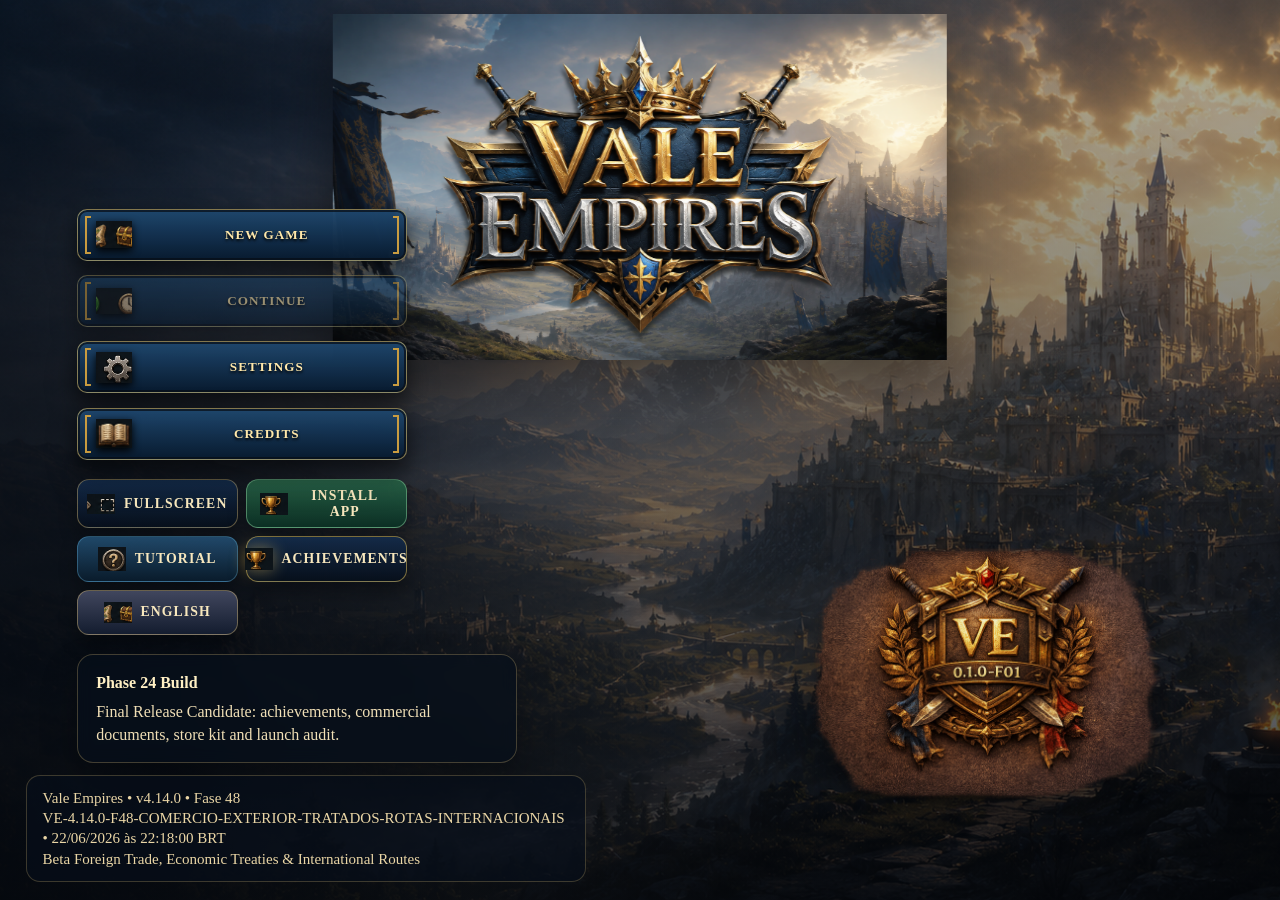
<file: index.html>
<!DOCTYPE html>

<html lang="pt-BR">
<head>
<meta charset="utf-8"/>
<meta content="width=device-width, initial-scale=1.0, viewport-fit=cover" name="viewport"/>
<meta content="#08111f" name="theme-color"/>
<meta content="yes" name="mobile-web-app-capable"/>
<meta content="yes" name="apple-mobile-web-app-capable"/>
<meta content="black-translucent" name="apple-mobile-web-app-status-bar-style"/>
<meta content="Vale Empires" name="apple-mobile-web-app-title"/>
<meta content="Vale Empires — estratégia histórica mobile-first, campanha medieval, conquistas e suporte a português, inglês e espanhol." name="description"/>
<link href="manifest.webmanifest" rel="manifest"/>
<link href="assets/pwa/apple-touch-icon.png" rel="apple-touch-icon"/>
<title>Vale Empires — v3.0.1 Release Candidate Final</title>
<link href="css/main.css" rel="stylesheet"/>
</head>
<body>
<div class="app app-loading" data-visual-quality="premium" id="app">
<div aria-hidden="true" class="screen-transition" id="screenTransition"><span></span></div>
<div aria-atomic="false" aria-live="polite" class="toast-stack" id="toastStack"></div>
<div class="rotate-hint hidden" id="rotateHint">
<div class="rotate-card">
<img alt="Emblema" src="assets/placeholders/test-placeholder-emblem.png"/>
<h2>Gire o dispositivo</h2>
<p>Esta build foi otimizada para jogar na horizontal.</p>
</div>
</div>
<section aria-label="Tela de carregamento" class="screen loading-screen active" id="loadingScreen">
<div class="loading-overlay"></div>
<img alt="Vale Empires" class="loading-logo" src="assets/branding/vale-empires-logo-fullscreen.png"/>
<div class="loading-box">
<div class="loading-title">Inicializando reino...</div>
<div class="progress-shell"><div class="progress-bar" id="progressBar"></div></div>
<div class="progress-text" id="progressText">0%</div>
<div class="loading-hint" id="loadingHint">Preparando recursos, validando assets e sistemas anti-quebra.</div>
</div>
<div class="build-stamp compact" id="loadingBuild"></div>
</section>
<section aria-label="Menu principal" class="screen menu-screen" id="menuScreen">
<div class="menu-shade"></div>
<img alt="Logo Vale Empires" class="menu-logo" src="assets/branding/vale-empires-logo-fullscreen.png"/>
<div class="menu-layout">
<div class="menu-left">
<div class="menu-buttons">
<button class="image-button localized-menu-button" id="btnNewGame"><img alt="NOVO JOGO" class="localized-menu-icon" src="assets/ui/icons-upgrade/others/icon-map.png"/><span data-i18n-key="menu.newGame">NOVO JOGO</span></button>
<button class="image-button localized-menu-button" id="btnContinue"><img alt="CONTINUAR" class="localized-menu-icon" src="assets/ui/icons-upgrade/status/icon-available.png"/><span data-i18n-key="menu.continue">CONTINUAR</span></button>
<button class="image-button localized-menu-button" id="btnSettings"><img alt="CONFIGURAÇÕES" class="localized-menu-icon" src="assets/ui/icons-upgrade/interface/icon-settings.png"/><span data-i18n-key="menu.settings">CONFIGURAÇÕES</span></button>
<button class="image-button localized-menu-button" id="btnCredits"><img alt="CRÉDITOS" class="localized-menu-icon" src="assets/ui/icons-upgrade/interface/icon-credits.png"/><span data-i18n-key="menu.credits">CRÉDITOS</span></button>
</div>
<div class="menu-utility-row">
<button aria-label="Entrar em tela cheia" class="fullscreen-entry" id="btnFullscreenMenu" type="button">
<img alt="Tela cheia" src="assets/ui/icons-upgrade/camera/icon-overview.png"/>
<span data-i18n-key="menu.fullscreen">TELA CHEIA</span>
</button>
<button aria-label="Instalar Vale Empires" class="fullscreen-entry install-entry" id="btnInstallApp" type="button">
<img alt="Instalar aplicativo" src="assets/ui/icons-upgrade/interface/icon-achievements.png"/>
<span data-i18n-key="menu.install" id="installButtonText">INSTALAR APP</span>
</button>
<button aria-label="Abrir tutorial" class="fullscreen-entry tutorial-entry" id="btnTutorialHelp" type="button">
<img alt="Tutorial" src="assets/ui/icons-upgrade/interface/icon-help.png"/>
<span data-i18n-key="menu.tutorial">TUTORIAL</span>
</button>
<button aria-label="Abrir conquistas" class="fullscreen-entry achievements-entry" id="btnAchievementsMenu" type="button">
<img alt="Conquistas" src="assets/ui/icons-upgrade/interface/icon-achievements.png"/>
<span data-i18n-key="menu.achievements" id="achievementsMenuLabel">CONQUISTAS</span>
</button>
<button aria-label="Escolher idioma" class="fullscreen-entry language-entry" id="btnLanguageMenu" type="button"><img alt="Idioma" src="assets/ui/icons-upgrade/others/icon-map.png"/><span id="languageCurrentLabel">PORTUGUÊS</span></button></div>
<div class="menu-profile-summary hidden" id="menuProfileSummary">
<img alt="Governante" id="menuProfileAvatar" src="assets/ui/icons-upgrade/villagers/icon-select-villager.png"/>
<img alt="Bandeira da nação" class="profile-nation-flag" id="menuProfileFlag" src="assets/factions/flags/reino-da-inglaterra-thumb.png"/>
<div><strong id="menuProfileName">Governante</strong><span id="menuProfileNation">Reino não definido</span><small id="menuProfilePeriod">Era Medieval</small></div>
</div>
<div class="menu-tip card-panel">
<strong>Build Fase 24</strong>
<span>Release Candidate Final: conquistas, documentos comerciais, pacote de loja e auditoria de lançamento.</span>
</div>
</div>
<div class="menu-right">
<div class="build-badge-wrap">
<img alt="Selo da build" class="build-badge" src="assets/ui/icons/build-badge-ve-0.1.0-f01.png">
</img></div>
</div>
</div>
<div class="build-stamp" id="menuBuild"></div>
</section>
<section aria-label="Seleção de período histórico" class="screen period-screen" id="periodScreen">
<div class="period-shade"></div>
<div class="period-shell">
<header class="period-header">
<div>
<span class="period-kicker">NOVA CAMPANHA</span>
<h1>Escolha o período histórico</h1>
<p>Cada período funciona como um pacote independente, com nações, recursos, unidades, tecnologias e saves próprios.</p>
</div>
<div class="profile-build" id="periodBuild"></div>
</header>
<div class="period-grid" id="periodGrid">
<button class="period-card active selected" data-period="medieval" type="button">
<div class="period-card-art medieval"><img alt="Era Medieval" src="assets/ui/icons-upgrade/buildings/icon-town-center.png"/></div>
<div class="period-card-copy"><small>DISPONÍVEL</small><strong>Era Medieval</strong><span>Crônicas do Vale, seis civilizações, quatro eras e campanha completa.</span><em>Pacote estável atual</em></div>
</button>
<button aria-disabled="true" class="period-card locked" data-period="renaissance" type="button">
<div class="period-card-art renaissance"><img alt="Renascimento" src="assets/ui/icons-upgrade/others/icon-trade.png"/></div>
<div class="period-card-copy"><small>EXPANSÃO FUTURA</small><strong>Renascimento</strong><span>Pólvora, navegação oceânica e grandes rotas comerciais.</span><em>Arquitetura reservada</em></div>
</button>
<button aria-disabled="true" class="period-card locked" data-period="industrial" type="button">
<div class="period-card-art industrial"><img alt="Era Industrial" src="assets/ui/icons-upgrade/others/icon-technology.png"/></div>
<div class="period-card-copy"><small>EXPANSÃO FUTURA</small><strong>Era Industrial</strong><span>Fábricas, ferrovias, energia e produção em massa.</span><em>Arquitetura reservada</em></div>
</button>
<button aria-disabled="true" class="period-card locked" data-period="early-1900s" type="button">
<div class="period-card-art early"><img alt="Início dos anos 1900" src="assets/ui/icons-upgrade/military/icon-infantry.png"/></div>
<div class="period-card-copy"><small>EXPANSÃO FUTURA</small><strong>Início dos anos 1900</strong><span>Trincheiras, artilharia, primeiros veículos e aviação.</span><em>Arquitetura reservada</em></div>
</button>
<button aria-disabled="true" class="period-card locked featured" data-period="modern" type="button">
<div class="period-card-art modern"><img alt="Mundo Contemporâneo" src="assets/ui/icons-upgrade/others/icon-map.png"/></div>
<div class="period-card-copy"><small>EXPANSÃO PLANEJADA</small><strong>Mundo Contemporâneo</strong><span>Nações atuais, economia, diplomacia, logística e forças combinadas.</span><em>Fundação criada nesta build</em></div>
</button>
</div>
<div class="period-preview">
<img alt="Período selecionado" id="periodPreviewIcon" src="assets/ui/icons-upgrade/buildings/icon-town-center.png"/>
<div><small id="periodPreviewStatus">PACOTE DISPONÍVEL</small><strong id="periodPreviewTitle">Era Medieval</strong><span id="periodPreviewText">O único período liberado nesta versão. As expansões permanecem isoladas para não comprometer a campanha medieval.</span></div>
</div>
<footer class="period-footer">
<div class="profile-validation ok" id="periodValidation">A Era Medieval está pronta para iniciar.</div>
<div class="profile-actions">
<button class="profile-action secondary" id="btnPeriodBack" type="button">VOLTAR</button>
<button class="profile-action primary" id="btnPeriodConfirm" type="button">CONTINUAR</button>
</div>
</footer>
</div>
</section>
<section aria-label="Criação do governante" class="screen profile-screen" id="profileScreen">
<div class="profile-shade"></div>
<div class="profile-shell">
<header class="profile-header">
<div>
<span class="profile-kicker" id="profilePeriodKicker">ERA MEDIEVAL</span>
<h1>Crie seu governante</h1>
<small class="profile-period-name" id="profilePeriodName">Pacote histórico: Era Medieval</small>
<p>Defina sua identidade antes de assumir o comando do reino.</p>
</div>
<div class="profile-build" id="profileBuild"></div>
</header>
<div class="profile-layout">
<section class="profile-identity-card">
<label for="rulerName">Nome do governante</label>
<input autocomplete="off" id="rulerName" maxlength="24" placeholder="Digite seu nome" type="text"/>
<div class="profile-preview">
<div class="profile-preview-avatar"><img alt="Avatar selecionado" id="profilePreviewAvatar" src="assets/ui/icons-upgrade/villagers/icon-select-villager.png"/></div>
<img alt="Bandeira selecionada" class="profile-preview-flag" id="profilePreviewFlag" src="assets/factions/flags/reino-da-inglaterra-thumb.png"/>
<div class="profile-preview-copy">
<small>GOVERNANTE</small>
<strong id="profilePreviewName">Seu nome</strong>
<span id="profilePreviewNation">Escolha uma nação</span>
<em id="profilePreviewBonus">O bônus aparecerá aqui.</em>
</div>
</div>
</section>
<section class="profile-choice-card">
<div class="profile-section-title"><span>1</span><div><strong>Escolha seu avatar</strong><small>Representará seu governante na campanha.</small></div></div>
<div class="avatar-grid" id="avatarGrid">
<button class="avatar-option" data-avatar="governor" type="button"><img alt="Governante" src="assets/ui/icons-upgrade/villagers/icon-select-villager.png"/><span>Governante</span></button>
<button class="avatar-option" data-avatar="commander" type="button"><img alt="Comandante" src="assets/ui/icons-upgrade/military/icon-infantry.png"/><span>Comandante</span></button>
<button class="avatar-option" data-avatar="ranger" type="button"><img alt="Arqueiro" src="assets/ui/icons-upgrade/military/icon-archer.png"/><span>Estrategista</span></button>
<button class="avatar-option" data-avatar="rider" type="button"><img alt="Cavaleiro" src="assets/ui/icons-upgrade/military/icon-cavalry.png"/><span>Cavaleiro</span></button>
<button class="avatar-option" data-avatar="hero" type="button"><img alt="Herói" src="assets/ui/icons-upgrade/others/icon-heroes.png"/><span>Herói</span></button>
<button class="avatar-option" data-avatar="sovereign" type="button"><img alt="Soberano" src="assets/ui/panels-upgrade/crest-blue-gold.png"/><span>Soberano</span></button>
</div>
</section>
<section class="profile-choice-card nation-choice-card">
<div class="profile-section-title"><span>2</span><div><strong>Escolha a nação</strong><small>Cada reino começa com um bônus diferente.</small></div></div>
<div class="nation-grid" id="nationGrid">
<button class="nation-option" data-nation="england" type="button"><img alt="Bandeira do Reino da Inglaterra" src="assets/factions/flags/reino-da-inglaterra-thumb.png"/><div><strong>Inglaterra</strong><span>Arqueiros de longo alcance • madeira +10%</span></div></button>
<button class="nation-option" data-nation="france" type="button"><img alt="Bandeira do Reino da França" src="assets/factions/flags/reino-da-franca-thumb.png"/><div><strong>França</strong><span>Cavalaria real • alimento +10%</span></div></button>
<button class="nation-option" data-nation="byzantium" type="button"><img alt="Bandeira do Império Bizantino" src="assets/factions/flags/imperio-bizantino-thumb.png"/><div><strong>Império Bizantino</strong><span>Catafractos • edifícios +14%</span></div></button>
<button class="nation-option" data-nation="mongol" type="button"><img alt="Bandeira do Império Mongol" src="assets/factions/flags/imperio-mongol-thumb.png"/><div><strong>Império Mongol</strong><span>Mangudai • produção e mobilidade</span></div></button>
<button class="nation-option" data-nation="cordoba" type="button"><img alt="Bandeira do Califado de Córdoba" src="assets/factions/flags/califado-de-cordoba-thumb.png"/><div><strong>Califado de Córdoba</strong><span>Guarda Andaluz • pesquisa e ouro</span></div></button>
<button class="nation-option" data-nation="norse" type="button"><img alt="Bandeira dos Reinos Nórdicos" src="assets/factions/flags/reinos-nordicos-thumb.png"/><div><strong>Reinos Nórdicos</strong><span>Berserkers • infantaria agressiva</span></div></button>
</div>
</section>
</div>
<footer class="profile-footer">
<div class="profile-validation" id="profileValidation">Preencha o nome e selecione avatar e nação.</div>
<div class="profile-actions">
<button class="profile-action secondary" id="btnProfileBack" type="button">VOLTAR</button>
<button class="profile-action primary" id="btnProfileConfirm" type="button">INICIAR CAMPANHA</button>
</div>
</footer>
</div>
</section>
<section aria-label="Mapa da campanha" class="screen campaign-screen" id="campaignScreen">
<div class="campaign-shade"></div>
<div class="campaign-shell">
<header class="campaign-header">
<div>
<span class="campaign-kicker" id="campaignPeriodLabel">CAMPANHA MEDIEVAL</span>
<h1>Crônicas do Vale</h1>
<p>Conduza sua civilização da fundação do primeiro povoado ao domínio de um reino.</p>
</div>
<div class="campaign-profile">
<img alt="Governante" id="campaignAvatar" src="assets/ui/icons-upgrade/villagers/icon-select-villager.png"/>
<img alt="Bandeira da nação" class="campaign-nation-flag" id="campaignFlag" src="assets/factions/flags/reino-da-inglaterra-thumb.png"/>
<div><strong id="campaignRuler">Governante</strong><span id="campaignNation">Reino</span><small id="campaignStars">0 capítulos concluídos</small></div>
</div>
<div class="campaign-build" id="campaignBuild"></div>
</header>
<div class="campaign-content">
<section aria-label="Capítulos da campanha" class="campaign-map">
<div class="campaign-route"></div>
<button class="mission-node" data-mission="foundation" type="button"><i>I</i><div><strong>A Fundação do Vale</strong><span>Vale Dourado</span></div><b>INÍCIO</b></button>
<button class="mission-node" data-mission="frontier" type="button"><i>II</i><div><strong>A Fronteira em Chamas</strong><span>Passo do Norte</span></div><b>BLOQUEADA</b></button>
<button class="mission-node" data-mission="ascension" type="button"><i>III</i><div><strong>A Ascensão Feudal</strong><span>Planícies Reais</span></div><b>BLOQUEADA</b></button>
<button class="mission-node" data-mission="siege" type="button"><i>IV</i><div><strong>O Grande Cerco</strong><span>Muralhas do Oriente</span></div><b>BLOQUEADA</b></button>
<button class="mission-node" data-mission="crown" type="button"><i>V</i><div><strong>A Coroa do Vale</strong><span>Trono Imperial</span></div><b>BLOQUEADA</b></button>
</section>
<aside class="campaign-briefing">
<span class="campaign-chapter" id="campaignChapter">CAPÍTULO I</span>
<h2 id="campaignMissionTitle">A Fundação do Vale</h2>
<p id="campaignMissionDescription">Estabeleça o primeiro assentamento e prepare o reino para sobreviver às ameaças da fronteira.</p>
<div class="campaign-intel">
<span><small>DIFICULDADE DA MISSÃO</small><b id="campaignDifficulty">INICIANTE</b></span>
<span><small>DURAÇÃO ESTIMADA</small><b id="campaignDuration">12–18 MIN</b></span>
<span><small>MELHOR RESULTADO</small><b id="campaignBest">AINDA NÃO CONCLUÍDA</b></span>
</div>
<div aria-label="Selecionar nível de dificuldade" class="difficulty-selector">
<div class="difficulty-selector-title"><small>NÍVEL DA CAMPANHA</small><strong id="selectedDifficultyName">NORMAL</strong></div>
<div class="difficulty-options" id="difficultyOptions">
<button class="difficulty-option" data-difficulty="story" type="button">HISTÓRIA</button>
<button class="difficulty-option" data-difficulty="easy" type="button">FÁCIL</button>
<button class="difficulty-option selected" data-difficulty="normal" type="button">NORMAL</button>
<button class="difficulty-option" data-difficulty="hard" type="button">DIFÍCIL</button>
<button class="difficulty-option" data-difficulty="conqueror" type="button">CONQUISTADOR</button>
</div>
<p id="selectedDifficultyDescription">Experiência equilibrada para conhecer todos os sistemas do jogo.</p>
</div>
<div class="campaign-tip"><img alt="Dica" src="assets/ui/icons-upgrade/interface/icon-help.png"/><span id="campaignTip">Priorize madeira e alimento.</span></div>
<div class="campaign-objectives-preview" id="campaignObjectivesPreview"></div>
<div class="campaign-reward"><small>RECOMPENSA</small><strong id="campaignReward">150 madeira • 100 alimento • 50 ouro</strong></div>
<div class="campaign-actions">
<button class="profile-action secondary" id="btnCampaignBack" type="button">VOLTAR AO MENU</button>
<button class="profile-action tutorial-campaign-action" id="btnCampaignTutorial" type="button">JOGAR COM GUIA</button>
<button class="profile-action primary" id="btnCampaignStart" type="button">INICIAR MISSÃO</button>
</div>
</aside>
</div>
</div>
</section>
<section aria-label="Mapa inicial" class="screen game-screen" id="gameScreen">
<div class="game-background"></div>
<canvas aria-label="Mapa do jogo" height="720" id="gameCanvas" width="1280"></canvas>
<div aria-hidden="true" class="world-lighting" id="worldLighting"></div>
<div aria-hidden="true" class="cinematic-vignette"></div>
<div aria-hidden="true" class="premium-scanlines"></div>
<div class="visual-quality-badge" id="visualQualityBadge">PREMIUM</div>
<header class="mobile-hud-top">
<div class="resource-strip" id="resourcePanel">
<div class="resource-chip"><img alt="Madeira" src="assets/ui/icons-upgrade/resources/icon-wood.png"/><b id="stockWood">200</b><small>/<span id="capWood">500</span></small></div>
<div class="resource-chip"><img alt="Alimento" src="assets/ui/icons-upgrade/resources/icon-food.png"/><b id="stockFood">200</b><small>/<span id="capFood">500</span></small></div>
<div class="resource-chip"><img alt="Ouro" src="assets/ui/icons-upgrade/resources/icon-gold.png"/><b id="stockGold">100</b><small>/<span id="capGold">500</span></small></div>
<div class="resource-chip"><img alt="Pedra" src="assets/ui/icons-upgrade/resources/icon-stone.png"/><b id="stockStone">100</b><small>/<span id="capStone">500</span></small></div>
<div class="resource-chip"><img alt="População" src="assets/ui/icons-upgrade/resources/icon-population.png"/><b id="populationNow">10</b><small>/<span id="populationCap">10</span></small></div>
</div>
<div aria-label="Abrir painel da civilização" class="scenario-strip governor-strip civ-strip" id="btnCivilizationPanel" role="button" tabindex="0"><img alt="Governante" id="profileHudAvatar" src="assets/ui/icons-upgrade/villagers/icon-select-villager.png"/><img alt="Bandeira da nação" class="profile-hud-flag" id="profileHudFlag" src="assets/factions/flags/reino-da-inglaterra-thumb.png"/><div><strong id="profileHudName">VALE EMPIRES</strong><span id="profileHudNation">Reino escolhido</span><small id="civHudStyle">Toque para ver a civilização</small></div></div>
<div class="top-tools">
<button class="mission-hud-button" data-tooltip="Objetivos da missão" id="btnMissionPanel" type="button">
<img alt="Missão" src="assets/ui/icons-upgrade/interface/icon-missions.png"/>
<span><small id="missionHudChapter">CAPÍTULO I</small><b id="missionHudTitle">A Fundação</b><em id="missionHudProgress">0 / 3 objetivos</em></span>
</button>
<button class="era-hud-button" data-tooltip="Eras e evolução" id="btnEraPanel" type="button">
<img alt="Era" src="assets/ui/icons-upgrade/others/icon-technology.png"/>
<span><small>ERA ATUAL</small><b id="eraHudName">Era Tribal</b><em id="eraHudProgress">Pronta</em></span>
</button>
<button class="tech-hud-button" data-tooltip="Árvore tecnológica" id="btnTechPanel" type="button">
<img alt="Tecnologias" src="assets/ui/icons-upgrade/others/icon-technology.png"/>
<span><small>TECNOLOGIAS</small><b id="techHudCount">0 / 12</b><em id="techHudProgress">Toque para pesquisar</em></span>
</button>
<button class="diplomacy-hud-button" data-tooltip="Diplomacia, comércio e alianças" id="btnDiplomacyPanel" type="button">
<img alt="Diplomacia" src="assets/ui/icons-upgrade/others/icon-diplomacy.png"/>
<span><small id="diplomacyHudKicker">DIPLOMACIA</small><b id="diplomacyHudStatus">1 rival • 0 aliados</b><em id="diplomacyHudIncome">Comércio inativo</em></span>
</button>
<button class="icon-action top-icon city-admin-hud-button hidden" data-tooltip="Administração da cidade conquistada" id="btnCityAdminPanel" type="button"><img alt="Administração urbana" src="assets/ui/icons-upgrade/minimap/icon-building.png"/></button>
<button class="icon-action top-icon province-hud-button" data-tooltip="Conselho provincial" id="btnProvincePanel" type="button"><img alt="Províncias" src="assets/ui/icons-upgrade/others/icon-map.png"/></button>
<button class="icon-action top-icon royal-hud-button" data-tooltip="Conselho Real" id="btnRoyalCouncilPanel" type="button"><img alt="Conselho Real" src="assets/ui/icons-upgrade/others/icon-heroes.png"/></button>
<button class="icon-action top-icon intrigue-hud-button" data-tooltip="Intrigas da corte" id="btnCourtIntriguePanel" type="button"><img alt="Intrigas" src="assets/ui/icons-upgrade/interface/icon-messages.png"/></button>
<button class="icon-action top-icon secret-hud-button" data-tooltip="Espionagem secreta" id="btnSecretOpsPanel" type="button"><img alt="Espionagem" src="assets/ui/icons-upgrade/status/icon-attention.png"/></button>
<button class="icon-action top-icon info-hud-button" data-tooltip="Guerra de informações" id="btnInfoWarfarePanel" type="button"><img alt="Informação" src="assets/ui/icons-upgrade/interface/icon-messages.png"/></button>
<button class="icon-action top-icon culture-hud-button" data-tooltip="Moral e cultura do reino" id="btnCulturalMoralePanel" type="button"><img alt="Cultura" src="assets/ui/icons-upgrade/interface/icon-achievements.png"/></button>
<button class="icon-action top-icon religion-hud-button" data-tooltip="Religião, civilização e identidade nacional" id="btnReligionCivilizationPanel" type="button"><img alt="Civilização" src="assets/ui/icons-upgrade/status/icon-buff.png"/></button>
<button class="icon-action top-icon economy-hud-button" data-tooltip="Economia interna, abastecimento e classes produtivas" id="btnInternalEconomyPanel" type="button"><img alt="Economia" src="assets/ui/icons-upgrade/others/icon-trade.png"/></button>
<button class="icon-action top-icon logistics-hud-button" data-tooltip="Infraestrutura imperial, logística e obras públicas" id="btnImperialLogisticsPanel" type="button"><img alt="Logística" src="assets/ui/icons-upgrade/construction/icon-build.png"/></button>
<button class="icon-action top-icon health-hud-button" data-tooltip="Saúde pública, saneamento e epidemias" id="btnPublicHealthPanel" type="button"><img alt="Saúde" src="assets/ui/icons-upgrade/status/icon-available.png"/></button>
<button class="icon-action top-icon education-hud-button" data-tooltip="Educação, conhecimento e ciência do reino" id="btnEducationKnowledgePanel" type="button"><img alt="Conhecimento" src="assets/ui/icons-upgrade/others/icon-technology.png"/></button>
<button class="icon-action top-icon justice-hud-button" data-tooltip="Justiça, leis, tribunais e ordem civil" id="btnJusticeLawPanel" type="button"><img alt="Justiça" src="assets/ui/icons-upgrade/others/icon-diplomacy.png"/></button>
<button class="icon-action top-icon demography-hud-button" data-tooltip="Demografia, migração, habitação e urbanismo" id="btnDemographyUrbanismPanel" type="button"><img alt="Demografia" src="assets/ui/icons-upgrade/resources/icon-population.png"/></button>
<button class="icon-action top-icon external-commerce-hud-button" data-tooltip="Comércio exterior, tratados econômicos e rotas internacionais" id="btnExternalCommercePanel" type="button"><img alt="Comércio Exterior" src="assets/ui/icons-upgrade/others/icon-trade.png"/></button>
<button class="icon-action top-icon" data-tooltip="Grade" id="btnGrid"><img alt="Grade" src="assets/ui/icons-upgrade/camera/icon-area-select.png"/></button>
<button class="icon-action top-icon" data-tooltip="Modo seguro" id="btnSafeToggle"><img alt="Modo seguro" src="assets/ui/icons-upgrade/status/icon-available.png"/></button>
<button class="icon-action top-icon" data-tooltip="Menu" id="btnBackMenu"><img alt="Menu" src="assets/ui/icons-upgrade/interface/icon-settings.png"/></button>
</div>
</header>
<div class="mission-tracker" id="missionTracker"><img alt="Objetivos" src="assets/ui/icons-upgrade/interface/icon-missions.png"/><div><strong id="missionTrackerTitle">Objetivo atual</strong><span id="missionTrackerText">Abra o painel de missão para ver os objetivos.</span></div></div>
<div class="game-build compact" id="gameBuild"></div>
<div aria-live="polite" class="mobile-system-badges">
<span class="system-badge" id="autosaveStatus"><b>●</b> AUTOSAVE PRONTO</span>
<span class="system-badge" id="connectionStatus"><b>●</b> ONLINE</span>
</div>
<aside aria-label="Minimapa" class="minimap-shell">
<button class="territory-map-button" data-tooltip="Exploração e território" id="btnTerritoryPanel" type="button"><img alt="Território" src="assets/ui/icons-upgrade/minimap/icon-marker.png"/></button>
<canvas height="160" id="minimapCanvas" width="240"></canvas>
<div class="minimap-title" id="minimapTitle">EXPLORADO 0% • DOMÍNIO 0%</div>
</aside>
<aside class="selection-panel premium-bottom-panel" id="selectionPanel">
<div class="selection-portrait"><img alt="Seleção" id="selectionIcon" src="assets/ui/icons-upgrade/minimap/icon-marker.png"/></div>
<div class="selection-copy"><strong id="selectionTitle">Nada selecionado</strong><span id="selectionCount">0</span><small id="selectionHelp">Selecione unidades ou edifícios.</small><small id="buildModeHelp">Modo construção: desativado</small></div>
<div class="compact-queues">
<div><small>Centro Urbano</small><div class="queue-progress"><div id="queueProgressBar"></div></div><span id="queueText">Fila vazia</span></div>
<div><small>Militar</small><div class="queue-progress"><div id="militaryQueueProgress"></div></div><span id="militaryQueueText">Fila militar vazia</span></div>
<div class="naval-queue"><small>Naval</small><div class="queue-progress"><div id="navalQueueProgress"></div></div><span id="navalQueueText">Fila naval vazia</span></div>
</div>
</aside>
<aside class="action-dock" id="actionDock">
<div class="action-page context-neutral" data-context="neutral">
<button class="icon-action" data-tooltip="Salvar" id="btnSave"><img alt="Salvar" src="assets/ui/buttons-upgrade/button-save-blue.png"/></button>
<button class="icon-action square" data-tooltip="Centralizar" id="btnCenter"><img alt="Centralizar" src="assets/ui/icons-upgrade/camera/icon-center-camera.png"/></button>
<button class="icon-action square" data-tooltip="Selecionar aldeões" id="btnSelectAll"><img alt="Aldeões" src="assets/ui/icons-upgrade/villagers/icon-select-villager.png"/></button>
<button class="icon-action square" data-tooltip="Selecionar exército" id="btnSelectArmy"><img alt="Exército" src="assets/ui/icons-upgrade/military/icon-select-all-army.png"/></button>
<button class="icon-action square" data-tooltip="Treinamento militar" id="btnMilitaryMenu"><img alt="Treinamento militar" src="assets/ui/icons-upgrade/buildings/icon-barracks.png"/></button>
<button class="icon-action square" data-tooltip="Comando naval" id="btnNavalMenu"><img alt="Comando naval" src="assets/ui/icons-upgrade/others/icon-trade.png"/></button>
<button class="icon-action square" data-tooltip="Criar aldeão" id="btnTrainVillager"><img alt="Criar aldeão" src="assets/ui/icons-upgrade/population/icon-population-increase.png"/></button>
<button class="icon-action square" data-tooltip="Cancelar fila" id="btnCancelQueue"><img alt="Cancelar fila" src="assets/ui/icons-upgrade/commands/icon-cancel.png"/></button>
<button class="icon-action square" data-tooltip="Novo mapa" id="btnRegenerate"><img alt="Novo mapa" src="assets/ui/icons-upgrade/others/icon-map.png"/></button>
<button class="icon-action square" data-tooltip="Abrir/fechar portões" id="btnToggleCityGates"><img alt="Controlar portões" src="assets/ui/icons-upgrade/commands/icon-stop.png"/></button>
<button class="icon-action square" data-tooltip="Localizar porto rival" id="btnLocateRivalPort"><img alt="Porto rival" src="assets/ui/icons-upgrade/others/icon-trade.png"/></button>
<button class="icon-action square" data-tooltip="Localizar cidade rival" id="btnLocateEnemyCity"><img alt="Cidade rival" src="assets/ui/icons-upgrade/camera/icon-center-camera.png"/></button>
</div>
<div class="action-page context-villager hidden" data-context="villager">
<button class="icon-action square resource-command" data-resource="wood" data-tooltip="Coletar madeira"><img alt="Madeira" src="assets/ui/icons-upgrade/villagers/icon-gather-wood.png"/></button>
<button class="icon-action square resource-command" data-resource="food" data-tooltip="Coletar alimento"><img alt="Alimento" src="assets/ui/icons-upgrade/villagers/icon-gather-food.png"/></button>
<button class="icon-action square resource-command" data-resource="gold" data-tooltip="Coletar ouro"><img alt="Ouro" src="assets/ui/icons-upgrade/villagers/icon-gather-gold.png"/></button>
<button class="icon-action square resource-command" data-resource="stone" data-tooltip="Coletar pedra"><img alt="Pedra" src="assets/ui/icons-upgrade/villagers/icon-gather-stone.png"/></button>
<button class="icon-action square" data-tooltip="Construir" id="btnBuildMenu"><img alt="Construir" src="assets/ui/icons-upgrade/construction/icon-build.png"/></button>
<button class="icon-action square" data-tooltip="Reparar" id="btnRepair"><img alt="Reparar" src="assets/ui/icons-upgrade/construction/icon-repair.png"/></button>
</div>
<div class="action-page context-build hidden" data-context="build">
<button class="icon-action square build-command" data-building="house" data-tooltip="Casa"><img alt="Casa" src="assets/ui/icons-upgrade/buildings/icon-house.png"/></button>
<button class="icon-action square build-command" data-building="storehouse" data-tooltip="Depósito"><img alt="Depósito" src="assets/ui/icons-upgrade/buildings/icon-storage.png"/></button>
<button class="icon-action square build-command" data-building="mill" data-tooltip="Moinho"><img alt="Moinho" src="assets/ui/icons-upgrade/buildings/icon-mill.png"/></button>
<button class="icon-action square build-command" data-building="lumberCamp" data-tooltip="Acampamento de madeira"><img alt="Acampamento" src="assets/ui/icons-upgrade/buildings/icon-lumber-camp.png"/></button>
<button class="icon-action square build-command military-build" data-building="barracks" data-tooltip="Quartel"><img alt="Quartel" src="assets/ui/icons-upgrade/buildings/icon-barracks.png"/></button>
<button class="icon-action square build-command military-build" data-building="archeryRange" data-tooltip="Campo de arqueiros"><img alt="Campo de arqueiros" src="assets/ui/icons-upgrade/buildings/icon-archery-range.png"/></button>
<button class="icon-action square build-command military-build" data-building="stable" data-tooltip="Estábulo"><img alt="Estábulo" src="assets/ui/icons-upgrade/military/icon-cavalry.png"/></button>
<button class="icon-action square build-command" data-building="outpost" data-tooltip="Posto avançado"><img alt="Posto avançado" src="assets/ui/icons-upgrade/minimap/icon-marker.png"/></button>
<button class="icon-action square build-command" data-building="shipyard" data-tooltip="Estaleiro Real"><img alt="Estaleiro" src="assets/ui/icons-upgrade/buildings/icon-lumber-camp.png"/></button>
<button class="icon-action square build-command" data-building="harbor" data-tooltip="Porto Real"><img alt="Porto Real" src="assets/ui/icons-upgrade/others/icon-trade.png"/></button>
<button class="icon-action square build-command" data-building="coastalFort" data-tooltip="Forte Costeiro"><img alt="Forte Costeiro" src="assets/ui/icons-upgrade/commands/icon-defend.png"/></button>
<button class="icon-action square build-command" data-building="coastalWall" data-tooltip="Muralha Costeira"><img alt="Muralha Costeira" src="assets/ui/icons-upgrade/status/icon-blocked.png"/></button>
<button class="icon-action square build-command" data-building="beachTower" data-tooltip="Torre de Praia"><img alt="Torre de Praia" src="assets/ui/icons-upgrade/commands/icon-defend.png"/></button>
<button class="icon-action square build-command" data-building="siegeWorkshop" data-tooltip="Oficina de Cerco"><img alt="Oficina de Cerco" src="assets/ui/icons-upgrade/construction/icon-foundation.png"/></button>
<button class="icon-action square build-command" data-building="cityWall" data-tooltip="Muralha Urbana"><img alt="Muralha Urbana" src="assets/ui/icons-upgrade/status/icon-blocked.png"/></button>
<button class="icon-action square build-command" data-building="cityGate" data-tooltip="Portão Fortificado"><img alt="Portão Fortificado" src="assets/ui/icons-upgrade/commands/icon-stop.png"/></button>
<button class="icon-action square build-command" data-building="cityTower" data-tooltip="Torre de Muralha"><img alt="Torre de Muralha" src="assets/ui/icons-upgrade/minimap/icon-building.png"/></button>
<button class="icon-action square" data-tooltip="Cancelar construção" id="btnCancelBuild"><img alt="Cancelar" src="assets/ui/icons-upgrade/construction/icon-cancel-construction.png"/></button>
</div>
<div class="action-page context-army hidden" data-context="army">
<button class="icon-action square tactic-command" data-tactic="line" data-tooltip="Formação em linha"><img alt="Linha" src="assets/ui/icons-upgrade/military/icon-formation-line.png"/></button>
<button class="icon-action square tactic-command" data-tactic="wedge" data-tooltip="Formação em cunha"><img alt="Cunha" src="assets/ui/icons-upgrade/military/icon-formation-wedge.png"/></button>
<button class="icon-action square tactic-command" data-tactic="hold" data-tooltip="Defender posição"><img alt="Defender" src="assets/ui/icons-upgrade/commands/icon-defend.png"/></button>
<button class="icon-action square tactic-command" data-tactic="patrol" data-tooltip="Patrulhar"><img alt="Patrulhar" src="assets/ui/icons-upgrade/commands/icon-patrol.png"/></button>
<button class="icon-action square" data-tooltip="Mover"><img alt="Mover" src="assets/ui/icons-upgrade/commands/icon-move.png"/></button>
<button class="icon-action square" data-tooltip="Atacar inimigo" id="btnAttackMode"><img alt="Atacar" src="assets/ui/icons-upgrade/commands/icon-attack.png"/></button>
</div>
<div class="action-page context-military hidden" data-context="military">
<button class="icon-action square military-train" data-tooltip="Treinar infantaria" data-unit="infantry"><img alt="Infantaria" src="assets/ui/icons-upgrade/military/icon-infantry.png"/></button>
<button class="icon-action square military-train" data-tooltip="Treinar arqueiro" data-unit="archer"><img alt="Arqueiro" src="assets/ui/icons-upgrade/military/icon-archer.png"/></button>
<button class="icon-action square military-train" data-tooltip="Treinar cavalaria" data-unit="cavalry"><img alt="Cavalaria" src="assets/ui/icons-upgrade/military/icon-cavalry.png"/></button>
<button class="icon-action square military-train" data-tooltip="Produzir Aríete de Cerco" data-unit="siegeRam"><img alt="Aríete de Cerco" src="assets/ui/icons-upgrade/construction/icon-build.png"/></button>
<button class="icon-action square military-train" data-tooltip="Produzir Torre de Cerco" data-unit="siegeTower"><img alt="Torre de Cerco" src="assets/ui/icons-upgrade/minimap/icon-building.png"/></button>
<button class="icon-action square" data-tooltip="Voltar" id="btnCloseMilitaryMenu"><img alt="Voltar" src="assets/ui/icons-upgrade/commands/icon-cancel.png"/></button>
</div>
<div class="action-page context-naval hidden" data-context="naval">
<button class="icon-action square naval-train" data-ship="patrolGalley" data-tooltip="Produzir Galé de Patrulha"><img alt="Galé de Patrulha" src="assets/ui/icons-upgrade/minimap/icon-friendly-unit.png"/></button>
<button class="icon-action square naval-train" data-ship="warGalley" data-tooltip="Produzir Galé de Guerra"><img alt="Galé de Guerra" src="assets/ui/icons-upgrade/commands/icon-attack.png"/></button>
<button class="icon-action square naval-train" data-ship="fireShip" data-tooltip="Produzir Navio Incendiário"><img alt="Navio Incendiário" src="assets/ui/icons-upgrade/status/icon-attention.png"/></button>
<button class="icon-action square naval-train" data-ship="transportShip" data-tooltip="Produzir Navio de Transporte"><img alt="Navio de Transporte" src="assets/ui/icons-upgrade/minimap/icon-friendly-unit.png"/></button>
<button class="icon-action square amphibious-command" data-tooltip="Embarcar tropas selecionadas" id="btnLoadTroops"><img alt="Embarcar tropas" src="assets/ui/icons-upgrade/military/icon-select-all-army.png"/></button>
<button class="icon-action square amphibious-command" data-tooltip="Iniciar desembarque anfíbio" id="btnLaunchLanding"><img alt="Desembarque" src="assets/ui/icons-upgrade/commands/icon-move.png"/></button>
<button class="icon-action square amphibious-command" data-tooltip="Recolher transportes" id="btnRecallTransports"><img alt="Recolher transportes" src="assets/ui/icons-upgrade/villagers/icon-return-center.png"/></button>
<button class="icon-action square naval-order" data-order="escort" data-tooltip="Escoltar mercantes"><img alt="Escolta" src="assets/ui/icons-upgrade/commands/icon-defend.png"/></button>
<button class="icon-action square naval-order" data-order="patrol" data-tooltip="Patrulhar litoral"><img alt="Patrulha" src="assets/ui/icons-upgrade/commands/icon-patrol.png"/></button>
<button class="icon-action square naval-order" data-order="blockade" data-tooltip="Bloquear porto rival"><img alt="Bloqueio" src="assets/ui/icons-upgrade/commands/icon-stop.png"/></button>
<button class="icon-action square naval-order" data-order="return" data-tooltip="Retornar ao estaleiro"><img alt="Retornar" src="assets/ui/icons-upgrade/villagers/icon-return-center.png"/></button>
<button class="icon-action square" data-tooltip="Voltar" id="btnCloseNavalMenu"><img alt="Voltar" src="assets/ui/icons-upgrade/commands/icon-cancel.png"/></button>
</div>
</aside>
<button aria-label="Abrir estatísticas" class="mobile-expand-button" id="btnStatsToggle"><img alt="Estatísticas" src="assets/ui/icons-upgrade/interface/icon-help.png"/></button>
<aside class="stats-drawer hidden" id="statsDrawer">
<strong>RESUMO DO REINO</strong>
<div class="economy-stats"><span>Trabalhando: <b id="workersBusy">0</b></span><span>Ociosos: <b id="workersIdle">10</b></span><span>Edifícios: <b id="buildingCount">0</b></span><span>Coletado: <b id="totalGathered">0</b></span></div>
<div class="military-stats"><span>Infantaria: <b id="countInfantry">0</b></span><span>Arqueiros: <b id="countArcher">0</b></span><span>Cavalaria: <b id="countCavalry">0</b></span><span>Total militar: <b id="countArmy">0</b></span></div>
<div class="pathfinding-stats"><span>Rotas: <b id="pathRequests">0</b></span><span>Concluídas: <b id="pathSuccess">0</b></span><span>Recalculos: <b id="pathRepaths">0</b></span><span>Falhas: <b id="pathFailures">0</b></span></div>
<div class="era-stats"><span>Era do jogador: <b id="playerEraStat">Era Tribal</b></span><span>Pesquisa: <b id="playerEraResearchStat">Inativa</b></span><span>Era inimiga: <b id="aiEra">Era Tribal</b></span><span>Bônus econômico: <b id="eraEconomyBonus">0%</b></span></div>
<div class="tech-stats"><span>Tecnologias: <b id="playerTechStat">0/12</b></span><span>Pesquisa tecnológica: <b id="playerTechResearchStat">Inativa</b></span><span>Tecnologias da IA: <b id="aiTechStat">0</b></span><span>Bônus tecnológico: <b id="techBonusStat">0 ativos</b></span></div>
<div class="ai-stats"><span>Dificuldade: <b id="aiDifficulty">NORMAL</b></span><span>IA: <b id="aiPhase">expansão</b></span><span>Recursos M/A/O/P: <b id="aiStock">0/0/0/0</b></span><span>Exército IA: <b id="aiArmy">0</b></span><span>Onda: <b id="aiWave">0</b></span><span>Diretor: <b id="aiDirector">equilibrado</b></span><span class="ai-order">Ordem: <b id="aiOrder">Organizando economia</b></span></div>
<div class="diplomacy-stats"><span>Aliados: <b id="diplomacyAlliesStat">0</b></span><span>Comércio: <b id="diplomacyTradeStat">0</b></span><span>Rival: <b id="diplomacyRivalStat">GUERRA</b></span><span>Renda diplomática: <b id="diplomacyIncomeStat">0</b></span></div>
<div class="naval-military-stats"><span>Frota: <b id="navalFleetStat">0/3</b></span><span>Frota rival: <b id="navalEnemyFleetStat">0</b></span><span>Bloqueio: <b id="navalBlockadeStat">LIVRE</b></span><span>Vitórias/Perdas: <b id="navalCombatStat">0/0</b></span></div>
<div class="amphibious-stats"><span>Transportes: <b id="amphibiousTransportStat">0</b></span><span>Tropas embarcadas: <b id="amphibiousCargoStat">0</b></span><span>Desembarques J/IA: <b id="amphibiousLandingsStat">0/0</b></span><span>Costa: <b id="amphibiousThreatStat">SEGURA</b></span></div>
<div class="coastal-siege-stats"><span>Muralhas costeiras: <b id="coastalWallsStat">0</b></span><span>Torres de praia: <b id="beachTowersStat">0</b></span><span>Aríetes: <b id="siegeRamsStat">0</b></span><span>Porto: <b id="portCaptureStat">0%</b></span><span>Fortificação: <b id="portFortificationStat">950</b></span></div>
<div class="city-siege-stats"><span>Muralhas: <b id="cityWallsStat">0</b></span><span>Portões: <b id="cityGatesStat">0</b></span><span>Torres: <b id="cityTowersStat">0</b></span><span>Torres de cerco: <b id="siegeTowersStat">0</b></span><span>Cidade: <b id="cityCaptureStat">0%</b></span><span>Cidadela: <b id="cityKeepStat">1800</b></span></div>
<div class="city-administration-stats"><span>Estabilidade: <b id="cityStabilityStat">0</b></span><span>Lealdade: <b id="cityLoyaltyStat">0</b></span><span>Guarnição: <b id="cityGarrisonStat">0/0</b></span><span>Reconstrução: <b id="cityRebuildStat">0%</b></span><span>Revolta: <b id="cityRevoltStat">0%</b></span><span>Integração: <b id="cityIntegrationStat">0%</b></span></div>
<div class="province-administration-stats"><span>Províncias: <b id="provinceCountStat">1/3</b></span><span>Governadores: <b id="provinceGovernorStat">0/1</b></span><span>Coesão: <b id="provinceCohesionStat">72%</b></span><span>Renda regional: <b id="provinceIncomeStat">0</b></span><span>Conexões: <b id="provinceConnectionsStat">0</b></span><span>Ciclos fiscais: <b id="provinceTaxCyclesStat">0</b></span></div>
</aside>
<div class="hud-status compact-status" id="hudStatus">HUD mobile premium ativa</div>
<div aria-hidden="true" class="command-marker hidden" id="commandMarker"></div>
</section>
<section aria-hidden="true" class="modal-overlay hidden" id="modalOverlay">
<div class="modal-backdrop"></div>
<div class="modal-panel">
<img alt="Interface medieval" class="modal-frame" src="assets/ui/panels/medieval-premium-interface.png">
<div class="modal-content">
<div class="modal-header">
<h2 id="modalTitle">Título</h2>
</div>
<div class="modal-body" id="modalBody"></div>
<div class="modal-actions">
<button class="image-button small" id="btnModalBack"><img alt="Voltar" src="assets/ui/buttons/button-back.png"/></button>
</div>
</div>
</img></div>
</section>
<section aria-hidden="true" class="campaign-dialogue-overlay hidden" id="campaignDialogueOverlay">
<div class="campaign-dialogue-backdrop"></div>
<div class="campaign-dialogue-card">
<div class="dialogue-portrait"><img alt="Personagem" id="dialoguePortrait" src="assets/ui/icons-upgrade/interface/icon-missions.png"/></div>
<div class="dialogue-copy"><small id="dialogueSpeaker">CONSELHEIRO</small><p id="dialogueText">Mensagem da campanha.</p><span id="dialogueCounter">1 / 1</span></div>
<button class="profile-action primary" id="btnDialogueNext" type="button">CONTINUAR</button>
</div>
</section>
<section aria-hidden="true" class="campaign-result-overlay hidden" id="campaignResultOverlay">
<div class="campaign-result-backdrop"></div>
<div class="campaign-result-card">
<img alt="Resultado" id="campaignResultIcon" src="assets/ui/icons-upgrade/status/icon-available.png"/>
<span id="campaignResultKicker">MISSÃO CONCLUÍDA</span>
<h2 id="campaignResultTitle">Vitória</h2>
<p id="campaignResultText">O reino superou este capítulo.</p>
<div class="campaign-result-reward" id="campaignResultReward"></div>
<div class="campaign-result-actions">
<button class="profile-action secondary" id="btnCampaignResultSecondary" type="button">MAPA DA CAMPANHA</button>
<button class="profile-action primary" id="btnCampaignResultPrimary" type="button">CONTINUAR</button>
</div>
</div>
</section>
<section aria-hidden="true" class="tutorial-overlay hidden" id="tutorialOverlay">
<div class="tutorial-backdrop"></div>
<div class="tutorial-card">
<div class="tutorial-icon-wrap"><img alt="Tutorial" id="tutorialIcon" src="assets/ui/icons-upgrade/interface/icon-help.png"/></div>
<div class="tutorial-copy">
<small id="tutorialKicker">TUTORIAL</small>
<h2 id="tutorialTitle">Primeiros passos</h2>
<p id="tutorialText">Siga as instruções para aprender os sistemas do reino.</p>
<span id="tutorialHint">A etapa será reconhecida automaticamente.</span>
<div class="tutorial-progress"><i id="tutorialProgressBar"></i></div>
</div>
<div class="tutorial-actions">
<button class="tutorial-button primary" id="btnTutorialNext" type="button">CONTINUAR</button>
<button class="tutorial-button" id="btnTutorialSkipStep" type="button">PULAR ETAPA</button>
<button class="tutorial-button danger" id="btnTutorialExit" type="button">SAIR</button>
</div>
</div>
</section>
<section aria-hidden="true" aria-label="Escolha do idioma" class="language-overlay hidden" id="languageOverlay">
<div class="language-backdrop"></div>
<div aria-labelledby="languageTitle" aria-modal="true" class="language-card" role="dialog">
<img alt="Idioma" class="language-emblem" src="assets/ui/icons-upgrade/others/icon-map.png"/>
<small>VALE EMPIRES</small>
<h2 data-i18n-key="language.title" id="languageTitle">Escolha o idioma</h2>
<p data-i18n-key="language.subtitle">O idioma pode ser alterado sem afetar a campanha ou os saves.</p>
<div class="language-grid">
<button class="language-option" data-locale="pt-BR" type="button"><b>PT-BR</b><span data-i18n-key="language.pt">Português (Brasil)</span><em>Português</em></button>
<button class="language-option" data-locale="en-US" type="button"><b>EN</b><span data-i18n-key="language.en">Inglês</span><em>English</em></button>
<button class="language-option" data-locale="es-ES" type="button"><b>ES</b><span data-i18n-key="language.es">Espanhol</span><em>Español</em></button>
</div>
<button class="profile-action secondary language-back" data-i18n-key="language.back" id="btnLanguageBack" type="button">VOLTAR</button>
</div>
</section><section aria-hidden="true" aria-label="Conquistas" class="achievements-overlay hidden" id="achievementsOverlay">
<div class="achievements-backdrop"></div>
<div class="achievements-shell" role="dialog" aria-modal="true" aria-labelledby="achievementsTitle">
<header class="achievements-header"><img alt="Conquistas" src="assets/ui/icons-upgrade/interface/icon-achievements.png"/><div><small>VALE EMPIRES</small><h2 id="achievementsTitle">Conquistas</h2><p id="achievementsSubtitle">Marcos permanentes do seu governante e da campanha.</p></div><strong id="achievementsSummary">0 conquistas desbloqueadas</strong></header>
<div class="achievements-grid" id="achievementsGrid"></div>
<footer class="achievements-actions"><button class="profile-action secondary" id="btnAchievementsExport" type="button">EXPORTAR REGISTRO</button><button class="profile-action primary" id="btnAchievementsClose" type="button">VOLTAR</button></footer>
</div></section>
<section aria-hidden="true" aria-label="Diplomacia" class="diplomacy-overlay hidden" id="diplomacyOverlay">
<div class="diplomacy-backdrop"></div>
<div class="diplomacy-shell" role="dialog" aria-modal="true" aria-labelledby="diplomacyTitle">
<header class="diplomacy-header">
<img alt="Diplomacia" src="assets/ui/icons-upgrade/others/icon-diplomacy.png"/>
<div><small id="diplomacyKicker">CONSELHO DAS NAÇÕES</small><h2 id="diplomacyTitle">Diplomacia e Comércio</h2><p id="diplomacySubtitle">Administre relações, tratados, alianças, tréguas e rotas comerciais.</p></div>
<div class="diplomacy-summary"><span><b id="diplomacySummaryAllies">0</b><small id="diplomacyAlliesLabel">ALIADOS</small></span><span><b id="diplomacySummaryTrade">0</b><small id="diplomacyTradeLabel">PACTOS</small></span><span><b id="diplomacySummaryIncome">0</b><small id="diplomacyIncomeLabel">RENDA</small></span></div>
</header>
<div class="diplomacy-layout">
<nav class="diplomacy-factions" id="diplomacyFactionList"></nav>
<section class="diplomacy-detail" id="diplomacyDetail"></section>
</div>
<footer class="diplomacy-footer"><div class="diplomacy-legend" id="diplomacyLegend">Relações variam de −100 a +100. Tratados geram benefícios e compromissos reais.</div><button class="profile-action primary" id="btnDiplomacyClose" type="button">VOLTAR</button></footer>
</div>
</section>
<section aria-hidden="true" class="recovery-overlay hidden" id="recoveryOverlay">
<div class="recovery-panel">
<img alt="Modo recuperação" class="recovery-icon" src="assets/placeholders/test-placeholder-emblem.png">
<h2>Modo de Recuperação</h2>
<p>Um erro foi capturado pelo sistema anti-quebra. Você pode tentar recuperar a build sem perder o acesso.</p>
<pre class="error-details" id="errorDetails">Sem detalhes.</pre>
<div class="recovery-actions">
<button class="image-button medium" id="btnRecoverRestart"><img alt="Reiniciar" src="assets/ui/buttons/button-restart.png"/></button>
<button class="image-button medium" id="btnRecoverSafe"><img alt="Modo seguro" src="assets/ui/buttons/button-safe-mode.png"/></button>
<button class="hud-button recovery-backup-button" id="btnRecoverBackup" type="button">RESTAURAR BACKUP</button>
<button class="image-button medium" id="btnRecoverBack"><img alt="Voltar" src="assets/ui/buttons/button-back.png"/></button>
</div>
</img></div>
</section>
<input accept="application/json,.json" aria-hidden="true" class="hidden" id="importSaveInput" type="file"/>
</div>
<script src="js/build-info.js"></script><script src="js/i18n.js"></script>
<script src="js/audio-engine.js"></script>
<script src="js/release-guard.js"></script>
<script src="js/achievements-engine.js"></script>
<script src="js/app.js"></script>
<script src="js/royal-politics.js"></script>
<script src="js/court-intrigue.js"></script>
<script src="js/secret-operations.js"></script>
<script src="js/information-warfare.js"></script>
<script src="js/cultural-morale.js"></script>
<script src="js/religion-civilization.js"></script>
<script src="js/internal-economy.js"></script>
<script src="js/imperial-logistics.js"></script>
<script src="js/public-health.js"></script>
<script src="js/education-knowledge.js"></script>
<script src="js/justice-law.js"></script>
<script src="js/demography-urbanism.js"></script>
<script src="js/external-commerce.js"></script>
</body>
</html>
</file>
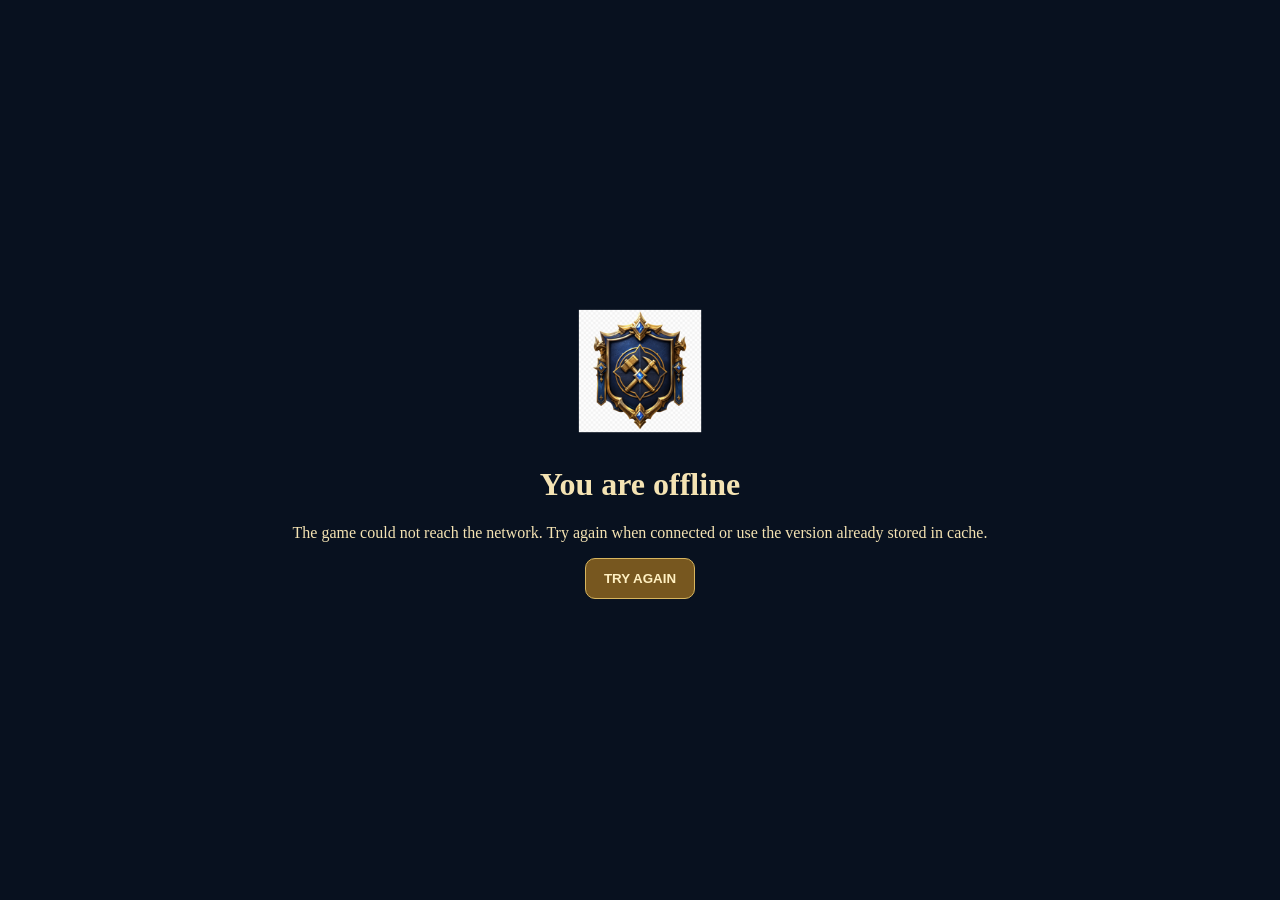
<file: offline.html>
<!DOCTYPE html>
<html lang="pt-BR"><head><meta charset="utf-8"/><meta content="width=device-width,initial-scale=1" name="viewport"/><meta content="#08111f" name="theme-color"/><title>Vale Empires — Offline</title><style>html,body{height:100%;margin:0;background:#08111f;color:#f4e3b3;font-family:Georgia,serif}body{display:grid;place-items:center;text-align:center;padding:24px;box-sizing:border-box}.card{max-width:520px;padding:24px;border:1px solid #a9823a;border-radius:18px;background:linear-gradient(#122a43,#07101c);box-shadow:0 24px 50px #0008}img{width:140px;max-width:45vw;margin:auto}button{padding:12px 18px;border:1px solid #d7b55e;border-radius:10px;background:#77571f;color:#fff0c2;font-weight:bold}</style></head><body><main><img alt="Vale Empires" src="assets/pwa/icon-192.png"/><h1 id="offlineTitle">Você está offline</h1><p id="offlineText">O jogo não conseguiu acessar a rede. Abra novamente quando houver conexão ou use a versão já instalada em cache.</p><button id="offlineButton" onclick="location.reload()">TENTAR NOVAMENTE</button></main><script>(function(){const l=(localStorage.getItem('valeEmpires.language')||navigator.language||'pt-BR').toLowerCase();const en=l.startsWith('en'),es=l.startsWith('es');document.documentElement.lang=en?'en-US':es?'es-ES':'pt-BR';document.getElementById('offlineTitle').textContent=en?'You are offline':es?'Estás sin conexión':'Você está offline';document.getElementById('offlineText').textContent=en?'The game could not reach the network. Try again when connected or use the version already stored in cache.':es?'El juego no pudo acceder a la red. Inténtalo de nuevo cuando haya conexión o usa la versión guardada en caché.':'O jogo não conseguiu acessar a rede. Abra novamente quando houver conexão ou use a versão já instalada em cache.';document.getElementById('offlineButton').textContent=en?'TRY AGAIN':es?'INTENTAR DE NUEVO':'TENTAR NOVAMENTE';})();</script></body></html>
</file>
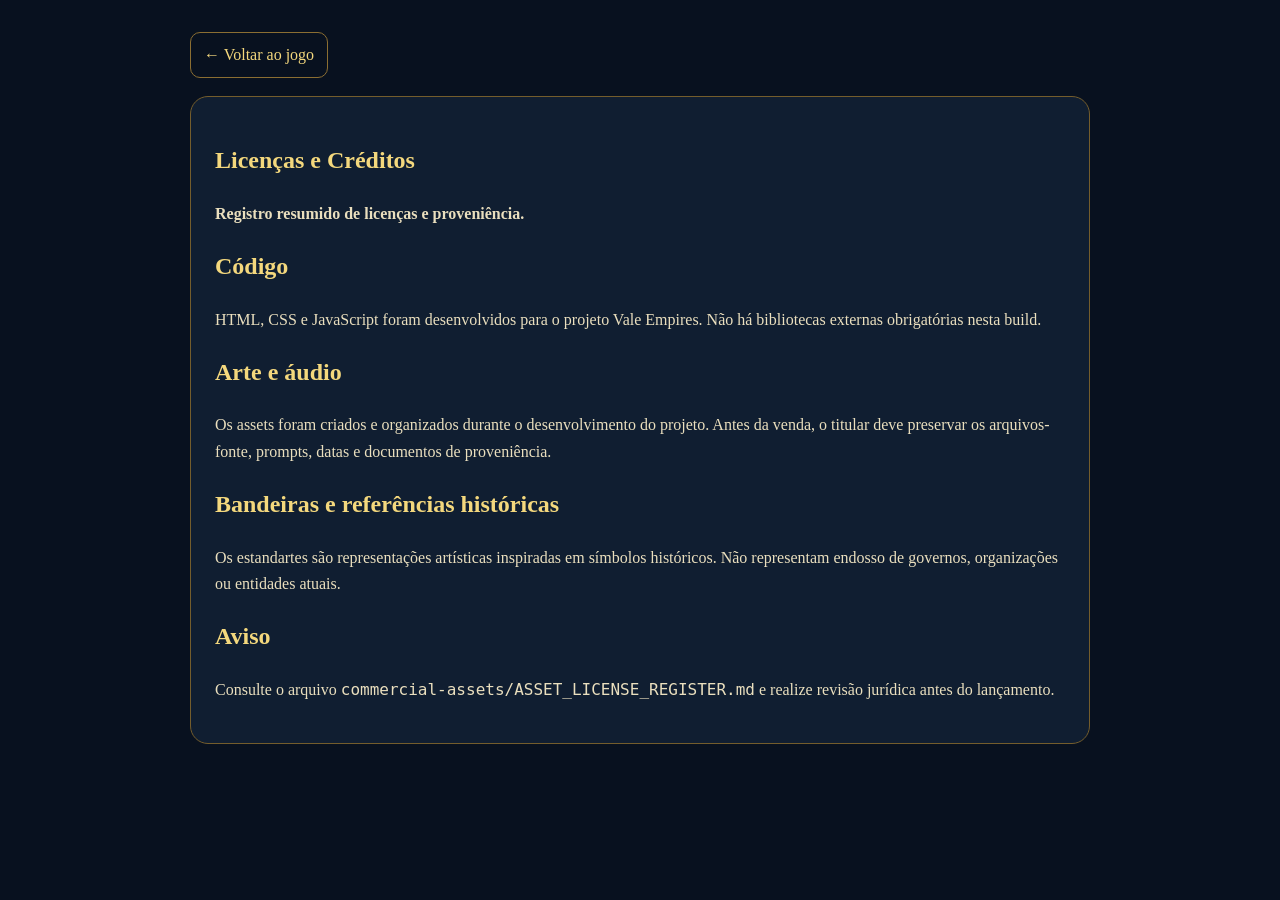
<file: legal/licenses.html>
<!doctype html><html lang="pt-BR"><head><meta charset="utf-8"><meta name="viewport" content="width=device-width,initial-scale=1"><meta name="theme-color" content="#08111f"><title>Licenças e Créditos — Vale Empires</title><style>body{margin:0;background:#08111f;color:#eadfbe;font:16px/1.65 Georgia,serif}main{max-width:900px;margin:auto;padding:32px 20px}h1,h2{color:#f4d87d}a{color:#f4d87d}.card{background:#101e31;border:1px solid #745d2c;border-radius:18px;padding:24px}.back{display:inline-block;margin-bottom:18px;padding:9px 13px;border:1px solid #8b6e32;border-radius:10px;text-decoration:none}</style></head><body><main><a class="back" href="../index.html">← Voltar ao jogo</a><article class="card"><h1>Licenças e Créditos</h1><p><strong>Registro resumido de licenças e proveniência.</strong></p><h2>Código</h2><p>HTML, CSS e JavaScript foram desenvolvidos para o projeto Vale Empires. Não há bibliotecas externas obrigatórias nesta build.</p><h2>Arte e áudio</h2><p>Os assets foram criados e organizados durante o desenvolvimento do projeto. Antes da venda, o titular deve preservar os arquivos-fonte, prompts, datas e documentos de proveniência.</p><h2>Bandeiras e referências históricas</h2><p>Os estandartes são representações artísticas inspiradas em símbolos históricos. Não representam endosso de governos, organizações ou entidades atuais.</p><h2>Aviso</h2><p>Consulte o arquivo <code>commercial-assets/ASSET_LICENSE_REGISTER.md</code> e realize revisão jurídica antes do lançamento.</p></article></main></body></html>
</file>
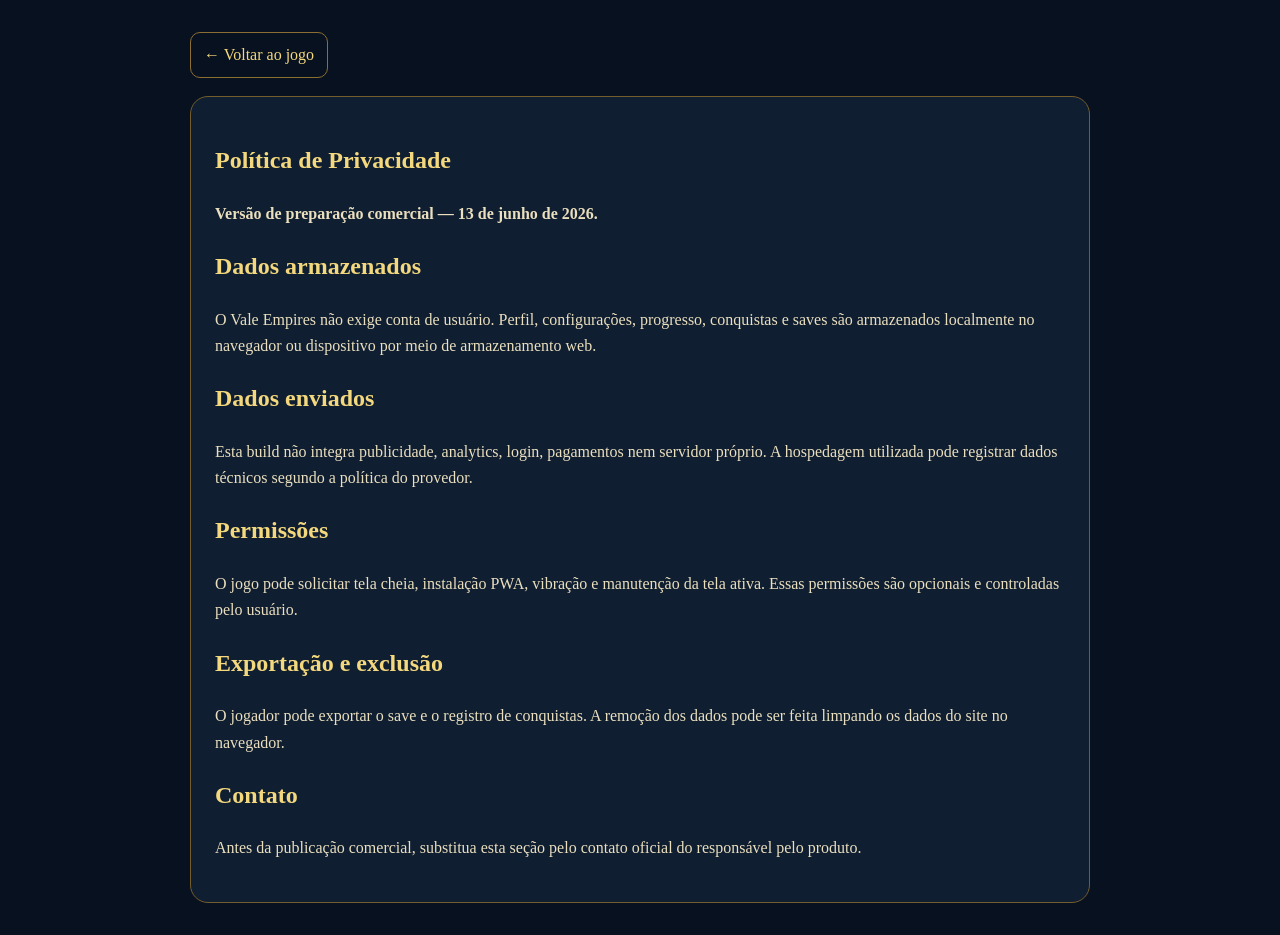
<file: legal/privacy.html>
<!doctype html><html lang="pt-BR"><head><meta charset="utf-8"><meta name="viewport" content="width=device-width,initial-scale=1"><meta name="theme-color" content="#08111f"><title>Política de Privacidade — Vale Empires</title><style>body{margin:0;background:#08111f;color:#eadfbe;font:16px/1.65 Georgia,serif}main{max-width:900px;margin:auto;padding:32px 20px}h1,h2{color:#f4d87d}a{color:#f4d87d}.card{background:#101e31;border:1px solid #745d2c;border-radius:18px;padding:24px}.back{display:inline-block;margin-bottom:18px;padding:9px 13px;border:1px solid #8b6e32;border-radius:10px;text-decoration:none}</style></head><body><main><a class="back" href="../index.html">← Voltar ao jogo</a><article class="card"><h1>Política de Privacidade</h1><p><strong>Versão de preparação comercial — 13 de junho de 2026.</strong></p><h2>Dados armazenados</h2><p>O Vale Empires não exige conta de usuário. Perfil, configurações, progresso, conquistas e saves são armazenados localmente no navegador ou dispositivo por meio de armazenamento web.</p><h2>Dados enviados</h2><p>Esta build não integra publicidade, analytics, login, pagamentos nem servidor próprio. A hospedagem utilizada pode registrar dados técnicos segundo a política do provedor.</p><h2>Permissões</h2><p>O jogo pode solicitar tela cheia, instalação PWA, vibração e manutenção da tela ativa. Essas permissões são opcionais e controladas pelo usuário.</p><h2>Exportação e exclusão</h2><p>O jogador pode exportar o save e o registro de conquistas. A remoção dos dados pode ser feita limpando os dados do site no navegador.</p><h2>Contato</h2><p>Antes da publicação comercial, substitua esta seção pelo contato oficial do responsável pelo produto.</p></article></main></body></html>
</file>
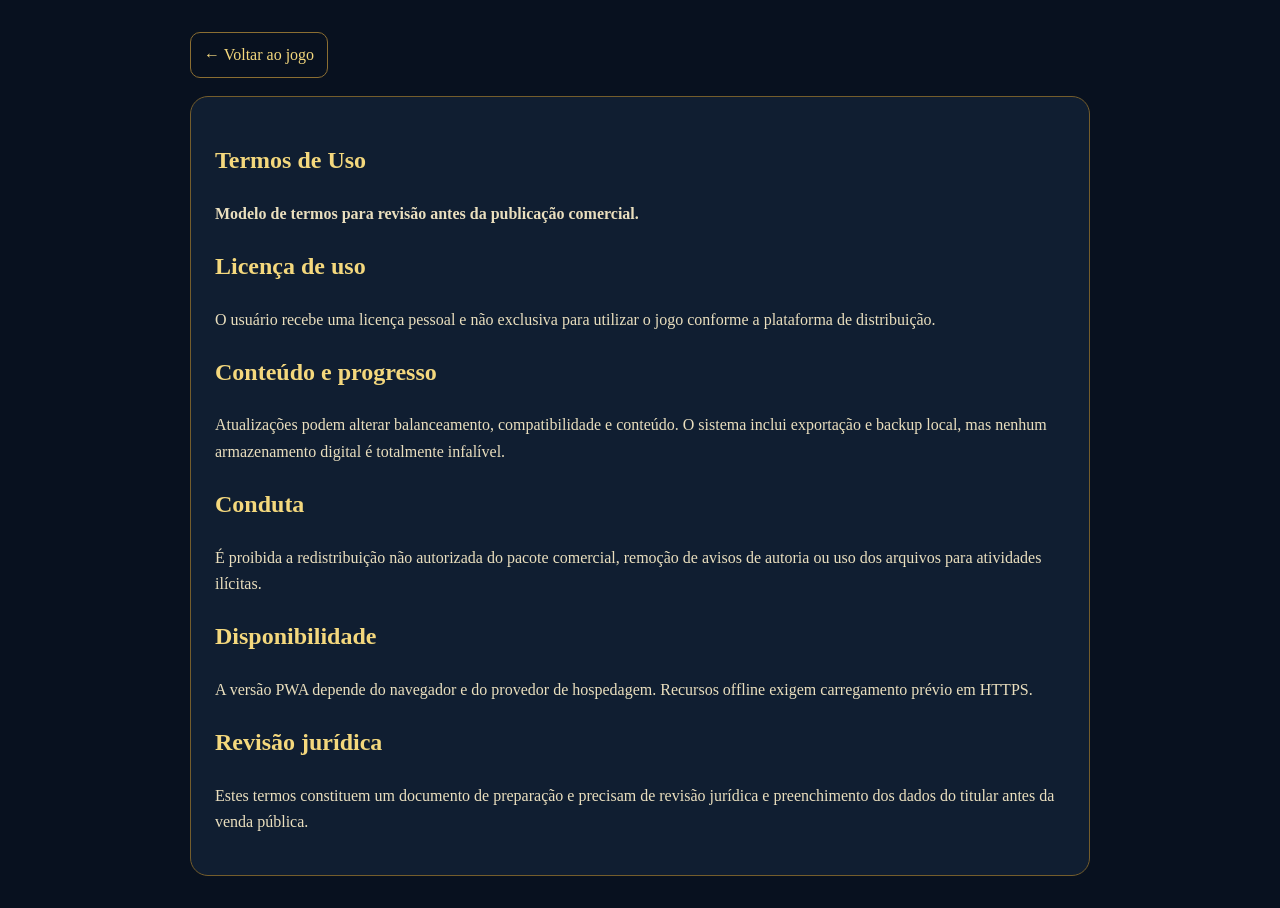
<file: legal/terms.html>
<!doctype html><html lang="pt-BR"><head><meta charset="utf-8"><meta name="viewport" content="width=device-width,initial-scale=1"><meta name="theme-color" content="#08111f"><title>Termos de Uso — Vale Empires</title><style>body{margin:0;background:#08111f;color:#eadfbe;font:16px/1.65 Georgia,serif}main{max-width:900px;margin:auto;padding:32px 20px}h1,h2{color:#f4d87d}a{color:#f4d87d}.card{background:#101e31;border:1px solid #745d2c;border-radius:18px;padding:24px}.back{display:inline-block;margin-bottom:18px;padding:9px 13px;border:1px solid #8b6e32;border-radius:10px;text-decoration:none}</style></head><body><main><a class="back" href="../index.html">← Voltar ao jogo</a><article class="card"><h1>Termos de Uso</h1><p><strong>Modelo de termos para revisão antes da publicação comercial.</strong></p><h2>Licença de uso</h2><p>O usuário recebe uma licença pessoal e não exclusiva para utilizar o jogo conforme a plataforma de distribuição.</p><h2>Conteúdo e progresso</h2><p>Atualizações podem alterar balanceamento, compatibilidade e conteúdo. O sistema inclui exportação e backup local, mas nenhum armazenamento digital é totalmente infalível.</p><h2>Conduta</h2><p>É proibida a redistribuição não autorizada do pacote comercial, remoção de avisos de autoria ou uso dos arquivos para atividades ilícitas.</p><h2>Disponibilidade</h2><p>A versão PWA depende do navegador e do provedor de hospedagem. Recursos offline exigem carregamento prévio em HTTPS.</p><h2>Revisão jurídica</h2><p>Estes termos constituem um documento de preparação e precisam de revisão jurídica e preenchimento dos dados do titular antes da venda pública.</p></article></main></body></html>
</file>
<file: css/main.css>
*{box-sizing:border-box}html,body{margin:0;padding:0;width:100%;height:100%;overflow:hidden;font-family:Georgia,"Times New Roman",serif;background:#08111f;color:#f4ead0}body{touch-action:none}button{border:none;background:none;padding:0;cursor:pointer}img{max-width:100%;display:block}.hidden{display:none !important}.app{position:relative;width:100%;height:100%;overflow:hidden}.screen{position:absolute;inset:0;display:none}.screen.active{display:block}.loading-screen{background:url("../assets/backgrounds/loading-screen-background.png") center center/cover no-repeat}.loading-overlay,.menu-shade,.modal-backdrop{position:absolute;inset:0;background:linear-gradient(180deg,rgba(8,17,31,.3),rgba(4,7,12,.75))}.loading-screen .loading-logo{position:absolute;top:6vh;left:50%;transform:translateX(-50%);width:min(55vw,760px);filter:drop-shadow(0 16px 26px rgba(0,0,0,.45))}.loading-box{position:absolute;left:50%;bottom:10vh;transform:translateX(-50%);width:min(60vw,780px);padding:1.2rem 1.4rem;border:1px solid rgba(222,190,118,.35);background:rgba(7,15,27,.72);backdrop-filter:blur(8px);border-radius:18px;box-shadow:0 20px 40px rgba(0,0,0,.3)}.loading-title{font-size:1.3rem;font-weight:700;margin-bottom:.65rem;color:#f7e6b5}.progress-shell{height:18px;border-radius:999px;overflow:hidden;background:rgba(0,0,0,.35);border:1px solid rgba(255,215,130,.2)}.progress-bar{height:100%;width:0;background:linear-gradient(90deg,#967234,#e5c26b,#8f6a2b);transition:width .2s ease}.progress-text,.loading-hint{margin-top:.55rem;font-size:.95rem;color:#e6d4a6}.menu-screen{background:url("../assets/backgrounds/menu-main-background.png") center center/cover no-repeat}.menu-logo{position:absolute;top:1.5vh;left:50%;transform:translateX(-50%);width:min(48vw,680px);filter:drop-shadow(0 18px 28px rgba(0,0,0,.45))}.menu-layout{position:absolute;inset:0;display:flex;align-items:center;justify-content:space-between;padding:16vh 6vw 8vh}.menu-left{width:min(40vw,440px);display:flex;flex-direction:column;gap:1.2rem}.menu-right{flex:1;display:flex;align-items:flex-end;justify-content:flex-end;height:100%}.menu-buttons{display:flex;flex-direction:column;gap:.9rem;align-items:flex-start}.image-button{display:inline-flex;align-items:center;justify-content:center;filter:drop-shadow(0 10px 14px rgba(0,0,0,.35));transition:transform .14s ease,filter .14s ease}.image-button img{width:min(27vw,440px);height:auto;display:block}.image-button.small img{width:min(16vw,260px)}.image-button.medium img{width:min(18vw,280px)}.image-button:hover,.hud-button:hover{transform:translateY(-2px)}.image-button:active,.hud-button:active{transform:translateY(1px)}.card-panel{background:rgba(7,15,27,.68);border:1px solid rgba(222,190,118,.28);border-radius:16px;backdrop-filter:blur(8px);box-shadow:0 18px 36px rgba(0,0,0,.28);padding:1rem 1.15rem}.menu-tip{font-size:1rem;line-height:1.45;color:#f0dfb6}.menu-tip strong{display:block;color:#fff0c4;margin-bottom:.35rem}.build-badge-wrap{position:relative;right:2vw;bottom:3vh;width:min(30vw,380px);opacity:.95;filter:drop-shadow(0 18px 24px rgba(0,0,0,.45))}.build-badge{width:100%}.build-stamp{position:absolute;left:2vw;bottom:2vh;padding:.75rem 1rem;border-radius:14px;background:rgba(7,15,27,.66);border:1px solid rgba(222,190,118,.25);font-size:.94rem;line-height:1.35;color:#ead6a6;max-width:min(64vw,560px)}.build-stamp.compact,.game-build.compact{font-size:.82rem;padding:.55rem .8rem}.game-screen{background:radial-gradient(circle at top,#17365b 0%,#09111f 62%,#060a11 100%)}.game-background{position:absolute;inset:0;background:url("../assets/backgrounds/loading-screen-background-alternative.png") center center/cover no-repeat;opacity:.2;filter:blur(8px) saturate(1.1)}#gameCanvas{position:absolute;inset:0;width:100%;height:100%;display:block}.hud-top{position:absolute;top:2vh;left:50%;transform:translateX(-50%);width:min(80vw,980px);text-align:center}.hud-row{display:flex;gap:1rem;justify-content:center;align-items:center;flex-wrap:wrap}.hud-row.small{margin-top:.35rem;font-size:.92rem;color:#e2cfa0}.hud-bottom-shell{position:absolute;left:50%;bottom:1.5vh;transform:translateX(-50%);width:min(76vw,900px);height:auto;filter:drop-shadow(0 20px 24px rgba(0,0,0,.38))}.hud-frame{width:100%;opacity:.95}.hud-bottom-overlay{position:absolute;inset:0;padding:1.4rem 2rem;display:flex;flex-direction:column;justify-content:center;align-items:center;gap:.85rem}.hud-actions{display:flex;flex-wrap:wrap;gap:.8rem;justify-content:center}.hud-button{padding:.75rem 1rem;border-radius:12px;background:linear-gradient(180deg,#0f213b,#09111f);border:1px solid rgba(222,190,118,.35);color:#f7e7bd;font-weight:700;letter-spacing:.03em;box-shadow:0 10px 18px rgba(0,0,0,.25);transition:transform .14s ease}.hud-button-primary{background:linear-gradient(180deg,#6f531f,#9a7530)}.hud-status{font-size:.92rem;color:#ecd9ab;text-align:center}.game-build{position:absolute;right:2vw;top:2vh;padding:.65rem .8rem;border-radius:14px;background:rgba(7,15,27,.66);border:1px solid rgba(222,190,118,.25);font-size:.82rem;line-height:1.35;color:#ead6a6;max-width:min(56vw,420px)}.modal-overlay,.recovery-overlay{position:absolute;inset:0;display:flex;align-items:center;justify-content:center;z-index:20}.modal-panel{position:relative;width:min(90vw,1160px);aspect-ratio:1672/941;max-height:90vh}.modal-frame{width:100%;height:100%;object-fit:contain}.modal-content{position:absolute;inset:8% 11% 9% 11%;display:flex;flex-direction:column;align-items:center;justify-content:flex-start;text-align:center;color:#f7e8c5}.modal-header h2{margin:.2rem 0 1rem;font-size:2rem;color:#ffefc5;text-shadow:0 2px 8px rgba(0,0,0,.35)}.modal-body{flex:1;width:100%;overflow:auto;padding:.35rem .6rem .8rem;line-height:1.55;font-size:1.02rem}.modal-body .settings-grid{display:grid;grid-template-columns:1fr 1fr;gap:1rem;align-items:start}.modal-body .setting-card,.modal-body .credit-card{background:rgba(7,15,27,.66);border:1px solid rgba(222,190,118,.26);border-radius:14px;padding:1rem}.modal-actions{padding-bottom:1rem}.setting-row{display:flex;align-items:center;justify-content:space-between;gap:1rem;margin:.7rem 0}.toggle{appearance:none;width:54px;height:30px;border-radius:999px;background:#233a5e;position:relative;cursor:pointer;border:1px solid rgba(255,225,164,.25)}.toggle::after{content:"";position:absolute;left:3px;top:3px;width:22px;height:22px;border-radius:50%;background:#ead39b;transition:all .2s ease}.toggle:checked{background:#8f6b2f}.toggle:checked::after{left:27px}.recovery-panel{width:min(88vw,860px);padding:1.5rem;border-radius:18px;background:linear-gradient(180deg,rgba(17,25,39,.95),rgba(6,10,16,.96));border:1px solid rgba(222,190,118,.32);box-shadow:0 24px 46px rgba(0,0,0,.45);text-align:center}.recovery-icon{width:min(24vw,170px);margin:0 auto 1rem;filter:drop-shadow(0 12px 18px rgba(0,0,0,.35))}.error-details{max-height:20vh;overflow:auto;text-align:left;white-space:pre-wrap;background:rgba(0,0,0,.25);padding:1rem;border-radius:14px;border:1px solid rgba(222,190,118,.16);color:#f6e7bf}.recovery-actions{margin-top:1rem;display:flex;flex-wrap:wrap;gap:.8rem;justify-content:center}.rotate-hint{position:absolute;inset:0;z-index:40;background:rgba(3,7,12,.96);display:flex;align-items:center;justify-content:center;padding:2rem}.rotate-card{text-align:center;max-width:420px}.rotate-card img{width:160px;margin:0 auto 1rem}.rotate-card h2{margin:0 0 .5rem;color:#ffeebc}.rotate-card p{margin:0;color:#ead7a9;line-height:1.45}@media (max-width:980px){.menu-layout{padding:17vh 4vw 8vh}.menu-left{width:min(48vw,360px)}.image-button img{width:min(44vw,340px)}.image-button.small img,.image-button.medium img{width:min(30vw,220px)}.hud-bottom-shell{width:min(92vw,760px)}.hud-bottom-overlay{padding:1rem 1rem .8rem}.modal-content{inset:7.5% 8% 8% 8%}.modal-header h2{font-size:1.65rem}.modal-body .settings-grid{grid-template-columns:1fr}}@media (max-width:760px){.menu-logo{width:min(72vw,520px);top:2vh}.menu-layout{align-items:flex-end;justify-content:flex-start;padding:14vh 4vw 7vh}.menu-left{width:min(100%,320px)}.menu-right{display:none}.build-stamp{max-width:78vw;font-size:.82rem}.loading-box{width:min(88vw,680px)}.hud-top{width:min(92vw,760px)}.hud-row{gap:.35rem}.hud-row strong{display:block;width:100%}.hud-button{padding:.65rem .85rem;font-size:.9rem}}.selection-panel{position:absolute;left:2vw;top:16vh;width:min(26vw,280px);display:flex;flex-direction:column;gap:.35rem;z-index:4}.selection-panel strong{color:#ffe9af}.selection-panel span{font-size:2rem;font-weight:700;color:#fff3c8}.selection-panel small{color:#d9c79b;line-height:1.35}.minimap-shell{position:absolute;right:2vw;bottom:3vh;width:min(24vw,260px);padding:8px;border:1px solid rgba(222,190,118,.4);border-radius:14px;background:rgba(5,11,20,.82);box-shadow:0 18px 30px rgba(0,0,0,.35);z-index:6}.minimap-shell canvas{width:100%;height:auto;border-radius:8px;background:#13243b;cursor:pointer}.minimap-title{text-align:center;font-size:.72rem;letter-spacing:.16em;color:#e9d39d;margin-top:5px}.command-marker{position:absolute;width:30px;height:30px;border:3px solid #f7d36e;border-radius:50%;transform:translate(-50%,-50%);pointer-events:none;z-index:7;box-shadow:0 0 0 6px rgba(247,211,110,.18),0 0 22px rgba(247,211,110,.75);animation:commandPulse .65s ease-out forwards}.command-marker:before,.command-marker:after{content:"";position:absolute;background:#f7d36e;left:50%;top:50%;transform:translate(-50%,-50%)}.command-marker:before{width:42px;height:2px}.command-marker:after{width:2px;height:42px}@keyframes commandPulse{0%{opacity:1;scale:.55}100%{opacity:0;scale:1.45}}@media(max-width:900px){.selection-panel{top:14vh;width:min(34vw,230px);padding:.7rem}.minimap-shell{width:min(28vw,210px);bottom:2vh}.selection-panel span{font-size:1.5rem}}@media(max-width:680px){.selection-panel{left:1.5vw;top:16vh;width:38vw;font-size:.82rem}.minimap-shell{right:1.5vw;width:30vw}.minimap-title{font-size:.58rem}.hud-actions{gap:.42rem}.hud-button{padding:.55rem .62rem;font-size:.78rem}}

.resource-panel{position:absolute;left:2vw;top:2vh;min-width:245px;z-index:4}.resource-panel>strong{display:block;text-align:center;color:#ffe7a4;margin-bottom:.5rem}.resource-grid{display:grid;grid-template-columns:1fr 1fr;gap:.35rem .8rem;font-size:.98rem}.resource-grid span{background:rgba(0,0,0,.18);padding:.35rem .5rem;border-radius:8px}.resource-command{min-width:72px}.carry-label{font-size:12px}@media(max-width:980px){.resource-panel{top:1vh;left:1vw;min-width:200px;padding:.65rem}.resource-grid{font-size:.82rem}.hud-actions{gap:.42rem}.hud-button{padding:.55rem .65rem;font-size:.8rem}}

#buildModeHelp{display:block;margin-top:.35rem;color:#f4d56b}.build-command{background:linear-gradient(180deg,#5f4425,#2b1a0f)}

.economy-panel{position:absolute;right:2vw;top:22vh;width:min(23vw,300px);z-index:4;font-size:.9rem}.economy-panel strong,.economy-panel small{display:block;margin-bottom:.45rem}.queue-progress{height:10px;background:rgba(0,0,0,.35);border:1px solid rgba(222,190,118,.25);border-radius:99px;overflow:hidden;margin:.45rem 0}.queue-progress div{height:100%;width:0;background:linear-gradient(90deg,#8f6b2f,#e2c066);transition:width .15s linear}.economy-stats{display:grid;grid-template-columns:1fr 1fr;gap:.35rem;margin-top:.55rem;font-size:.82rem}.resource-grid small{font-size:.75rem;color:#d9c79d}@media(max-width:980px){.economy-panel{right:1.5vw;top:25vh;width:min(28vw,245px);padding:.65rem;font-size:.78rem}.economy-stats{font-size:.72rem}}
.military-panel{position:absolute;right:2vw;top:43vh;width:min(23vw,300px);z-index:4;font-size:.88rem}.military-panel strong,.military-panel small{display:block;margin-bottom:.45rem}.military-stats{display:grid;grid-template-columns:1fr;gap:.3rem;margin-bottom:.55rem}.military-stats span{background:rgba(0,0,0,.18);padding:.3rem .45rem;border-radius:7px}.military-train{background:linear-gradient(180deg,#623b2d,#2e1713)}.military-build{background:linear-gradient(180deg,#593756,#271629)}.tactic-command{background:linear-gradient(180deg,#324f64,#172632)}@media(max-width:980px){.military-panel{right:1.5vw;top:48vh;width:min(28vw,245px);padding:.65rem;font-size:.74rem}}

/* ===== FASE 7.1 — HUD MOBILE PREMIUM ===== */
:root{--safe-t:env(safe-area-inset-top,0px);--safe-r:env(safe-area-inset-right,0px);--safe-b:env(safe-area-inset-bottom,0px);--safe-l:env(safe-area-inset-left,0px)}
.mobile-hud-top{position:absolute;z-index:12;left:calc(8px + var(--safe-l));right:calc(8px + var(--safe-r));top:calc(6px + var(--safe-t));height:72px;display:grid;grid-template-columns:minmax(420px,1.2fr) minmax(260px,.8fr) auto;gap:8px;align-items:center;pointer-events:none}.resource-strip,.scenario-strip,.top-tools{pointer-events:auto;background:rgba(6,13,23,.88);border:1px solid rgba(220,184,102,.35);border-radius:14px;box-shadow:0 10px 24px rgba(0,0,0,.35);backdrop-filter:blur(8px)}.resource-strip{height:64px;padding:6px 8px;display:flex;gap:6px;align-items:center;overflow:hidden}.resource-chip{min-width:72px;height:50px;display:flex;align-items:center;justify-content:center;gap:3px;padding:3px 6px;border-radius:10px;background:rgba(255,255,255,.045)}.resource-chip img{width:32px;height:32px;object-fit:contain}.resource-chip b{font-size:15px;color:#ffe7a4}.resource-chip small{font-size:10px;color:#bda97e}.scenario-strip{height:64px;display:flex;flex-direction:column;justify-content:center;text-align:center;padding:5px 10px;overflow:hidden}.scenario-strip strong{font-size:14px;color:#ffe7a4;letter-spacing:.08em}.scenario-strip span{font-size:11px;color:#e0cfa5;white-space:nowrap;overflow:hidden;text-overflow:ellipsis}.top-tools{height:64px;display:flex;align-items:center;gap:4px;padding:5px}.icon-action{position:relative;border:1px solid rgba(222,190,118,.36);border-radius:12px;background:linear-gradient(180deg,rgba(26,43,66,.96),rgba(7,14,25,.96));box-shadow:0 8px 18px rgba(0,0,0,.34);display:flex;align-items:center;justify-content:center;min-width:58px;min-height:58px;padding:4px;transition:transform .12s ease,filter .12s ease}.icon-action:hover{transform:translateY(-2px);filter:brightness(1.15)}.icon-action:active{transform:translateY(1px) scale(.97)}.icon-action.square img{width:48px;height:48px;object-fit:contain}.icon-action.top-icon{min-width:50px;min-height:50px}.icon-action.top-icon img{width:40px;height:40px;object-fit:contain}.icon-action:not(.square) img{max-width:118px;max-height:48px;object-fit:contain}.icon-action::after{content:attr(data-tooltip);position:absolute;left:50%;bottom:calc(100% + 7px);transform:translateX(-50%);padding:5px 8px;border-radius:7px;background:#07101d;color:#ffe5a5;border:1px solid rgba(222,190,118,.35);white-space:nowrap;font-size:11px;opacity:0;pointer-events:none;transition:.15s}.icon-action:hover::after,.icon-action:focus-visible::after{opacity:1}.action-dock{position:absolute;z-index:13;right:calc(8px + var(--safe-r));bottom:calc(8px + var(--safe-b));width:min(38vw,390px);min-height:154px;padding:8px;border-radius:17px;background:rgba(5,12,21,.9);border:1px solid rgba(222,190,118,.42);box-shadow:0 16px 32px rgba(0,0,0,.45);backdrop-filter:blur(9px)}.action-page{display:grid;grid-template-columns:repeat(4,minmax(58px,1fr));gap:6px;align-content:center}.premium-bottom-panel{position:absolute!important;z-index:12!important;left:50%!important;transform:translateX(-50%);bottom:calc(8px + var(--safe-b))!important;top:auto!important;width:min(38vw,470px)!important;min-height:154px;padding:10px!important;display:grid!important;grid-template-columns:74px 1fr;grid-template-rows:auto 1fr;gap:7px 10px;background:rgba(5,12,21,.9)!important}.selection-portrait{grid-row:1/3;width:68px;height:68px;border-radius:13px;background:rgba(255,255,255,.05);border:1px solid rgba(222,190,118,.28);display:flex;align-items:center;justify-content:center}.selection-portrait img{max-width:58px;max-height:58px}.selection-copy{display:grid;grid-template-columns:1fr auto;gap:2px 8px;align-items:center}.selection-copy strong{font-size:14px}.selection-copy span{font-size:22px!important}.selection-copy small{grid-column:1/3;font-size:10px;white-space:nowrap;overflow:hidden;text-overflow:ellipsis}.compact-queues{grid-column:2;display:grid;grid-template-columns:1fr 1fr;gap:8px;font-size:9px}.compact-queues span{font-size:9px!important;color:#d6c294}.queue-progress{height:7px;margin:2px 0}.minimap-shell{left:calc(8px + var(--safe-l))!important;right:auto!important;bottom:calc(8px + var(--safe-b))!important;width:min(22vw,245px)!important;z-index:13!important;padding:7px!important}.minimap-title{font-size:10px!important}.stats-drawer{position:absolute;z-index:18;right:calc(8px + var(--safe-r));top:calc(84px + var(--safe-t));width:min(260px,38vw);padding:12px;border-radius:14px;background:rgba(5,12,21,.94);border:1px solid rgba(222,190,118,.4);box-shadow:0 16px 28px rgba(0,0,0,.45);font-size:11px}.stats-drawer strong{display:block;margin-bottom:8px;color:#ffe2a0}.stats-drawer .economy-stats,.stats-drawer .military-stats{display:grid;grid-template-columns:1fr 1fr;gap:5px}.stats-drawer span{padding:5px;background:rgba(255,255,255,.04);border-radius:7px}.mobile-expand-button{position:absolute;z-index:19;right:calc(10px + var(--safe-r));top:calc(88px + var(--safe-t));width:42px;height:42px;border-radius:12px;background:rgba(5,12,21,.9);border:1px solid rgba(222,190,118,.4);padding:5px}.mobile-expand-button img{width:100%;height:100%;object-fit:contain}.compact-status{position:absolute;z-index:11;left:50%;transform:translateX(-50%);bottom:calc(166px + var(--safe-b));max-width:42vw;padding:5px 10px;border-radius:10px;background:rgba(5,12,21,.72);font-size:10px;white-space:nowrap;overflow:hidden;text-overflow:ellipsis}.game-build{right:calc(60px + var(--safe-r))!important;top:calc(88px + var(--safe-t))!important;max-width:220px!important;font-size:9px!important;opacity:.72}.hud-bottom-shell,.resource-panel,.economy-panel,.military-panel{display:none!important}
@media(max-width:1000px){.mobile-hud-top{grid-template-columns:1fr minmax(180px,.55fr) auto;height:62px}.resource-strip,.scenario-strip,.top-tools{height:56px}.resource-chip{min-width:57px;height:44px;padding:2px 3px}.resource-chip img{width:27px;height:27px}.resource-chip b{font-size:13px}.resource-chip small{display:none}.scenario-strip strong{font-size:12px}.scenario-strip span{font-size:9px}.icon-action{min-width:52px;min-height:52px}.icon-action.square img{width:43px;height:43px}.action-dock{width:39vw;min-height:132px}.premium-bottom-panel{width:38vw!important;min-height:132px}.minimap-shell{width:21vw!important}.compact-status{bottom:145px}}
@media(max-width:780px){.mobile-hud-top{left:calc(4px + var(--safe-l));right:calc(4px + var(--safe-r));top:calc(3px + var(--safe-t));grid-template-columns:1fr auto;height:53px}.scenario-strip{display:none}.resource-strip,.top-tools{height:49px;border-radius:10px}.resource-strip{padding:3px;gap:2px}.resource-chip{min-width:45px;height:40px}.resource-chip img{width:24px;height:24px}.resource-chip b{font-size:11px}.top-tools{padding:3px;gap:2px}.icon-action.top-icon{min-width:40px;min-height:40px}.icon-action.top-icon img{width:32px;height:32px}.action-dock{right:calc(4px + var(--safe-r));bottom:calc(4px + var(--safe-b));width:38vw;min-height:112px;padding:5px}.action-page{grid-template-columns:repeat(4,minmax(42px,1fr));gap:4px}.icon-action{min-width:44px;min-height:44px;border-radius:9px;padding:2px}.icon-action.square img{width:38px;height:38px}.premium-bottom-panel{bottom:calc(4px + var(--safe-b))!important;width:37vw!important;min-height:112px;padding:6px!important;grid-template-columns:52px 1fr;gap:4px 6px}.selection-portrait{width:48px;height:48px}.selection-portrait img{max-width:42px;max-height:42px}.selection-copy strong{font-size:11px}.selection-copy span{font-size:16px!important}.selection-copy small{font-size:8px}.compact-queues{font-size:7px;gap:4px}.compact-queues span{font-size:7px!important}.minimap-shell{left:calc(4px + var(--safe-l))!important;bottom:calc(4px + var(--safe-b))!important;width:22vw!important;padding:4px!important}.minimap-title{font-size:7px!important}.compact-status{bottom:122px;max-width:36vw;font-size:8px}.mobile-expand-button{right:calc(4px + var(--safe-r));top:calc(57px + var(--safe-t));width:34px;height:34px}.game-build{display:none}.stats-drawer{top:calc(58px + var(--safe-t));right:calc(4px + var(--safe-r));width:40vw;font-size:9px}}


/* FASE 8.2 — HOTFIX MOBILE HORIZONTAL E FULLSCREEN */
:root{
  --app-height:100dvh;
  --safe-top:env(safe-area-inset-top,0px);
  --safe-right:env(safe-area-inset-right,0px);
  --safe-bottom:env(safe-area-inset-bottom,0px);
  --safe-left:env(safe-area-inset-left,0px);
}
html,body{height:100%;height:100dvh;min-height:100%;overscroll-behavior:none}
body{position:fixed;inset:0;width:100vw;height:var(--app-height);min-height:var(--app-height)}
.app,.screen{width:100vw;height:var(--app-height);min-height:var(--app-height)}
.screen{overflow:hidden}

.fullscreen-entry{
  display:flex;align-items:center;justify-content:center;gap:.55rem;
  width:min(27vw,440px);min-height:42px;padding:.48rem .8rem;
  border:1px solid rgba(222,190,118,.42);border-radius:12px;
  background:linear-gradient(180deg,rgba(20,43,74,.95),rgba(7,15,27,.95));
  color:#f7e7bd;font:700 .86rem Georgia,serif;letter-spacing:.08em;
  box-shadow:0 10px 18px rgba(0,0,0,.3)
}
.fullscreen-entry img{width:28px;height:28px;object-fit:contain}
.fullscreen-entry:active{transform:translateY(1px)}

/* Mobile-first landscape: all essential menu actions stay in viewport */
@media (orientation:landscape) and (max-height:560px){
  .menu-logo{top:max(2px,var(--safe-top));width:min(38vw,430px);max-height:28vh;object-fit:contain}
  .menu-layout{
    inset:0;align-items:center;justify-content:flex-start;
    padding:calc(max(8px,var(--safe-top)) + 4vh) max(12px,var(--safe-right)) calc(max(8px,var(--safe-bottom)) + 2vh) max(12px,var(--safe-left));
  }
  .menu-left{width:min(43vw,360px);max-height:84dvh;gap:.42rem;justify-content:center}
  .menu-buttons{gap:.28rem;width:100%}
  .image-button{width:100%}
  .image-button img{width:min(35vw,330px);max-height:10.5dvh;object-fit:contain}
  .fullscreen-entry{width:min(35vw,330px);min-height:32px;padding:.25rem .55rem;font-size:.72rem}
  .fullscreen-entry img{width:21px;height:21px}
  .menu-tip{display:none}
  .menu-right{display:none}
  .build-stamp{left:auto;right:max(8px,var(--safe-right));bottom:max(6px,var(--safe-bottom));max-width:42vw;font-size:.62rem;line-height:1.2;padding:.35rem .5rem;opacity:.82}
  .loading-screen .loading-logo{top:max(2px,var(--safe-top));width:min(42vw,460px);max-height:34dvh;object-fit:contain}
  .loading-box{bottom:calc(max(8px,var(--safe-bottom)) + 2vh);width:min(76vw,660px);padding:.62rem .8rem}
  .loading-title{font-size:.95rem;margin-bottom:.35rem}.progress-shell{height:12px}
  .progress-text,.loading-hint{font-size:.7rem;margin-top:.25rem}
  .mobile-hud-top{padding-top:max(2px,var(--safe-top));padding-left:max(4px,var(--safe-left));padding-right:max(4px,var(--safe-right))}
  .resource-strip{gap:3px}.resource-chip{min-height:42px;padding:3px 6px}.resource-chip img{width:27px;height:27px}.resource-chip b{font-size:.75rem}.resource-chip small{font-size:.58rem}
  .scenario-strip{min-height:42px;padding:3px 8px}.scenario-strip strong{font-size:.74rem}.scenario-strip span{font-size:.56rem}
  .top-tools{gap:3px}.top-icon{width:42px;height:42px}.top-icon img{width:29px;height:29px}
  .game-build{display:none}
  .minimap-shell{left:max(5px,var(--safe-left));right:auto;bottom:max(5px,var(--safe-bottom));width:min(24vw,178px);padding:5px}
  .selection-panel{left:27vw;right:auto;bottom:max(5px,var(--safe-bottom));top:auto;width:34vw;max-height:30dvh;padding:.45rem;overflow:hidden}
  .selection-portrait{width:42px;height:42px}.selection-copy strong{font-size:.72rem}.selection-copy span{font-size:1rem}.selection-copy small{font-size:.55rem}
  .compact-queues{display:none}
  .action-dock{right:max(5px,var(--safe-right));bottom:max(5px,var(--safe-bottom));width:35vw;max-width:300px;padding:5px}
  .action-page{grid-template-columns:repeat(4,minmax(42px,1fr));gap:4px}
  .icon-action.square{min-width:42px;min-height:42px;height:42px}.icon-action.square img{max-width:36px;max-height:36px}
  .icon-action:not(.square){height:42px}.icon-action:not(.square) img{max-height:38px}
  .mobile-expand-button{right:max(5px,var(--safe-right));top:calc(max(4px,var(--safe-top)) + 48px);width:38px;height:38px}
  .compact-status{display:none}
}

@media (orientation:landscape) and (max-height:430px){
  .menu-logo{width:min(32vw,360px);max-height:22dvh}
  .menu-layout{padding-top:2dvh;padding-bottom:1dvh}
  .menu-left{width:min(39vw,310px);gap:.18rem}
  .menu-buttons{gap:.12rem}
  .image-button img{width:min(30vw,285px);max-height:8.6dvh}
  .fullscreen-entry{width:min(30vw,285px);min-height:27px;font-size:.62rem;padding:.1rem .4rem}
  .fullscreen-entry img{width:17px;height:17px}
  .build-stamp{font-size:.52rem;max-width:38vw}
  .loading-box{width:82vw;padding:.4rem .6rem}.loading-hint{display:none}
  .minimap-shell{width:min(21vw,145px)}
  .selection-panel{left:23vw;width:32vw;max-height:26dvh}
  .action-dock{width:41vw;max-width:310px}
  .action-page{grid-template-columns:repeat(4,minmax(36px,1fr))}
  .icon-action.square{min-width:36px;min-height:36px;height:36px}.icon-action.square img{max-width:30px;max-height:30px}
  .icon-action:not(.square){height:36px}.icon-action:not(.square) img{max-height:32px}
}

/* Portrait still shows rotate prompt without underlying page overflow */
@media (orientation:portrait){.rotate-hint{padding:calc(1rem + var(--safe-top)) calc(1rem + var(--safe-right)) calc(1rem + var(--safe-bottom)) calc(1rem + var(--safe-left))}}

.pathfinding-stats{display:grid;grid-template-columns:repeat(2,minmax(0,1fr));gap:.35rem;margin-top:.55rem;padding-top:.55rem;border-top:1px solid rgba(222,190,118,.18);font-size:.78rem;color:#e9d6a8}.pathfinding-stats span{background:rgba(0,0,0,.18);border-radius:8px;padding:.35rem .45rem}.pathfinding-stats b{color:#fff1bd}


/* FASE 09.1 — PERFIL DO GOVERNANTE */
:root{--nation-accent:#315f9e}
.profile-screen{background:url("../assets/backgrounds/menu-main-background.png") center center/cover no-repeat;color:#f6e8c3;overflow:hidden}
.profile-shade{position:absolute;inset:0;background:linear-gradient(90deg,rgba(3,8,15,.92),rgba(5,12,21,.75) 55%,rgba(3,8,15,.9))}
.profile-shell{position:absolute;inset:max(8px,var(--safe-top)) max(10px,var(--safe-right)) max(8px,var(--safe-bottom)) max(10px,var(--safe-left));z-index:2;display:grid;grid-template-rows:auto minmax(0,1fr) auto;gap:10px;max-width:1320px;margin:auto;padding:14px 16px;border:1px solid rgba(222,190,118,.42);border-radius:20px;background:linear-gradient(180deg,rgba(7,16,28,.95),rgba(5,11,20,.93));box-shadow:0 28px 60px rgba(0,0,0,.55);overflow:hidden}
.profile-header{display:flex;justify-content:space-between;align-items:flex-start;gap:20px;padding-bottom:8px;border-bottom:1px solid rgba(222,190,118,.22)}
.profile-kicker{display:block;color:#dfbd6c;font-size:.72rem;letter-spacing:.2em;font-weight:700}.profile-header h1{margin:.12rem 0 .2rem;font-size:clamp(1.25rem,2.2vw,2rem);color:#fff0c3}.profile-header p{margin:0;color:#d8c596;font-size:.86rem}.profile-build{text-align:right;color:#bca979;font-size:.66rem;line-height:1.35;max-width:260px}
.profile-layout{min-height:0;display:grid;grid-template-columns:minmax(220px,.8fr) minmax(280px,1fr) minmax(360px,1.35fr);gap:12px;overflow:hidden}
.profile-identity-card,.profile-choice-card{min-height:0;padding:12px;border:1px solid rgba(222,190,118,.22);border-radius:15px;background:rgba(6,14,25,.78);overflow:auto}
.profile-identity-card label{display:block;margin-bottom:6px;color:#f3d890;font-weight:700;font-size:.78rem;letter-spacing:.04em}.profile-identity-card input{width:100%;height:42px;border-radius:10px;border:1px solid rgba(222,190,118,.4);background:rgba(0,0,0,.34);color:#fff0c5;padding:0 12px;font:700 .95rem Georgia,serif;outline:none}.profile-identity-card input:focus{border-color:#e9c36c;box-shadow:0 0 0 2px rgba(233,195,108,.15)}
.profile-preview{display:flex;align-items:center;gap:12px;margin-top:12px;padding:12px;border-radius:13px;background:linear-gradient(135deg,rgba(20,45,76,.72),rgba(8,17,29,.86));border:1px solid rgba(222,190,118,.2)}.profile-preview-avatar{width:88px;height:88px;display:grid;place-items:center;border-radius:50%;background:radial-gradient(circle,rgba(70,109,162,.45),rgba(7,15,25,.9));border:2px solid var(--nation-accent);overflow:hidden;flex:none}.profile-preview-avatar img{max-width:80px;max-height:80px;object-fit:contain}.profile-preview-copy{min-width:0}.profile-preview-copy small{display:block;color:#c7ad6e;font-size:.62rem;letter-spacing:.16em}.profile-preview-copy strong{display:block;color:#fff1c7;font-size:1.05rem;white-space:nowrap;overflow:hidden;text-overflow:ellipsis}.profile-preview-copy span{display:block;color:#d9c492;font-size:.78rem;margin-top:2px}.profile-preview-copy em{display:block;color:#9fc1e8;font-size:.68rem;margin-top:7px;font-style:normal;line-height:1.25}
.profile-section-title{display:flex;align-items:center;gap:9px;margin-bottom:10px}.profile-section-title>span{display:grid;place-items:center;width:28px;height:28px;border-radius:50%;background:#a47b30;color:#fff4d2;font-weight:800}.profile-section-title strong{display:block;color:#ffe9ad;font-size:.9rem}.profile-section-title small{display:block;color:#a99a79;font-size:.65rem;margin-top:1px}
.avatar-grid{display:grid;grid-template-columns:repeat(3,minmax(0,1fr));gap:8px}.avatar-option{min-height:88px;padding:7px;border-radius:11px;border:1px solid rgba(222,190,118,.2);background:linear-gradient(180deg,rgba(20,36,58,.9),rgba(7,15,26,.9));color:#e8d7ad;display:flex;flex-direction:column;align-items:center;justify-content:center;gap:4px}.avatar-option img{width:58px;height:58px;object-fit:contain}.avatar-option span{font:700 .65rem Georgia,serif}.avatar-option.selected{border-color:#f0cd72;box-shadow:0 0 0 2px rgba(240,205,114,.18),0 8px 18px rgba(0,0,0,.3);transform:translateY(-1px)}
.nation-grid{display:grid;grid-template-columns:repeat(2,minmax(0,1fr));gap:8px}.nation-option{min-height:72px;padding:8px 10px;border-radius:11px;border:1px solid rgba(222,190,118,.2);background:linear-gradient(180deg,rgba(17,32,52,.9),rgba(6,13,23,.92));color:#e8d7ad;display:flex;align-items:center;gap:10px;text-align:left}.nation-option>img{width:52px;height:58px;object-fit:contain;flex:none;border-radius:7px;border:1px solid rgba(255,232,176,.3);background:rgba(3,8,14,.45);padding:2px;filter:drop-shadow(0 4px 5px rgba(0,0,0,.38))}.nation-option strong{display:block;color:#ffe5a0;font-size:.76rem}.nation-option span{display:block;color:#aebed1;font-size:.62rem;margin-top:3px;line-height:1.2}.nation-option.selected{border-color:#f0cd72;box-shadow:0 0 0 2px rgba(240,205,114,.18),0 8px 18px rgba(0,0,0,.3)}
.profile-footer{display:flex;justify-content:space-between;align-items:center;gap:12px;padding-top:8px;border-top:1px solid rgba(222,190,118,.22)}.profile-validation{color:#c7b68c;font-size:.72rem}.profile-validation.error{color:#ff9d8e}.profile-validation.ok{color:#91d29d}.profile-actions{display:flex;gap:8px}.profile-action{height:40px;padding:0 18px;border-radius:10px;border:1px solid rgba(222,190,118,.36);font:800 .72rem Georgia,serif;letter-spacing:.08em;color:#f8e9bd}.profile-action.secondary{background:linear-gradient(180deg,#1a2f4b,#09131f)}.profile-action.primary{background:linear-gradient(180deg,#a77b2e,#73501c);min-width:180px}.profile-action:active{transform:translateY(1px)}
.menu-profile-summary{display:flex;align-items:center;gap:8px;width:min(35vw,330px);padding:6px 9px;border-radius:11px;background:rgba(5,13,23,.74);border:1px solid rgba(222,190,118,.25)}.menu-profile-summary img{width:38px;height:38px;object-fit:contain}.menu-profile-summary strong,.menu-profile-summary span{display:block}.menu-profile-summary strong{font-size:.72rem;color:#ffe8aa}.menu-profile-summary span{font-size:.6rem;color:#bcae8c;margin-top:2px}.governor-strip{display:flex!important;flex-direction:row!important;align-items:center!important;justify-content:center!important;gap:8px!important}.governor-strip>img{width:38px;height:38px;object-fit:contain;border-radius:50%;border:1px solid var(--nation-accent);background:rgba(0,0,0,.22)}.governor-strip>div{min-width:0}.governor-strip strong,.governor-strip span{display:block;white-space:nowrap;overflow:hidden;text-overflow:ellipsis}
@media(max-width:1000px){.profile-shell{padding:10px 12px}.profile-layout{grid-template-columns:minmax(190px,.75fr) minmax(240px,1fr) minmax(310px,1.3fr);gap:8px}.profile-identity-card,.profile-choice-card{padding:9px}.avatar-grid,.nation-grid{gap:6px}.avatar-option{min-height:76px}.avatar-option img{width:48px;height:48px}.nation-option{min-height:62px}.nation-option>img{width:43px;height:48px}.profile-preview{padding:9px}.profile-preview-avatar{width:68px;height:68px}.profile-preview-avatar img{max-width:62px;max-height:62px}}
@media(orientation:landscape) and (max-height:560px){.profile-shell{inset:max(3px,var(--safe-top)) max(4px,var(--safe-right)) max(3px,var(--safe-bottom)) max(4px,var(--safe-left));padding:7px 9px;gap:6px;border-radius:12px}.profile-header{padding-bottom:4px}.profile-header h1{font-size:1rem;margin:.05rem 0}.profile-header p{display:none}.profile-kicker{font-size:.52rem}.profile-build{font-size:.48rem}.profile-layout{grid-template-columns:.68fr .95fr 1.4fr;gap:6px}.profile-identity-card,.profile-choice-card{padding:6px;border-radius:9px}.profile-identity-card label{font-size:.58rem;margin-bottom:3px}.profile-identity-card input{height:31px;font-size:.75rem;padding:0 8px}.profile-preview{margin-top:6px;padding:6px;gap:7px}.profile-preview-avatar{width:50px;height:50px}.profile-preview-avatar img{max-width:45px;max-height:45px}.profile-preview-copy small{font-size:.46rem}.profile-preview-copy strong{font-size:.74rem}.profile-preview-copy span{font-size:.55rem}.profile-preview-copy em{font-size:.48rem;margin-top:3px}.profile-section-title{gap:5px;margin-bottom:5px}.profile-section-title>span{width:21px;height:21px;font-size:.65rem}.profile-section-title strong{font-size:.66rem}.profile-section-title small{display:none}.avatar-grid{gap:4px}.avatar-option{min-height:54px;padding:3px}.avatar-option img{width:36px;height:36px}.avatar-option span{font-size:.48rem}.nation-grid{gap:4px}.nation-option{min-height:48px;padding:4px 6px;gap:6px}.nation-option>img{width:34px;height:38px;border-radius:6px}.nation-option strong{font-size:.55rem}.nation-option span{font-size:.45rem;margin-top:1px}.profile-footer{padding-top:4px}.profile-validation{font-size:.5rem}.profile-action{height:29px;padding:0 10px;font-size:.53rem;border-radius:7px}.profile-action.primary{min-width:125px}.menu-profile-summary{display:none!important}}
@media(orientation:landscape) and (max-height:400px){.profile-header{display:none}.profile-shell{grid-template-rows:minmax(0,1fr) auto}.profile-layout{grid-template-columns:.62fr .93fr 1.45fr}.avatar-option{min-height:47px}.avatar-option img{width:31px;height:31px}.nation-option{min-height:42px}.nation-option>img{width:30px;height:33px}.profile-preview-copy em{display:none}.profile-validation{max-width:45vw;white-space:nowrap;overflow:hidden;text-overflow:ellipsis}}

.ai-stats{display:grid;grid-template-columns:repeat(2,minmax(0,1fr));gap:.35rem;margin-top:.55rem;padding-top:.55rem;border-top:1px solid rgba(222,190,118,.18);font-size:.76rem;color:#efc2b5}.ai-stats span{background:rgba(110,16,22,.22)!important;border:1px solid rgba(217,74,67,.16)}.ai-stats b{color:#ffd2c7}.ai-stats .ai-order{grid-column:1/-1}@media(max-width:780px){.ai-stats{font-size:8px;gap:3px}.ai-stats span{padding:4px!important}}


/* FASE 11 — ERAS E EVOLUÇÃO */
:root{--era-accent:#a7803c;--era-glow:rgba(167,128,60,.28)}
.era-hud-button{min-width:148px;height:48px;padding:4px 8px 4px 5px;display:flex;align-items:center;gap:7px;border-radius:12px;border:1px solid rgba(235,203,126,.38);background:linear-gradient(180deg,rgba(26,43,64,.94),rgba(7,16,28,.94));color:#f7e7b8;box-shadow:0 8px 18px rgba(0,0,0,.32),0 0 14px var(--era-glow)}
.era-hud-button img{width:36px;height:36px;object-fit:contain;flex:none}.era-hud-button span{display:flex;min-width:0;flex-direction:column;text-align:left;line-height:1.05}.era-hud-button small{font-size:8px;letter-spacing:.1em;color:#bcaa7d}.era-hud-button b{font-size:11px;color:#ffe6a3;white-space:nowrap;overflow:hidden;text-overflow:ellipsis}.era-hud-button em{font-size:8px;color:#a9c8e8;font-style:normal;margin-top:2px}
.era-hud-button.researching{border-color:var(--era-accent);animation:eraPulse 1.4s ease-in-out infinite}.era-hud-button.ready{border-color:#8fd09b}.era-hud-button.max-era{border-color:#e7c867}
@keyframes eraPulse{50%{box-shadow:0 8px 18px rgba(0,0,0,.32),0 0 24px var(--era-glow)}}
.era-stats{display:grid;grid-template-columns:repeat(2,minmax(0,1fr));gap:.35rem;margin-top:.55rem;padding-top:.55rem;border-top:1px solid rgba(222,190,118,.18);font-size:.76rem;color:#ead7a7}.era-stats span{background:rgba(137,102,35,.16);border:1px solid rgba(225,190,100,.14);border-radius:8px;padding:.35rem .45rem}.era-stats b{color:#fff0bb}
.era-modal-shell{display:grid;grid-template-columns:minmax(210px,.8fr) minmax(300px,1.25fr);gap:12px;text-align:left}.era-current-card,.era-next-card{padding:14px;border-radius:14px;border:1px solid rgba(224,192,115,.24);background:rgba(7,15,27,.72)}.era-current-card{box-shadow:inset 0 0 28px var(--era-glow)}.era-title-row{display:flex;align-items:center;gap:10px;margin-bottom:10px}.era-title-row img{width:48px;height:48px;object-fit:contain}.era-title-row small,.era-title-row strong,.era-title-row span{display:block}.era-title-row small{color:#b9a878;font-size:.62rem;letter-spacing:.13em}.era-title-row strong{color:#ffe8aa;font-size:1.15rem}.era-title-row span{color:#9dbbda;font-size:.7rem;margin-top:2px}.era-bonus-list,.era-requirements,.era-cost-list{display:grid;gap:6px;margin-top:10px}.era-bonus-item,.era-requirement,.era-cost-item{display:flex;align-items:center;justify-content:space-between;gap:10px;padding:7px 9px;border-radius:9px;background:rgba(0,0,0,.2);font-size:.76rem}.era-requirement.ok{border-left:3px solid #62b777}.era-requirement.missing{border-left:3px solid #c85b4e}.era-requirement i{font-style:normal;font-weight:800}.era-requirement.ok i{color:#88d397}.era-requirement.missing i{color:#ff9a87}.era-cost-item b{color:#f0d389}.era-progress-shell{height:13px;margin-top:12px;border-radius:999px;overflow:hidden;background:rgba(0,0,0,.4);border:1px solid rgba(230,201,130,.22)}.era-progress-fill{height:100%;width:0;background:linear-gradient(90deg,#72531c,#e1bd61,#8d6926)}.era-modal-action{width:100%;min-height:44px;margin-top:12px;padding:0 14px;border-radius:10px;border:1px solid rgba(236,203,126,.38);background:linear-gradient(180deg,#a47a2d,#694717);color:#fff0c3;font:800 .73rem Georgia,serif;letter-spacing:.05em}.era-modal-action:disabled{opacity:.45;filter:grayscale(.6);cursor:not-allowed}.era-max-message{padding:12px;border-radius:10px;background:rgba(111,82,28,.2);border:1px solid rgba(232,198,112,.3);color:#ffe6aa;text-align:center}.era-unlock-badge{display:inline-flex;margin:3px 4px 3px 0;padding:4px 7px;border-radius:999px;background:rgba(49,92,143,.3);border:1px solid rgba(130,174,224,.24);color:#c9e2ff;font-size:.65rem}
.icon-action.era-locked{opacity:.28;filter:grayscale(1);position:relative}.icon-action.era-locked::after{content:'🔒';position:absolute;right:-2px;bottom:-2px;display:grid;place-items:center;width:18px;height:18px;border-radius:50%;background:#421b18;font-size:10px;border:1px solid rgba(255,207,150,.4)}
.game-screen[data-era="feudal"]{--era-accent:#b68a3e;--era-glow:rgba(182,138,62,.30)}.game-screen[data-era="kingdoms"]{--era-accent:#426fa5;--era-glow:rgba(66,111,165,.30)}.game-screen[data-era="imperial"]{--era-accent:#9b67aa;--era-glow:rgba(155,103,170,.34)}
.game-screen[data-era="feudal"] .mobile-hud-top,.game-screen[data-era="kingdoms"] .mobile-hud-top,.game-screen[data-era="imperial"] .mobile-hud-top{border-bottom-color:var(--era-accent)}
@media(max-width:900px){.era-hud-button{min-width:112px;height:42px;padding:3px 6px}.era-hud-button img{width:30px;height:30px}.era-hud-button small{font-size:6px}.era-hud-button b{font-size:9px}.era-hud-button em{font-size:6px}.era-modal-shell{grid-template-columns:1fr}.era-current-card,.era-next-card{padding:10px}.era-stats{font-size:8px;gap:3px}.era-stats span{padding:4px}}
@media(orientation:landscape) and (max-height:430px){.era-hud-button{min-width:92px;height:34px;padding:2px 4px;gap:3px}.era-hud-button img{width:25px;height:25px}.era-hud-button small{display:none}.era-hud-button b{font-size:8px}.era-hud-button em{font-size:6px}.era-modal-shell{gap:6px}.era-current-card,.era-next-card{padding:7px}.era-title-row{margin-bottom:5px}.era-title-row img{width:34px;height:34px}.era-title-row strong{font-size:.8rem}.era-bonus-list,.era-requirements,.era-cost-list{gap:3px;margin-top:5px}.era-bonus-item,.era-requirement,.era-cost-item{padding:4px 6px;font-size:.58rem}.era-modal-action{min-height:32px;margin-top:6px;font-size:.58rem}}


/* FASE 12 — ÁRVORE TECNOLÓGICA */
.tech-hud-button{min-width:132px;height:48px;padding:4px 8px 4px 5px;display:flex;align-items:center;gap:7px;border-radius:12px;border:1px solid rgba(109,177,211,.42);background:linear-gradient(180deg,rgba(20,49,70,.95),rgba(7,18,31,.95));color:#dff3ff;box-shadow:0 8px 18px rgba(0,0,0,.32),0 0 15px rgba(68,151,193,.2)}
.tech-hud-button img{width:36px;height:36px;object-fit:contain;flex:none}.tech-hud-button span{display:flex;min-width:0;flex-direction:column;text-align:left;line-height:1.05}.tech-hud-button small{font-size:8px;letter-spacing:.1em;color:#91bad0}.tech-hud-button b{font-size:11px;color:#e8f8ff;white-space:nowrap}.tech-hud-button em{font-size:8px;color:#8fd3a7;font-style:normal;margin-top:2px;white-space:nowrap;overflow:hidden;text-overflow:ellipsis;max-width:108px}
.tech-hud-button.researching{border-color:#63badf;animation:techPulse 1.35s ease-in-out infinite}.tech-hud-button.ready{border-color:#76d39b}.tech-hud-button.complete{border-color:#e1c56c;background:linear-gradient(180deg,rgba(83,68,25,.95),rgba(27,22,9,.95))}
@keyframes techPulse{50%{box-shadow:0 8px 18px rgba(0,0,0,.32),0 0 25px rgba(79,185,224,.52)}}
.tech-stats{display:grid;grid-template-columns:repeat(2,minmax(0,1fr));gap:.35rem;margin-top:.42rem;padding-top:.45rem;border-top:1px solid rgba(112,185,218,.18);font-size:.76rem;color:#cfe9f5}.tech-stats span{background:rgba(37,106,137,.15);border:1px solid rgba(121,198,232,.14);border-radius:8px;padding:.35rem .45rem}.tech-stats b{color:#e8f8ff}
.tech-tree-shell{text-align:left}.tech-tree-summary{display:flex;align-items:center;justify-content:space-between;gap:12px;margin-bottom:10px;padding:9px 11px;border-radius:11px;background:rgba(8,28,43,.74);border:1px solid rgba(103,183,220,.24);font-size:.73rem;color:#cce7f3}.tech-tree-summary b{color:#fff0b5}.tech-tree-grid{display:grid;grid-template-columns:repeat(3,minmax(190px,1fr));gap:10px}.tech-column{padding:10px;border-radius:13px;background:rgba(7,15,27,.73);border:1px solid rgba(220,194,126,.18)}.tech-column.economy{box-shadow:inset 0 3px 0 #5f9f55}.tech-column.military{box-shadow:inset 0 3px 0 #b34f45}.tech-column.defense{box-shadow:inset 0 3px 0 #557fae}.tech-column-title{display:flex;align-items:center;gap:8px;margin-bottom:8px;color:#ffe6a9;font-size:.83rem}.tech-column-title img{width:34px;height:34px;object-fit:contain}.tech-node{position:relative;display:grid;grid-template-columns:43px minmax(0,1fr);gap:8px;min-height:82px;margin:8px 0;padding:8px;border-radius:11px;background:rgba(0,0,0,.23);border:1px solid rgba(225,202,142,.15)}.tech-node:not(:last-child)::after{content:'▼';position:absolute;left:19px;bottom:-15px;color:rgba(225,202,142,.48);font-size:11px;z-index:2}.tech-node img{width:42px;height:42px;object-fit:contain;align-self:start}.tech-node-copy strong,.tech-node-copy span,.tech-node-copy small{display:block}.tech-node-copy strong{color:#f9e7b8;font-size:.72rem}.tech-node-copy span{color:#9fc6da;font-size:.61rem;line-height:1.25;margin-top:2px}.tech-node-copy small{color:#c9b885;font-size:.56rem;margin-top:3px}.tech-node-status{grid-column:1/-1;display:flex;align-items:center;justify-content:space-between;gap:6px}.tech-cost-mini{display:flex;flex-wrap:wrap;gap:3px}.tech-cost-mini i{font-style:normal;padding:2px 4px;border-radius:5px;background:rgba(141,102,35,.18);color:#e8cf91;font-size:.52rem}.tech-research-button{min-height:27px;padding:0 7px;border-radius:7px;border:1px solid rgba(112,190,226,.32);background:linear-gradient(180deg,#275d78,#123348);color:#eaf8ff;font:800 .54rem Georgia,serif}.tech-research-button:disabled{opacity:.42;filter:grayscale(.8);cursor:not-allowed}.tech-node.researched{border-color:rgba(105,201,130,.42);background:rgba(32,96,54,.2)}.tech-node.researched .tech-research-button{background:#285f38;border-color:#70c489}.tech-node.locked{opacity:.58}.tech-node.active{border-color:#6dc3e7;box-shadow:0 0 16px rgba(74,173,216,.25)}.tech-progress-shell{grid-column:1/-1;height:7px;border-radius:999px;overflow:hidden;background:rgba(0,0,0,.45)}.tech-progress-fill{height:100%;background:linear-gradient(90deg,#28749a,#76d2ed,#4a9c72)}
@media(max-width:900px){.tech-hud-button{min-width:102px;height:42px;padding:3px 5px;gap:4px}.tech-hud-button img{width:29px;height:29px}.tech-hud-button small{font-size:6px}.tech-hud-button b{font-size:9px}.tech-hud-button em{font-size:6px;max-width:72px}.tech-tree-grid{grid-template-columns:1fr}.tech-column{padding:7px}.tech-stats{font-size:8px;gap:3px}.tech-stats span{padding:4px}}
@media(orientation:landscape) and (max-height:430px){.tech-hud-button{min-width:74px;height:34px;padding:2px 3px;gap:2px}.tech-hud-button img{width:24px;height:24px}.tech-hud-button small{display:none}.tech-hud-button b{font-size:8px}.tech-hud-button em{display:none}.tech-tree-summary{padding:5px 7px;margin-bottom:5px;font-size:.56rem}.tech-tree-grid{grid-template-columns:repeat(3,minmax(150px,1fr));gap:5px}.tech-column{padding:5px}.tech-column-title{font-size:.62rem;margin-bottom:4px}.tech-column-title img{width:25px;height:25px}.tech-node{grid-template-columns:31px minmax(0,1fr);min-height:56px;margin:5px 0;padding:5px;gap:5px}.tech-node img{width:30px;height:30px}.tech-node-copy strong{font-size:.56rem}.tech-node-copy span{font-size:.46rem}.tech-node-copy small{display:none}.tech-research-button{min-height:22px;font-size:.44rem}.tech-cost-mini i{font-size:.42rem}.tech-node:not(:last-child)::after{left:13px;bottom:-10px;font-size:8px}}


/* FASE 13 — CIVILIZAÇÕES */
.civ-strip{cursor:pointer;outline:none;transition:transform .12s ease,border-color .2s ease,box-shadow .2s ease}.civ-strip:hover,.civ-strip:focus-visible{transform:translateY(-1px);border-color:var(--nation-accent);box-shadow:0 10px 24px rgba(0,0,0,.35),0 0 18px color-mix(in srgb,var(--nation-accent) 45%,transparent)}.civ-strip small{display:block;color:#8fd0ae;font-size:7px;white-space:nowrap;overflow:hidden;text-overflow:ellipsis}.civ-strip.researching{animation:civPulse 1.3s ease-in-out infinite}.civ-strip.complete{border-color:#d6bd64}@keyframes civPulse{50%{box-shadow:0 10px 24px rgba(0,0,0,.35),0 0 25px var(--nation-accent)}}
.civ-panel-shell{display:grid;grid-template-columns:1fr 1fr;gap:10px;text-align:left}.civ-identity-card,.civ-bonus-card,.civ-unique-card,.civ-tech-card,.civ-rival-card{border:1px solid color-mix(in srgb,var(--civ-color) 55%,#d7bd76);border-radius:13px;background:rgba(6,14,25,.78);padding:11px;box-shadow:inset 0 3px 0 var(--civ-color)}.civ-identity-card{grid-column:1/-1;display:flex;align-items:center;gap:12px}.civ-sigil{display:grid;place-items:center;width:62px;height:62px;border-radius:50%;background:color-mix(in srgb,var(--civ-color) 55%,#09111e);border:2px solid #e3c77a;color:#fff0bd;font-size:34px;box-shadow:0 0 22px color-mix(in srgb,var(--civ-color) 50%,transparent)}.civ-identity-card small,.civ-identity-card strong,.civ-identity-card span,.civ-unique-card small,.civ-unique-card strong,.civ-unique-card span,.civ-tech-card small,.civ-tech-card strong,.civ-tech-card span,.civ-rival-card small,.civ-rival-card strong,.civ-rival-card span{display:block}.civ-identity-card small,.civ-unique-card small,.civ-tech-card small,.civ-rival-card small{color:#b8a879;font-size:.58rem;letter-spacing:.11em}.civ-identity-card strong{font-size:1.15rem;color:#ffeab1}.civ-identity-card span,.civ-unique-card span,.civ-tech-card span,.civ-rival-card span{color:#a9c8dc;font-size:.67rem;line-height:1.3;margin-top:3px}.civ-bonus-card h3{margin:0 0 5px;color:#ffe3a0;font-size:.82rem}.civ-bonus-card p{margin:0 0 7px;color:#d8c798;font-size:.69rem}.civ-bonus-tags{display:flex;flex-wrap:wrap;gap:5px}.civ-bonus-tags span{padding:4px 6px;border-radius:999px;background:color-mix(in srgb,var(--civ-color) 28%,transparent);border:1px solid color-mix(in srgb,var(--civ-color) 48%,#d1b66d);color:#e7f5ff;font-size:.55rem}.civ-unique-card,.civ-tech-card{display:grid;grid-template-columns:54px 1fr;gap:8px;align-items:start}.civ-unique-card>img,.civ-tech-card>img{width:52px;height:52px;object-fit:contain}.civ-unique-card strong,.civ-tech-card strong,.civ-rival-card strong{color:#ffe8a8;font-size:.79rem}.civ-unique-card em{display:block;color:#8fd0ae;font-style:normal;font-size:.58rem;margin-top:4px}.civ-action-button{grid-column:1/-1;min-height:34px;border-radius:8px;border:1px solid color-mix(in srgb,var(--civ-color) 55%,#e0c574);background:linear-gradient(180deg,color-mix(in srgb,var(--civ-color) 75%,#29415d),color-mix(in srgb,var(--civ-color) 55%,#07101d));color:#fff0c1;font:800 .58rem Georgia,serif;padding:5px 8px}.civ-action-button:disabled{opacity:.42;filter:grayscale(.8)}.civ-progress{grid-column:1/-1;height:8px;border-radius:999px;overflow:hidden;background:rgba(0,0,0,.45)}.civ-progress i{display:block;height:100%;background:linear-gradient(90deg,var(--civ-color),#e2c36a)}.civ-tech-status{grid-column:1/-1;text-align:center;color:#9ed8ea;font-size:.58rem}.civ-rival-card{grid-column:1/-1;box-shadow:inset 0 3px 0 #9c3d38}
.game-screen[data-nation="england"]{--nation-accent:#254f86}.game-screen[data-nation="france"]{--nation-accent:#315f9e}.game-screen[data-nation="byzantium"]{--nation-accent:#714878}.game-screen[data-nation="mongol"]{--nation-accent:#7d412f}.game-screen[data-nation="cordoba"]{--nation-accent:#23664d}.game-screen[data-nation="norse"]{--nation-accent:#38677c}
@media(max-width:900px){.civ-panel-shell{grid-template-columns:1fr}.civ-identity-card,.civ-rival-card{grid-column:1}.civ-strip small{font-size:6px}}
@media(orientation:landscape) and (max-height:430px){.civ-strip small{display:none}.civ-panel-shell{grid-template-columns:repeat(2,minmax(180px,1fr));gap:5px}.civ-identity-card{grid-column:1/-1;padding:6px}.civ-sigil{width:42px;height:42px;font-size:22px}.civ-identity-card strong{font-size:.78rem}.civ-identity-card span{font-size:.5rem}.civ-bonus-card,.civ-unique-card,.civ-tech-card,.civ-rival-card{padding:6px}.civ-unique-card,.civ-tech-card{grid-template-columns:36px 1fr}.civ-unique-card>img,.civ-tech-card>img{width:35px;height:35px}.civ-action-button{min-height:27px;font-size:.45rem}.civ-rival-card{grid-column:1/-1}}


/* FASE 14 — CAMPANHA, MISSÕES E NARRATIVA */
.campaign-screen{background:url("../assets/backgrounds/menu-main-background.png") center/cover no-repeat;overflow:hidden}.campaign-shade{position:absolute;inset:0;background:linear-gradient(110deg,rgba(5,12,22,.93),rgba(8,21,35,.72) 54%,rgba(3,7,12,.88))}.campaign-shell{position:absolute;inset:max(10px,env(safe-area-inset-top)) max(12px,env(safe-area-inset-right)) max(10px,env(safe-area-inset-bottom)) max(12px,env(safe-area-inset-left));display:flex;flex-direction:column;gap:10px}.campaign-header{display:grid;grid-template-columns:minmax(260px,1fr) auto auto;align-items:center;gap:14px;padding:10px 14px;border:1px solid rgba(225,196,119,.28);border-radius:16px;background:rgba(5,13,23,.78);backdrop-filter:blur(9px);box-shadow:0 14px 36px rgba(0,0,0,.34)}.campaign-header h1{margin:1px 0 3px;color:#ffe9ad;font-size:clamp(1.2rem,2.3vw,2rem)}.campaign-header p{margin:0;color:#bed4df;font-size:.72rem}.campaign-kicker{font-size:.58rem;letter-spacing:.18em;color:#d8bb70}.campaign-profile{display:flex;align-items:center;gap:8px;min-width:190px;padding:6px 9px;border:1px solid rgba(216,185,106,.22);border-radius:12px;background:rgba(14,31,50,.72)}.campaign-profile img{width:46px;height:46px;object-fit:contain}.campaign-profile div,.campaign-profile strong,.campaign-profile span,.campaign-profile small{display:block}.campaign-profile strong{color:#ffebaf;font-size:.78rem}.campaign-profile span{color:#a9c8dc;font-size:.62rem}.campaign-profile small{color:#82c49d;font-size:.54rem;margin-top:2px}.campaign-build{font-size:.54rem;line-height:1.3;color:#c9b989;text-align:right}.campaign-content{flex:1;min-height:0;display:grid;grid-template-columns:minmax(0,1.55fr) minmax(285px,.7fr);gap:10px}.campaign-map,.campaign-briefing{position:relative;min-height:0;border:1px solid rgba(225,196,119,.24);border-radius:16px;background:rgba(5,13,23,.78);box-shadow:0 18px 36px rgba(0,0,0,.34);overflow:auto}.campaign-map{display:grid;grid-template-columns:repeat(5,minmax(120px,1fr));align-items:center;gap:10px;padding:28px 18px}.campaign-route{position:absolute;left:8%;right:8%;top:50%;height:4px;background:linear-gradient(90deg,#b18b3d,#d8c078 55%,#5b4928);box-shadow:0 0 16px rgba(216,192,120,.28)}.mission-node{position:relative;z-index:2;min-height:154px;padding:12px 8px;border:1px solid rgba(225,196,119,.3);border-radius:14px;background:linear-gradient(180deg,rgba(20,47,70,.96),rgba(7,17,29,.96));color:#e9ddb9;text-align:center;box-shadow:0 12px 24px rgba(0,0,0,.32);transition:transform .14s ease,border-color .2s ease,filter .2s ease}.mission-node i{display:grid;place-items:center;width:48px;height:48px;margin:0 auto 8px;border-radius:50%;border:2px solid #d5b969;background:#0c2138;color:#ffe7a4;font:bold 1rem Georgia}.mission-node strong,.mission-node span,.mission-node b{display:block}.mission-node strong{font-size:.72rem;color:#ffe9af}.mission-node span{font-size:.55rem;color:#9ec0d4;margin-top:3px}.mission-node b{margin-top:10px;font-size:.52rem;letter-spacing:.09em;color:#8fcba5}.mission-node:hover,.mission-node.selected{transform:translateY(-5px);border-color:#f0cd72;box-shadow:0 16px 30px rgba(0,0,0,.38),0 0 20px rgba(224,194,107,.2)}.mission-node.locked{filter:grayscale(.85);opacity:.48;cursor:not-allowed}.mission-node.completed{border-color:#69bf82;background:linear-gradient(180deg,rgba(24,83,52,.94),rgba(6,31,22,.95))}.campaign-briefing{padding:18px;display:flex;flex-direction:column}.campaign-chapter{font-size:.58rem;letter-spacing:.15em;color:#d8bb70}.campaign-briefing h2{margin:5px 0 8px;color:#ffe9ad;font-size:1.18rem}.campaign-briefing>p{margin:0;color:#b9d0dc;font-size:.72rem;line-height:1.45}.campaign-objectives-preview{display:grid;gap:6px;margin:14px 0}.campaign-preview-objective{display:flex;align-items:center;gap:7px;padding:7px 8px;border-radius:9px;background:rgba(18,44,65,.55);border:1px solid rgba(135,185,209,.16);color:#dceaf0;font-size:.62rem}.campaign-preview-objective img{width:25px;height:25px;object-fit:contain}.campaign-reward{margin-top:auto;padding:9px;border-radius:10px;border:1px solid rgba(215,183,99,.24);background:rgba(93,69,25,.2)}.campaign-reward small,.campaign-reward strong{display:block}.campaign-reward small{font-size:.52rem;letter-spacing:.12em;color:#cbb174}.campaign-reward strong{font-size:.66rem;color:#ffe5a0;margin-top:3px}.campaign-actions{display:grid;grid-template-columns:1fr 1.25fr;gap:8px;margin-top:10px}.mission-hud-button{display:flex;align-items:center;gap:5px;min-width:118px;height:48px;padding:4px 7px;border-radius:12px;border:1px solid rgba(221,186,93,.44);background:linear-gradient(180deg,rgba(77,58,20,.96),rgba(23,18,8,.96));color:#fff0bd;box-shadow:0 8px 18px rgba(0,0,0,.32)}.mission-hud-button img{width:34px;height:34px;object-fit:contain}.mission-hud-button span,.mission-hud-button small,.mission-hud-button b,.mission-hud-button em{display:block;text-align:left;line-height:1.05}.mission-hud-button small{font-size:7px;letter-spacing:.09em;color:#d0b56e}.mission-hud-button b{font-size:10px;white-space:nowrap}.mission-hud-button em{font-size:7px;color:#8fd0ae;font-style:normal;white-space:nowrap}.mission-tracker{position:absolute;top:72px;left:50%;transform:translateX(-50%);z-index:8;display:flex;align-items:center;gap:7px;max-width:min(46vw,520px);padding:5px 10px;border-radius:11px;border:1px solid rgba(222,190,110,.24);background:rgba(6,15,25,.76);backdrop-filter:blur(7px);pointer-events:none}.mission-tracker img{width:27px;height:27px;object-fit:contain}.mission-tracker strong,.mission-tracker span{display:block;white-space:nowrap;overflow:hidden;text-overflow:ellipsis}.mission-tracker strong{font-size:.65rem;color:#ffe8ad}.mission-tracker span{font-size:.55rem;color:#b5ccd7}.campaign-dialogue-overlay,.campaign-result-overlay{position:absolute;inset:0;z-index:35;display:flex;align-items:flex-end;justify-content:center;padding:max(14px,env(safe-area-inset-bottom)) 16px}.campaign-dialogue-backdrop,.campaign-result-backdrop{position:absolute;inset:0;background:rgba(2,7,13,.58);backdrop-filter:blur(3px)}.campaign-dialogue-card{position:relative;width:min(920px,94vw);min-height:136px;display:grid;grid-template-columns:90px 1fr auto;align-items:center;gap:14px;padding:14px 16px;border:1px solid rgba(225,195,112,.4);border-radius:17px;background:linear-gradient(180deg,rgba(12,29,45,.98),rgba(5,13,23,.98));box-shadow:0 24px 52px rgba(0,0,0,.48)}.dialogue-portrait{display:grid;place-items:center;width:78px;height:78px;border-radius:50%;border:2px solid #d6b969;background:#102942}.dialogue-portrait img{width:65px;height:65px;object-fit:contain}.dialogue-copy small,.dialogue-copy p,.dialogue-copy span{display:block}.dialogue-copy small{color:#d7b969;font-size:.57rem;letter-spacing:.14em}.dialogue-copy p{margin:7px 0;color:#edf5f7;font-size:.82rem;line-height:1.45}.dialogue-copy span{color:#8daab9;font-size:.55rem}.campaign-result-overlay{align-items:center}.campaign-result-card{position:relative;width:min(560px,90vw);padding:22px;text-align:center;border:1px solid rgba(225,195,112,.42);border-radius:19px;background:linear-gradient(180deg,rgba(13,31,48,.99),rgba(5,12,22,.99));box-shadow:0 28px 58px rgba(0,0,0,.55)}.campaign-result-card>img{width:84px;height:84px;object-fit:contain;margin:0 auto 5px}.campaign-result-card>span{font-size:.6rem;letter-spacing:.16em;color:#d8bb70}.campaign-result-card h2{margin:5px 0;color:#ffe8ac;font-size:1.55rem}.campaign-result-card p{margin:0;color:#bcd2dd;font-size:.75rem;line-height:1.45}.campaign-result-reward{margin:13px 0;padding:9px;border-radius:10px;background:rgba(95,69,23,.24);border:1px solid rgba(216,184,96,.24);color:#ffe4a0;font-size:.68rem}.campaign-result-actions{display:grid;grid-template-columns:1fr 1fr;gap:8px}.mission-panel-shell{text-align:left}.mission-panel-intro{display:flex;gap:10px;align-items:center;margin-bottom:10px;padding:9px;border-radius:11px;background:rgba(14,40,59,.65)}.mission-panel-intro img{width:48px;height:48px;object-fit:contain}.mission-panel-intro strong,.mission-panel-intro span{display:block}.mission-panel-intro strong{color:#ffe7a6;font-size:.82rem}.mission-panel-intro span{color:#aed0df;font-size:.62rem;margin-top:3px}.mission-objective-list{display:grid;gap:7px}.mission-objective-row{display:grid;grid-template-columns:31px 1fr auto;align-items:center;gap:8px;padding:8px;border-radius:10px;border:1px solid rgba(141,191,213,.17);background:rgba(4,16,27,.62)}.mission-objective-row img{width:29px;height:29px;object-fit:contain}.mission-objective-row strong,.mission-objective-row span{display:block}.mission-objective-row strong{font-size:.66rem;color:#e7f1f4}.mission-objective-row span{font-size:.54rem;color:#8fb2c4}.mission-objective-row b{font-size:.61rem;color:#d9bd72}.mission-objective-row.done{border-color:rgba(87,191,121,.42);background:rgba(25,87,48,.25)}.mission-objective-row.done b{color:#7fd39a}
@media(max-width:980px){.campaign-content{grid-template-columns:1fr 290px}.campaign-map{grid-template-columns:repeat(5,140px);overflow-x:auto}.campaign-header{grid-template-columns:1fr auto}.campaign-build{display:none}.mission-node{min-height:132px}.mission-tracker{top:60px;max-width:44vw}.mission-hud-button{min-width:94px;height:42px;padding:3px 5px}.mission-hud-button img{width:28px;height:28px}.mission-hud-button small{display:none}.mission-hud-button b{font-size:8px}.mission-hud-button em{font-size:6px}}
@media(orientation:landscape) and (max-height:480px){.campaign-shell{gap:5px}.campaign-header{padding:5px 8px}.campaign-header h1{font-size:.9rem}.campaign-header p{display:none}.campaign-profile{padding:3px 6px;min-width:150px}.campaign-profile img{width:32px;height:32px}.campaign-profile strong{font-size:.62rem}.campaign-profile span,.campaign-profile small{font-size:.46rem}.campaign-content{grid-template-columns:minmax(0,1.7fr) minmax(250px,.75fr);gap:5px}.campaign-map{padding:12px 9px;grid-template-columns:repeat(5,120px);gap:5px}.mission-node{min-height:100px;padding:6px 4px}.mission-node i{width:34px;height:34px;margin-bottom:4px;font-size:.72rem}.mission-node strong{font-size:.54rem}.mission-node span,.mission-node b{font-size:.43rem}.campaign-briefing{padding:9px}.campaign-briefing h2{font-size:.82rem;margin:2px 0 4px}.campaign-briefing>p{font-size:.52rem}.campaign-objectives-preview{margin:7px 0;gap:3px}.campaign-preview-objective{padding:4px;font-size:.47rem}.campaign-preview-objective img{width:18px;height:18px}.campaign-reward{padding:5px}.campaign-reward strong{font-size:.5rem}.campaign-actions{margin-top:5px}.campaign-actions .profile-action{min-height:31px;font-size:.5rem}.mission-tracker{top:48px;max-width:38vw;padding:3px 6px}.mission-tracker img{width:20px;height:20px}.mission-tracker strong{font-size:.51rem}.mission-tracker span{font-size:.43rem}.mission-hud-button{min-width:68px;height:34px;padding:2px 3px}.mission-hud-button img{width:23px;height:23px}.mission-hud-button b{font-size:7px}.mission-hud-button em{display:none}.campaign-dialogue-card{min-height:94px;grid-template-columns:58px 1fr auto;padding:7px 9px}.dialogue-portrait{width:52px;height:52px}.dialogue-portrait img{width:43px;height:43px}.dialogue-copy p{font-size:.62rem;margin:4px 0}.campaign-dialogue-card .profile-action{min-height:32px;font-size:.5rem}.campaign-result-card{padding:12px}.campaign-result-card>img{width:55px;height:55px}.campaign-result-card h2{font-size:1rem}.campaign-result-card p{font-size:.58rem}.campaign-result-reward{margin:7px 0;padding:5px;font-size:.52rem}}


/* Fase 15 — Neblina, exploração e território */
.minimap-shell{overflow:visible}.territory-map-button{position:absolute;left:-7px;top:-7px;z-index:4;width:38px;height:38px;padding:4px;border-radius:50%;border:1px solid rgba(239,207,117,.65);background:linear-gradient(180deg,rgba(27,61,86,.98),rgba(7,20,33,.98));box-shadow:0 7px 15px rgba(0,0,0,.42);transition:transform .15s ease,filter .15s ease}.territory-map-button img{width:100%;height:100%;object-fit:contain}.territory-map-button:hover,.territory-map-button:active{transform:scale(1.06);filter:brightness(1.12)}.territory-panel{display:grid;grid-template-columns:minmax(0,.72fr) minmax(0,1.28fr);gap:10px;text-align:left}.territory-summary,.territory-points{padding:10px;border-radius:12px;border:1px solid rgba(142,190,211,.2);background:rgba(5,18,30,.66)}.territory-summary h3,.territory-points h3{margin:0 0 7px;color:#ffe4a0;font-size:.82rem}.territory-stat-grid{display:grid;grid-template-columns:repeat(2,1fr);gap:6px}.territory-stat{padding:7px;border-radius:9px;background:rgba(19,49,70,.62);border:1px solid rgba(133,184,207,.15)}.territory-stat small,.territory-stat b{display:block}.territory-stat small{font-size:.53rem;color:#9fc0d1}.territory-stat b{font-size:.86rem;color:#f4e5b5;margin-top:2px}.territory-point-list{display:grid;gap:5px;max-height:205px;overflow:auto}.territory-point-row{display:grid;grid-template-columns:31px 1fr auto;gap:7px;align-items:center;padding:6px;border-radius:9px;background:rgba(6,23,37,.65);border:1px solid rgba(139,187,208,.14)}.territory-point-row img{width:29px;height:29px;object-fit:contain}.territory-point-row strong,.territory-point-row span{display:block}.territory-point-row strong{font-size:.63rem;color:#e9f2f5}.territory-point-row span{font-size:.49rem;color:#96b6c5;margin-top:2px}.territory-point-row b{font-size:.55rem;color:#dac077}.territory-point-row.player{border-color:rgba(76,149,227,.45);background:rgba(28,78,123,.26)}.territory-point-row.enemy{border-color:rgba(218,72,66,.44);background:rgba(117,31,31,.25)}.territory-progress{height:5px;margin-top:4px;border-radius:99px;background:rgba(0,0,0,.35);overflow:hidden}.territory-progress i{display:block;height:100%;background:linear-gradient(90deg,#c44843,#ddc066 50%,#4c98dc)}.territory-toggle{width:100%;margin-top:8px;padding:8px;border-radius:9px;border:1px solid rgba(222,190,109,.35);background:linear-gradient(180deg,#24455f,#0b1d2d);color:#ffe5a7;font:bold .62rem Georgia}.minimap-title{white-space:nowrap;overflow:hidden;text-overflow:ellipsis}.action-page.context-build{grid-template-columns:repeat(3,minmax(0,1fr))}
@media(max-width:760px){.territory-map-button{width:32px;height:32px}.territory-panel{grid-template-columns:1fr}.territory-point-list{max-height:132px}.territory-stat-grid{grid-template-columns:repeat(4,1fr)}.territory-stat{padding:5px}.territory-stat small{font-size:.43rem}.territory-stat b{font-size:.65rem}}
@media(orientation:landscape) and (max-height:480px){.territory-map-button{width:29px;height:29px;left:-5px;top:-5px}.territory-panel{grid-template-columns:.75fr 1.25fr;gap:5px}.territory-summary,.territory-points{padding:6px}.territory-summary h3,.territory-points h3{font-size:.62rem;margin-bottom:4px}.territory-stat{padding:4px}.territory-point-list{max-height:104px}.territory-point-row{padding:3px}.territory-point-row img{width:22px;height:22px}.territory-point-row strong{font-size:.5rem}.territory-point-row span,.territory-point-row b{font-size:.4rem}}


/* =========================================================
   Fase 16 — Polimento Visual Premium
   ========================================================= */
:root{
  --premium-gold:#e6c56f;
  --premium-gold-soft:#f5dfaa;
  --premium-blue:#2b6898;
  --premium-glass:rgba(5,17,29,.78);
  --premium-border:rgba(231,199,111,.42);
  --premium-shadow:0 18px 44px rgba(0,0,0,.48);
}
.screen{opacity:0;transform:scale(1.012);transition:opacity .32s ease,transform .38s cubic-bezier(.2,.75,.25,1)}
.screen.active{opacity:1;transform:scale(1)}
.screen-transition{position:absolute;inset:0;z-index:90;pointer-events:none;opacity:0;background:radial-gradient(circle at center,rgba(224,192,105,.22),rgba(3,8,14,.96) 68%);transition:opacity .18s ease}
.screen-transition.playing{opacity:1}
.screen-transition span{position:absolute;left:50%;top:50%;width:70px;height:70px;transform:translate(-50%,-50%);border:2px solid rgba(238,207,122,.22);border-top-color:#efd27d;border-radius:50%;opacity:0}
.screen-transition.playing span{opacity:1;animation:premiumSpin .72s linear infinite}
@keyframes premiumSpin{to{transform:translate(-50%,-50%) rotate(360deg)}}
.toast-stack{position:absolute;right:max(12px,env(safe-area-inset-right));top:max(78px,calc(env(safe-area-inset-top) + 68px));z-index:55;display:flex;flex-direction:column;gap:7px;width:min(330px,42vw);pointer-events:none}
.status-toast{display:grid;grid-template-columns:31px 1fr;align-items:center;gap:8px;padding:8px 10px;border:1px solid var(--premium-border);border-radius:11px;background:linear-gradient(135deg,rgba(8,24,39,.95),rgba(4,12,22,.92));box-shadow:0 12px 25px rgba(0,0,0,.4),inset 0 1px rgba(255,255,255,.05);color:#f2e4b9;font-size:.64rem;line-height:1.3;animation:toastIn .28s ease both,toastOut .32s ease 3.25s forwards;backdrop-filter:blur(10px)}
.status-toast::before{content:'◆';display:grid;place-items:center;width:29px;height:29px;border-radius:50%;color:#f5d980;background:rgba(209,173,76,.15);border:1px solid rgba(232,198,104,.3);font-size:.72rem}
.status-toast.warning::before{content:'!';color:#ffd08c;background:rgba(189,84,47,.24)}
@keyframes toastIn{from{opacity:0;transform:translateX(24px) scale(.96)}to{opacity:1;transform:none}}
@keyframes toastOut{to{opacity:0;transform:translateX(18px)}}
.world-lighting{position:absolute;inset:0;z-index:2;pointer-events:none;mix-blend-mode:multiply;opacity:.12;background:linear-gradient(135deg,rgba(255,215,142,.08),rgba(12,34,65,.2));transition:background 1.2s linear,opacity 1.2s linear}
.cinematic-vignette{position:absolute;inset:0;z-index:3;pointer-events:none;background:radial-gradient(ellipse at center,transparent 48%,rgba(0,5,11,.22) 76%,rgba(0,3,8,.56) 100%)}
.premium-scanlines{position:absolute;inset:0;z-index:3;pointer-events:none;opacity:.035;background:repeating-linear-gradient(0deg,transparent 0 3px,rgba(255,255,255,.16) 4px)}
.visual-quality-badge{position:absolute;left:max(8px,env(safe-area-inset-left));top:max(70px,calc(env(safe-area-inset-top) + 61px));z-index:9;padding:3px 7px;border-radius:99px;border:1px solid rgba(230,197,107,.26);background:rgba(5,17,29,.64);color:#d8bf78;font:bold .45rem Georgia;letter-spacing:.12em;pointer-events:none;backdrop-filter:blur(7px)}
#gameCanvas{z-index:1;filter:saturate(1.08) contrast(1.035) brightness(1.015)}
.mobile-hud-top,.selection-panel,.action-dock,.minimap-shell,.mission-tracker,.stats-drawer{filter:drop-shadow(0 12px 18px rgba(0,0,0,.28))}
.resource-strip,.scenario-strip,.top-tools,.selection-panel,.action-dock,.minimap-shell,.mission-tracker{border-color:var(--premium-border)!important;background:linear-gradient(145deg,rgba(9,30,48,.88),rgba(3,13,23,.85))!important;box-shadow:var(--premium-shadow),inset 0 1px rgba(255,255,255,.055)!important;backdrop-filter:blur(12px) saturate(1.18)}
.resource-chip{position:relative;overflow:hidden;transition:transform .16s ease,filter .16s ease}
.resource-chip::after{content:'';position:absolute;inset:-50%;background:linear-gradient(110deg,transparent 35%,rgba(255,238,184,.13) 49%,transparent 62%);transform:translateX(-100%);animation:resourceSheen 8s ease-in-out infinite}
@keyframes resourceSheen{0%,80%{transform:translateX(-100%)}100%{transform:translateX(100%)}}
.resource-chip.resource-flash{animation:resourceFlash .46s ease}
@keyframes resourceFlash{50%{transform:scale(1.09);filter:brightness(1.4) drop-shadow(0 0 9px rgba(239,205,110,.75))}}
.icon-action,.mission-hud-button,.era-hud-button,.tech-hud-button,.territory-map-button{position:relative;overflow:hidden;transition:transform .16s ease,filter .16s ease,border-color .16s ease,box-shadow .16s ease!important}
.icon-action::after,.mission-hud-button::after,.era-hud-button::after,.tech-hud-button::after{content:'';position:absolute;inset:-90% -40%;transform:rotate(20deg) translateX(-110%);background:linear-gradient(90deg,transparent,rgba(255,240,191,.18),transparent);transition:transform .42s ease;pointer-events:none}
.icon-action:hover::after,.icon-action:active::after,.mission-hud-button:hover::after,.era-hud-button:hover::after,.tech-hud-button:hover::after{transform:rotate(20deg) translateX(110%)}
.icon-action:hover,.icon-action:active,.territory-map-button:hover{transform:translateY(-2px) scale(1.04);filter:brightness(1.15);border-color:rgba(242,211,126,.7)!important;box-shadow:0 8px 20px rgba(0,0,0,.36),0 0 16px rgba(225,190,93,.13)!important}
.action-page:not(.hidden){animation:actionDockIn .24s ease both}
@keyframes actionDockIn{from{opacity:0;transform:translateY(8px) scale(.97)}to{opacity:1;transform:none}}
.selection-portrait{position:relative}
.selection-portrait::after{content:'';position:absolute;inset:-5px;border-radius:50%;border:1px solid rgba(234,204,119,.42);box-shadow:0 0 18px rgba(222,188,91,.18);animation:portraitAura 2.4s ease-in-out infinite}
@keyframes portraitAura{50%{transform:scale(1.08);opacity:.55}}
.menu-screen::before,.loading-screen::before,.campaign-screen::before,.profile-screen::before{content:'';position:absolute;inset:-3%;pointer-events:none;background:radial-gradient(circle at 70% 34%,rgba(255,212,116,.15),transparent 25%),linear-gradient(110deg,transparent 30%,rgba(255,239,189,.06) 50%,transparent 70%);animation:cinematicDrift 16s ease-in-out infinite alternate}
@keyframes cinematicDrift{to{transform:translate3d(-1.5%,1%,0) scale(1.025)}}
.menu-logo,.loading-logo{animation:logoFloat 4.8s ease-in-out infinite;will-change:transform,filter}
@keyframes logoFloat{50%{transform:translateX(-50%) translateY(-4px);filter:drop-shadow(0 20px 34px rgba(0,0,0,.55)) brightness(1.04)}}
.progress-bar{position:relative;overflow:hidden;box-shadow:0 0 16px rgba(222,188,87,.24)}
.progress-bar::after{content:'';position:absolute;inset:0;background:linear-gradient(90deg,transparent,rgba(255,255,255,.45),transparent);transform:translateX(-100%);animation:loadingSheen 1.3s linear infinite}
@keyframes loadingSheen{to{transform:translateX(100%)}}
.command-marker-premium{position:absolute;z-index:12;width:38px;height:38px;transform:translate(-50%,-50%);pointer-events:none;border-radius:50%;border:2px solid #f5d779;box-shadow:0 0 0 5px rgba(245,215,121,.16),0 0 25px rgba(245,215,121,.75);animation:premiumCommand .8s ease-out forwards}
.command-marker-premium::before,.command-marker-premium::after{content:'';position:absolute;left:50%;top:50%;background:#f7e3a0;transform:translate(-50%,-50%)}
.command-marker-premium::before{width:52px;height:2px}.command-marker-premium::after{width:2px;height:52px}
@keyframes premiumCommand{0%{opacity:1;scale:.5;rotate:-35deg}70%{opacity:.8}100%{opacity:0;scale:1.55;rotate:0deg}}
.modal-panel{animation:modalPremiumIn .28s cubic-bezier(.2,.8,.2,1) both}
@keyframes modalPremiumIn{from{opacity:0;transform:translateY(10px) scale(.975)}to{opacity:1;transform:none}}
.visual-setting-grid{display:grid;grid-template-columns:repeat(3,1fr);gap:7px;margin-top:8px}
.visual-setting-button{padding:9px 6px;border-radius:10px;border:1px solid rgba(222,190,110,.25);background:linear-gradient(180deg,#17344d,#091a2a);color:#dec994;font:bold .62rem Georgia;transition:.18s ease}
.visual-setting-button.active{border-color:#efd076;background:linear-gradient(180deg,#806328,#4d391a);color:#fff1bd;box-shadow:0 0 16px rgba(229,195,95,.18)}
body[data-visual-quality="balanced"] .premium-scanlines{display:none}
body[data-visual-quality="balanced"] .cinematic-vignette{opacity:.7}
body[data-visual-quality="performance"] .premium-scanlines,body[data-visual-quality="performance"] .world-lighting,body[data-visual-quality="performance"] .cinematic-vignette{display:none}
body[data-visual-quality="performance"] #gameCanvas{filter:none}
body[data-visual-quality="performance"] .resource-chip::after,body[data-visual-quality="performance"] .menu-logo,body[data-visual-quality="performance"] .loading-logo{animation:none}
@media(max-width:760px){.toast-stack{top:max(52px,calc(env(safe-area-inset-top) + 45px));width:min(280px,50vw)}.status-toast{font-size:.53rem;padding:6px 8px}.status-toast::before{width:24px;height:24px}.visual-quality-badge{top:max(48px,calc(env(safe-area-inset-top) + 42px));font-size:.38rem}.premium-scanlines{opacity:.022}}
@media(orientation:landscape) and (max-height:480px){.toast-stack{top:max(43px,calc(env(safe-area-inset-top) + 38px));gap:4px}.status-toast{grid-template-columns:22px 1fr;padding:4px 6px;font-size:.46rem;border-radius:8px}.status-toast::before{width:20px;height:20px}.visual-quality-badge{top:max(39px,calc(env(safe-area-inset-top) + 34px));padding:2px 5px;font-size:.32rem}.cinematic-vignette{background:radial-gradient(ellipse at center,transparent 58%,rgba(0,4,9,.34) 100%)}}
@media(prefers-reduced-motion:reduce){*,*::before,*::after{animation-duration:.001ms!important;animation-iteration-count:1!important;scroll-behavior:auto!important}.screen{transition:none}}


/* =========================================================
   Fase 17 — Mobile, PWA, Autosave e Acessibilidade
   ========================================================= */
html,body{overscroll-behavior:none;-webkit-text-size-adjust:100%}
button,input,[role="button"]{-webkit-tap-highlight-color:transparent}
button:focus-visible,input:focus-visible,[role="button"]:focus-visible{outline:3px solid #ffe08a!important;outline-offset:3px!important}
.menu-utility-row{display:grid;grid-template-columns:repeat(2,minmax(0,1fr));gap:8px;width:min(35vw,330px)}
.menu-utility-row .fullscreen-entry{width:100%!important;min-width:0}
.install-entry{background:linear-gradient(180deg,rgba(40,100,72,.94),rgba(11,48,36,.95))!important;border-color:rgba(142,214,161,.48)!important}
.install-entry.installed{opacity:.72;filter:saturate(.65)}
.mobile-system-badges{position:absolute;right:max(6px,var(--safe-right));top:max(61px,calc(var(--safe-top) + 55px));z-index:10;display:flex;gap:5px;pointer-events:none}
.system-badge{display:flex;align-items:center;gap:4px;padding:3px 7px;border:1px solid rgba(220,190,112,.24);border-radius:999px;background:rgba(4,14,25,.74);color:#d8c38c;font:bold .42rem Georgia;letter-spacing:.06em;backdrop-filter:blur(7px)}
.system-badge b{color:#79d28c;font-size:.62rem}.system-badge.offline b{color:#e8a25d}.system-badge.saving b{color:#efd06d;animation:autosaveBlink .8s ease-in-out infinite}
@keyframes autosaveBlink{50%{opacity:.25}}
.accessibility-grid{display:grid;grid-template-columns:1fr;gap:6px}.accessibility-row{display:flex;align-items:center;justify-content:space-between;gap:10px;padding:7px 8px;border-radius:9px;background:rgba(5,16,28,.48);border:1px solid rgba(222,190,118,.13);text-align:left}.accessibility-row span{font-size:.7rem;color:#e9d7aa}.accessibility-row small{display:block;color:#9cb2c4;font-size:.54rem;margin-top:2px}.accessibility-row input[type="range"]{width:min(150px,35vw);accent-color:#d7b55e}.settings-action-row{display:flex;flex-wrap:wrap;gap:6px;margin-top:8px}.settings-action-row .hud-button{flex:1;min-width:110px;padding:.58rem .65rem;font-size:.62rem}.save-health{margin-top:7px;padding:6px 8px;border-radius:8px;background:rgba(0,0,0,.2);font-size:.55rem;color:#bcd0dc;text-align:left}.pwa-status{display:flex;align-items:center;gap:7px;margin-top:7px;font-size:.6rem;color:#c7d5de}.pwa-status i{width:9px;height:9px;border-radius:50%;background:#79d28c;box-shadow:0 0 8px rgba(121,210,140,.45)}
body.access-high-contrast{--premium-border:rgba(255,230,128,.86);--premium-gold:#ffe27d;--premium-glass:rgba(0,5,10,.94)}
body.access-high-contrast .resource-strip,body.access-high-contrast .scenario-strip,body.access-high-contrast .top-tools,body.access-high-contrast .selection-panel,body.access-high-contrast .action-dock,body.access-high-contrast .minimap-shell,body.access-high-contrast .mission-tracker{border-width:2px!important;background:rgba(0,7,14,.94)!important}
body.access-high-contrast .resource-chip,body.access-high-contrast .system-badge{color:#fff1b6;border-color:rgba(255,226,116,.72)}
body.access-large-ui{font-size:calc(16px * var(--ui-scale,1.15))}
body.access-large-ui .icon-action.square{transform:scale(var(--ui-scale,1.15))}
body.access-large-ui .action-page{gap:calc(5px * var(--ui-scale,1.15))}
body.access-reduced-motion *,body.access-reduced-motion *::before,body.access-reduced-motion *::after{animation-duration:.001ms!important;animation-iteration-count:1!important;transition-duration:.001ms!important;scroll-behavior:auto!important}
body.access-reduced-motion .world-lighting,body.access-reduced-motion .premium-scanlines{display:none!important}
body.access-color-safe{--friendly-color:#58b8ff;--enemy-color:#ffb31a}
body.access-color-safe .status-toast.warning{border-color:#ffb31a}
@media(pointer:coarse){.icon-action.square{min-width:48px;min-height:48px}.profile-action,.hud-button{min-height:42px}.menu-utility-row{gap:6px}}
@media(orientation:landscape) and (max-height:480px){.menu-utility-row{width:min(31vw,290px);gap:4px}.menu-utility-row .fullscreen-entry{min-height:25px;font-size:.52rem}.menu-utility-row .fullscreen-entry img{width:16px;height:16px}.mobile-system-badges{top:max(36px,calc(var(--safe-top) + 31px));right:max(4px,var(--safe-right));gap:3px}.system-badge{font-size:.31rem;padding:2px 5px}.system-badge b{font-size:.45rem}.modal-body .settings-grid{grid-template-columns:repeat(2,minmax(0,1fr));gap:6px}.accessibility-row{padding:4px 5px}.accessibility-row span{font-size:.52rem}.accessibility-row small{font-size:.42rem}.settings-action-row .hud-button{min-height:29px;padding:.3rem .4rem;font-size:.48rem}}
@media(orientation:landscape) and (max-height:380px){.mobile-system-badges{display:none}.menu-utility-row{width:min(29vw,265px)}.install-entry span,.fullscreen-entry span{font-size:.48rem}}

.recovery-backup-button{min-width:170px;min-height:44px;border-color:rgba(121,210,140,.48);background:linear-gradient(180deg,#255d45,#103225)}

/* Fase 17.1 — bandeiras das civilizações */
.profile-nation-flag{width:30px!important;height:38px!important;object-fit:contain!important;border-radius:5px!important;border:1px solid rgba(240,205,114,.34)!important;background:rgba(0,0,0,.25)!important;padding:1px!important;filter:drop-shadow(0 4px 5px rgba(0,0,0,.3))}.profile-preview-flag{width:42px;height:50px;object-fit:contain;flex:none;border-radius:6px;border:1px solid rgba(240,205,114,.3);background:rgba(0,0,0,.2);padding:2px}.campaign-nation-flag{width:38px!important;height:46px!important;object-fit:contain!important;border-radius:6px!important;border:1px solid rgba(240,205,114,.3)!important;background:rgba(0,0,0,.22)!important;padding:2px!important}.profile-hud-flag{width:31px!important;height:38px!important;object-fit:contain!important;border-radius:5px!important;border:1px solid var(--nation-accent)!important;background:rgba(0,0,0,.24)!important;padding:1px!important}.nation-option.selected>img{border-color:#f6d778;box-shadow:0 0 12px rgba(240,205,114,.42)}
@media(orientation:landscape) and (max-height:560px){.profile-preview-flag{width:31px;height:38px}.profile-nation-flag{width:24px!important;height:31px!important}.campaign-nation-flag{width:27px!important;height:33px!important}.profile-hud-flag{width:25px!important;height:31px!important}}


/* Fase 18 — consolidação e diagnóstico */
.recovery-diagnostics-button{min-height:48px;padding:.65rem 1rem;border:1px solid rgba(120,190,255,.55);background:linear-gradient(180deg,#19395b,#0b1d32);color:#e8f5ff;font-weight:800;letter-spacing:.04em;border-radius:10px}
.recovery-diagnostics-button:hover{filter:brightness(1.12)}
@media (max-height:480px) and (orientation:landscape){.recovery-actions{gap:.4rem}.recovery-diagnostics-button{min-height:40px;font-size:.72rem;padding:.45rem .65rem}}

/* Fase 20 — Áudio, música e feedback premium */
.audio-settings-card{grid-column:span 1}.audio-setting-grid{display:grid;grid-template-columns:1fr 1fr;gap:.65rem .9rem;margin:.8rem 0}.audio-setting-grid label{display:flex;flex-direction:column;gap:.35rem;color:#ead9ad;font-size:.72rem}.audio-setting-grid label span{display:flex;justify-content:space-between;gap:.6rem}.audio-setting-grid input[type="range"]{width:100%;accent-color:var(--nation-accent,#c9a85a);min-height:28px}.audio-toggle-row{display:flex;flex-wrap:wrap;gap:.6rem 1rem;margin:.65rem 0}.audio-toggle-row label{display:flex;align-items:center;gap:.55rem;color:#ead9ad;font-size:.72rem}.audio-toggle-row .toggle{flex:0 0 auto}.audio-settings-card .settings-action-row{margin-top:.7rem}.audio-settings-card .hud-button{min-height:40px}
@media (max-height:520px),(max-width:860px){.audio-setting-grid{grid-template-columns:1fr;gap:.35rem}.audio-settings-card{padding:.65rem}.audio-settings-card p{margin:.25rem 0;font-size:.62rem}.audio-toggle-row{gap:.35rem .8rem}.audio-settings-card .settings-action-row{display:flex;gap:.45rem}.audio-settings-card .hud-button{min-height:34px;padding:.45rem .65rem;font-size:.66rem}}


/* =========================================================
   Fase 20.1 — Fundação Multiera
   ========================================================= */
.period-screen{background:url("../assets/backgrounds/menu-main-background.png") center/cover no-repeat;overflow:auto}.period-shade{position:absolute;inset:0;background:linear-gradient(90deg,rgba(3,10,18,.94),rgba(5,14,24,.75) 52%,rgba(3,9,16,.86))}.period-shell{position:relative;z-index:2;width:min(1180px,94vw);min-height:100%;margin:auto;padding:max(18px,var(--safe-top)) max(18px,var(--safe-right)) max(16px,var(--safe-bottom)) max(18px,var(--safe-left));display:flex;flex-direction:column;gap:12px}.period-header{display:flex;align-items:flex-start;justify-content:space-between;gap:20px;padding:12px 16px;border:1px solid rgba(229,197,108,.32);border-radius:16px;background:linear-gradient(135deg,rgba(7,25,40,.91),rgba(4,12,22,.83));box-shadow:0 18px 42px rgba(0,0,0,.4);backdrop-filter:blur(12px)}.period-header h1{margin:3px 0 4px;color:#fff0bf;font-size:clamp(1.2rem,3vw,2rem)}.period-header p{margin:0;max-width:760px;color:#b8ceda;font-size:.75rem;line-height:1.45}.period-kicker{color:#e2bf67;font:bold .58rem Georgia;letter-spacing:.16em}.period-grid{display:grid;grid-template-columns:repeat(5,minmax(0,1fr));gap:10px;flex:1;align-items:stretch}.period-card{position:relative;display:flex;flex-direction:column;min-height:245px;padding:0;border-radius:16px;overflow:hidden;text-align:left;border:1px solid rgba(176,198,211,.21);background:linear-gradient(165deg,rgba(13,37,56,.94),rgba(4,13,23,.96));box-shadow:0 15px 32px rgba(0,0,0,.35);color:#e8e1ca;transition:transform .18s ease,filter .18s ease,border-color .18s ease}.period-card:hover,.period-card:active{transform:translateY(-3px);filter:brightness(1.08)}.period-card.selected{border-color:#edcf77;box-shadow:0 17px 35px rgba(0,0,0,.42),0 0 20px rgba(226,190,87,.16)}.period-card.locked{opacity:.67;filter:saturate(.55)}.period-card.locked::after{content:'EM DESENVOLVIMENTO';position:absolute;right:-31px;top:19px;width:138px;padding:4px 0;transform:rotate(39deg);text-align:center;background:#684227;color:#ffe3ab;font:bold .43rem Georgia;letter-spacing:.08em;border:1px solid rgba(255,222,157,.25)}.period-card-art{height:112px;display:grid;place-items:center;background:radial-gradient(circle,rgba(230,195,98,.19),transparent 65%),linear-gradient(135deg,#244c69,#0a1c2d)}.period-card-art img{width:78px;height:78px;object-fit:contain;filter:drop-shadow(0 9px 13px rgba(0,0,0,.45))}.period-card-art.modern{background:radial-gradient(circle,rgba(79,182,211,.22),transparent 62%),linear-gradient(135deg,#1b5164,#081a2e)}.period-card-art.industrial{background:radial-gradient(circle,rgba(206,150,75,.19),transparent 62%),linear-gradient(135deg,#59452c,#161b24)}.period-card-art.renaissance{background:radial-gradient(circle,rgba(229,178,94,.18),transparent 62%),linear-gradient(135deg,#55452d,#1b2730)}.period-card-art.early{background:radial-gradient(circle,rgba(171,130,85,.2),transparent 62%),linear-gradient(135deg,#4f4437,#19252e)}.period-card-copy{display:flex;flex-direction:column;gap:5px;padding:11px 12px;flex:1}.period-card-copy small{color:#d7b45d;font:bold .46rem Georgia;letter-spacing:.1em}.period-card-copy strong{color:#fff0bc;font-size:.83rem}.period-card-copy span{color:#a9bec9;font-size:.58rem;line-height:1.38}.period-card-copy em{margin-top:auto;color:#d0b774;font-size:.5rem;font-style:normal}.period-preview{display:grid;grid-template-columns:56px 1fr;gap:12px;align-items:center;padding:9px 13px;border-radius:13px;border:1px solid rgba(229,197,108,.28);background:rgba(4,15,26,.82)}.period-preview img{width:52px;height:52px;object-fit:contain}.period-preview small,.period-preview strong,.period-preview span{display:block}.period-preview small{color:#d8b65f;font:bold .45rem Georgia;letter-spacing:.12em}.period-preview strong{color:#fff0bd;font-size:.82rem;margin:2px 0}.period-preview span{color:#a9bec9;font-size:.57rem;line-height:1.35}.period-footer{display:flex;align-items:center;justify-content:space-between;gap:12px;padding:8px 12px;border-radius:13px;background:rgba(4,15,26,.76);border:1px solid rgba(229,197,108,.2)}.profile-period-name{display:block;color:#d8bf78;font-size:.58rem;margin-top:3px}.menu-profile-summary small{display:block;color:#c8af70;font-size:.48rem;margin-top:2px}.period-card:focus-visible{outline:3px solid #ffe08a;outline-offset:3px}.period-card[aria-disabled="true"]{cursor:not-allowed}.period-footer .profile-validation.error{color:#f0a777}.period-footer .profile-action.primary:disabled{opacity:.48;filter:grayscale(.5);cursor:not-allowed}@media(max-width:980px){.period-grid{grid-template-columns:repeat(3,minmax(0,1fr))}.period-card{min-height:195px}.period-card-art{height:82px}.period-card-art img{width:58px;height:58px}.period-card-copy{padding:8px 9px}}@media(orientation:landscape) and (max-height:520px){.period-shell{gap:6px;padding-top:max(6px,var(--safe-top));padding-bottom:max(5px,var(--safe-bottom))}.period-header{padding:6px 10px}.period-header h1{font-size:1rem;margin:1px 0}.period-header p{font-size:.48rem}.period-build{font-size:.4rem}.period-grid{grid-template-columns:repeat(5,minmax(0,1fr));gap:5px}.period-card{min-height:143px;border-radius:10px}.period-card-art{height:55px}.period-card-art img{width:42px;height:42px}.period-card-copy{padding:5px 6px;gap:2px}.period-card-copy small{font-size:.31rem}.period-card-copy strong{font-size:.57rem}.period-card-copy span{font-size:.38rem;line-height:1.25}.period-card-copy em{font-size:.34rem}.period-card.locked::after{font-size:.27rem;right:-39px;top:12px}.period-preview{grid-template-columns:35px 1fr;padding:4px 7px;gap:6px}.period-preview img{width:32px;height:32px}.period-preview small{font-size:.3rem}.period-preview strong{font-size:.54rem;margin:1px 0}.period-preview span{font-size:.37rem}.period-footer{padding:4px 7px}.period-footer .profile-validation{font-size:.45rem}.period-footer .profile-action{min-height:28px;padding:.35rem .65rem;font-size:.48rem}}@media(orientation:landscape) and (max-height:390px){.period-header p,.period-preview{display:none}.period-card{min-height:118px}.period-card-art{height:45px}.period-card-art img{width:34px;height:34px}.period-card-copy span{display:none}.period-footer{margin-top:auto}}


/* Fase 21 — tutorial definitivo e campanha refinada */
.tutorial-entry{border-color:rgba(103,169,219,.5)!important;background:linear-gradient(180deg,rgba(34,77,112,.92),rgba(10,28,45,.94))!important}
.campaign-intel{display:grid;grid-template-columns:repeat(3,minmax(0,1fr));gap:.45rem;margin:.55rem 0}.campaign-intel span{display:flex;flex-direction:column;gap:.14rem;padding:.48rem .55rem;border:1px solid rgba(211,177,104,.22);border-radius:10px;background:rgba(4,12,22,.48)}.campaign-intel small{font-size:.48rem;letter-spacing:.09em;color:#a7bdca}.campaign-intel b{font-size:.66rem;color:#f3dfaa}.campaign-tip{display:flex;align-items:center;gap:.55rem;padding:.5rem .62rem;margin:.45rem 0;border-radius:10px;border:1px solid rgba(88,159,211,.22);background:rgba(26,61,88,.38);color:#c9deea;font-size:.62rem;line-height:1.35}.campaign-tip img{width:28px;height:28px;object-fit:contain}.tutorial-campaign-action{background:linear-gradient(180deg,#315f83,#173550)!important;border-color:#76add0!important;color:#eaf7ff!important}.campaign-actions{flex-wrap:wrap}.campaign-actions .profile-action{min-width:130px}
.tutorial-overlay{position:absolute;inset:0;z-index:45;pointer-events:none;display:flex;align-items:flex-end;justify-content:center;padding:0 max(10px,env(safe-area-inset-right)) max(10px,calc(env(safe-area-inset-bottom) + 8px)) max(10px,env(safe-area-inset-left))}.tutorial-card{pointer-events:auto;width:min(980px,94vw);display:grid;grid-template-columns:82px minmax(0,1fr) auto;gap:.8rem;align-items:center;padding:.78rem .9rem;border-radius:18px;border:1px solid rgba(233,196,113,.5);background:linear-gradient(160deg,rgba(12,27,44,.97),rgba(5,12,22,.98));box-shadow:0 20px 55px rgba(0,0,0,.62),inset 0 0 30px rgba(72,126,167,.08);backdrop-filter:blur(12px)}.tutorial-icon-wrap{width:72px;height:72px;display:grid;place-items:center;border-radius:14px;background:radial-gradient(circle,rgba(70,128,174,.34),rgba(9,22,36,.84));border:1px solid rgba(222,190,118,.28)}.tutorial-icon-wrap img{max-width:58px;max-height:58px;object-fit:contain;filter:drop-shadow(0 8px 10px rgba(0,0,0,.35))}.tutorial-copy{min-width:0}.tutorial-copy small{display:block;color:#d8b965;font-size:.55rem;letter-spacing:.12em}.tutorial-copy h2{margin:.12rem 0 .24rem;color:#fff0c8;font-size:1.05rem;line-height:1.05}.tutorial-copy p{margin:0;color:#d6e3e9;font-size:.69rem;line-height:1.4}.tutorial-copy>span{display:block;margin-top:.25rem;color:#94b4c5;font-size:.56rem}.tutorial-progress{height:7px;margin-top:.42rem;border-radius:99px;background:rgba(0,0,0,.42);overflow:hidden;border:1px solid rgba(255,255,255,.08)}.tutorial-progress i{display:block;height:100%;width:0;background:linear-gradient(90deg,#3f88bc,#e4c269);transition:width .3s ease}.tutorial-actions{display:flex;flex-direction:column;gap:.36rem;min-width:132px}.tutorial-button{min-height:34px;padding:.42rem .7rem;border-radius:9px;border:1px solid rgba(211,177,104,.3);font-family:Georgia,serif;font-size:.58rem;font-weight:700;letter-spacing:.04em;cursor:pointer}.tutorial-button.primary{background:linear-gradient(180deg,#a27d36,#6e4f1e);color:#fff2c9}.tutorial-button.secondary{background:linear-gradient(180deg,#203c55,#102337);color:#dcecf4}.tutorial-button.danger{background:rgba(75,28,28,.72);color:#efc2b5;border-color:rgba(200,89,70,.38)}.tutorial-button.hidden{display:none!important}.tutorial-highlight{position:relative!important;z-index:47!important;filter:drop-shadow(0 0 8px rgba(255,218,112,.95))!important;animation:tutorialPulse 1.1s ease-in-out infinite!important;outline:3px solid rgba(255,214,101,.78)!important;outline-offset:4px!important}.tutorial-highlight#gameCanvas{outline-offset:-6px!important}@keyframes tutorialPulse{0%,100%{transform:scale(1)}50%{transform:scale(1.045)}}.tutorial-complete .tutorial-card{border-color:rgba(95,204,135,.62);box-shadow:0 20px 55px rgba(0,0,0,.62),0 0 36px rgba(77,190,119,.16)}
.mission-performance{display:grid;grid-template-columns:repeat(3,1fr);gap:.5rem;margin-top:.7rem}.mission-performance>div{padding:.6rem;border-radius:10px;background:rgba(7,18,31,.65);border:1px solid rgba(222,190,118,.18);text-align:center}.mission-performance small{display:block;color:#92adbc;font-size:.5rem}.mission-performance b{display:block;color:#f4dda3;margin-top:.16rem}.mission-stars{font-size:1.35rem;letter-spacing:.12em;color:#e4c267;text-shadow:0 2px 8px rgba(0,0,0,.4)}
@media(max-height:520px) and (orientation:landscape){.tutorial-card{width:min(1040px,96vw);grid-template-columns:56px minmax(0,1fr) auto;padding:.48rem .62rem;gap:.55rem}.tutorial-icon-wrap{width:52px;height:52px}.tutorial-icon-wrap img{max-width:42px;max-height:42px}.tutorial-copy h2{font-size:.82rem}.tutorial-copy p{font-size:.56rem}.tutorial-copy>span{font-size:.48rem}.tutorial-actions{min-width:112px;gap:.25rem}.tutorial-button{min-height:28px;padding:.28rem .46rem;font-size:.48rem}.campaign-intel{gap:.25rem}.campaign-intel span{padding:.32rem .4rem}.campaign-tip{padding:.35rem .45rem;font-size:.52rem}.campaign-tip img{width:22px;height:22px}}
@media(max-width:720px){.campaign-intel{grid-template-columns:1fr 1fr}.campaign-intel span:last-child{grid-column:1/-1}.tutorial-card{grid-template-columns:50px minmax(0,1fr)}.tutorial-actions{grid-column:1/-1;flex-direction:row;justify-content:flex-end}.tutorial-icon-wrap{width:48px;height:48px}.tutorial-icon-wrap img{max-width:38px;max-height:38px}}

#gameCanvas.tutorial-highlight{animation:tutorialCanvasGlow 1.1s ease-in-out infinite!important;transform:none!important}@keyframes tutorialCanvasGlow{0%,100%{filter:drop-shadow(0 0 3px rgba(255,218,112,.45))}50%{filter:drop-shadow(0 0 12px rgba(255,218,112,.95))}}


/* Fase 22 — dificuldade, balanceamento e IA final */
.difficulty-selector{margin:.45rem 0;padding:.52rem .6rem;border:1px solid rgba(224,190,108,.24);border-radius:11px;background:linear-gradient(180deg,rgba(14,34,52,.72),rgba(5,16,28,.72))}.difficulty-selector-title{display:flex;align-items:center;justify-content:space-between;gap:.5rem}.difficulty-selector-title small{font-size:.49rem;letter-spacing:.12em;color:#a7bdca}.difficulty-selector-title strong{font-size:.68rem;color:#ffe3a0}.difficulty-options{display:flex;gap:.3rem;margin:.42rem 0 .36rem;overflow-x:auto;scrollbar-width:none}.difficulty-options::-webkit-scrollbar{display:none}.difficulty-option{flex:1 0 auto;min-width:72px;padding:.42rem .48rem;border:1px solid rgba(133,177,199,.23);border-radius:8px;background:rgba(7,22,35,.82);color:#b9cfda;font:bold .5rem Georgia;letter-spacing:.04em;transition:transform .13s ease,border-color .15s ease,background .15s ease}.difficulty-option:hover{transform:translateY(-1px);border-color:#d5b76b}.difficulty-option.selected{background:linear-gradient(180deg,#8f6b2e,#4f3817);border-color:#f0d486;color:#fff0bd;box-shadow:0 0 14px rgba(226,190,98,.22)}.difficulty-selector>p{margin:0;color:#9db7c4;font-size:.53rem;line-height:1.35}.tutorial-entry{border-color:rgba(99,173,211,.38)!important}.tutorial-overlay{position:absolute;inset:0;z-index:45;display:flex;align-items:flex-end;justify-content:center;padding:max(12px,env(safe-area-inset-bottom)) 14px}.tutorial-backdrop{position:absolute;inset:0;background:rgba(2,7,13,.55);backdrop-filter:blur(3px)}.tutorial-card{position:relative;width:min(1060px,96vw);display:grid;grid-template-columns:76px minmax(0,1fr) 150px;align-items:center;gap:.8rem;padding:.75rem .9rem;border:1px solid rgba(226,192,105,.42);border-radius:16px;background:linear-gradient(180deg,rgba(12,31,48,.98),rgba(4,13,23,.98));box-shadow:0 24px 52px rgba(0,0,0,.52)}.tutorial-icon-wrap{display:grid;place-items:center;width:68px;height:68px;border-radius:50%;border:2px solid #d5b86a;background:#10283f}.tutorial-icon-wrap img{max-width:56px;max-height:56px;object-fit:contain}.tutorial-copy small{color:#d6b969;font-size:.52rem;letter-spacing:.13em}.tutorial-copy h2{margin:.15rem 0 .25rem;color:#ffe8aa;font-size:1rem}.tutorial-copy p{margin:0;color:#e4eef2;font-size:.68rem;line-height:1.4}.tutorial-copy>span{display:block;margin-top:.25rem;color:#91acba;font-size:.54rem}.tutorial-progress{height:6px;margin-top:.42rem;border-radius:999px;background:rgba(255,255,255,.08);overflow:hidden}.tutorial-progress i{display:block;width:0;height:100%;background:linear-gradient(90deg,#6fa8d2,#e0bf68)}.tutorial-actions{display:grid;gap:.35rem}.tutorial-button{min-height:34px;padding:.4rem .55rem;border:1px solid rgba(204,179,111,.28);border-radius:8px;background:#10283e;color:#e8edf0;font:bold .54rem Georgia}.tutorial-button.primary{background:linear-gradient(180deg,#8a6b2e,#4f3817);color:#fff0bd}.tutorial-button.danger{background:linear-gradient(180deg,#6c2a27,#341313)}.tutorial-highlight{position:relative!important;z-index:46!important;outline:3px solid #f4d16d!important;box-shadow:0 0 0 5px rgba(244,209,109,.2),0 0 24px rgba(244,209,109,.55)!important;animation:tutorialPulse 1s ease-in-out infinite alternate}@keyframes tutorialPulse{from{filter:brightness(1)}to{filter:brightness(1.22)}}.tutorial-complete .tutorial-card{border-color:#75c98d}.ai-stats span:first-child b{color:#ffe09b}
@media(max-height:520px) and (orientation:landscape){.difficulty-selector{padding:.3rem .4rem;margin:.25rem 0}.difficulty-options{margin:.24rem 0}.difficulty-option{min-width:58px;padding:.28rem .32rem;font-size:.42rem}.difficulty-selector>p{font-size:.44rem}.tutorial-card{grid-template-columns:52px minmax(0,1fr) 120px;padding:.45rem .55rem}.tutorial-icon-wrap{width:48px;height:48px}.tutorial-icon-wrap img{max-width:40px;max-height:40px}.tutorial-copy h2{font-size:.75rem}.tutorial-copy p{font-size:.5rem}.tutorial-copy>span{font-size:.43rem}.tutorial-button{min-height:27px;font-size:.43rem}.campaign-actions{grid-template-columns:1fr 1fr 1.25fr}}

.campaign-actions{grid-template-columns:repeat(3,minmax(0,1fr))}

/* F23 — Internacionalização */
.localized-menu-button{position:relative;width:min(34vw,330px);min-height:52px;padding:7px 18px!important;display:flex!important;align-items:center!important;justify-content:flex-start!important;gap:14px;border:1px solid rgba(231,196,101,.55)!important;border-radius:10px;background:linear-gradient(180deg,rgba(31,72,111,.96),rgba(8,27,48,.98))!important;box-shadow:inset 0 0 0 2px rgba(8,15,24,.75),0 9px 18px rgba(0,0,0,.35);color:#ffe8aa;font:bold .82rem Georgia;letter-spacing:.08em;text-shadow:0 2px 3px #000;overflow:hidden}
.localized-menu-button:before,.localized-menu-button:after{content:"";position:absolute;top:6px;bottom:6px;width:4px;border-top:2px solid #c99c40;border-bottom:2px solid #c99c40}.localized-menu-button:before{left:7px;border-left:2px solid #c99c40}.localized-menu-button:after{right:7px;border-right:2px solid #c99c40}.localized-menu-button:hover{filter:brightness(1.14);transform:translateY(-2px)}
.localized-menu-button .localized-menu-icon{width:36px!important;height:36px!important;object-fit:contain;flex:0 0 36px;filter:drop-shadow(0 3px 4px #000)}.localized-menu-button span{flex:1;text-align:center}
.menu-utility-row{grid-template-columns:repeat(2,minmax(0,1fr))}.language-entry{background:linear-gradient(180deg,rgba(67,73,97,.96),rgba(20,29,48,.98))!important}.language-entry img{object-fit:contain}
.language-overlay{position:absolute;inset:0;z-index:65;display:grid;place-items:center;padding:max(18px,var(--safe-top)) max(18px,var(--safe-right)) max(18px,var(--safe-bottom)) max(18px,var(--safe-left));overflow:auto}.language-backdrop{position:absolute;inset:0;background:rgba(2,7,13,.88);backdrop-filter:blur(8px)}.language-card{position:relative;z-index:2;width:min(720px,94vw);padding:22px;border:1px solid rgba(232,197,101,.45);border-radius:18px;background:linear-gradient(145deg,rgba(15,39,61,.98),rgba(4,14,25,.98));box-shadow:0 28px 70px rgba(0,0,0,.58);text-align:center}.language-emblem{width:72px;height:72px;object-fit:contain;margin:0 auto 5px;filter:drop-shadow(0 8px 14px rgba(0,0,0,.45))}.language-card>small{color:#d7b65e;font:bold .55rem Georgia;letter-spacing:.2em}.language-card h2{margin:6px 0;color:#ffedb4;font-size:clamp(1.2rem,3vw,1.9rem)}.language-card p{margin:0 auto 17px;max-width:560px;color:#bdd1dc;font-size:.74rem;line-height:1.45}.language-grid{display:grid;grid-template-columns:repeat(3,minmax(0,1fr));gap:10px}.language-option{min-height:116px;padding:13px 10px;border:1px solid rgba(194,211,221,.25);border-radius:13px;background:linear-gradient(165deg,rgba(28,60,85,.95),rgba(7,23,39,.98));color:#e9e2ca;display:flex;flex-direction:column;align-items:center;justify-content:center;gap:6px;transition:.16s}.language-option:hover,.language-option.selected{transform:translateY(-2px);border-color:#f1cf73;box-shadow:0 0 22px rgba(224,184,80,.16);filter:brightness(1.08)}.language-option b{font-size:1.2rem;color:#f2cd6e}.language-option span{font:bold .72rem Georgia;color:#fff0bd}.language-option em{font:normal .58rem Georgia;color:#9fbbc9}.language-option.selected:after{content:"✓";position:absolute;margin:0 0 84px 118px;width:24px;height:24px;border-radius:50%;display:grid;place-items:center;background:#47854f;color:#fff;font:bold .8rem Arial}.language-back{margin:16px auto 0;min-width:150px}
html[data-locale="en-US"] .period-card-copy strong,html[data-locale="es-ES"] .period-card-copy strong{font-size:.76rem}html[data-locale="en-US"] .profile-action,html[data-locale="es-ES"] .profile-action{letter-spacing:.045em}
@media(orientation:landscape) and (max-height:520px){.localized-menu-button{min-height:34px;padding:3px 12px!important;font-size:.55rem;gap:8px}.localized-menu-button .localized-menu-icon{width:24px!important;height:24px!important;flex-basis:24px}.language-card{width:min(680px,96vw);padding:10px 14px}.language-emblem{width:38px;height:38px}.language-card h2{font-size:.92rem;margin:2px 0}.language-card p{font-size:.46rem;margin-bottom:7px}.language-grid{gap:6px}.language-option{min-height:62px;padding:6px}.language-option b{font-size:.75rem}.language-option span{font-size:.48rem}.language-option em{font-size:.38rem}.language-back{margin-top:7px;min-height:28px;font-size:.48rem}.language-option.selected:after{margin:0 0 42px 84px;width:17px;height:17px;font-size:.55rem}}
@media(max-width:720px) and (orientation:portrait){.language-grid{grid-template-columns:1fr}.language-option{min-height:78px}.localized-menu-button{width:min(78vw,350px)}}

/* Fase 24 — Conquistas e acabamento comercial */
.achievements-entry{border-color:rgba(231,195,91,.52)!important}.achievements-entry img{filter:drop-shadow(0 0 8px rgba(255,213,92,.42))}
.achievements-overlay{position:fixed;inset:0;z-index:98;display:flex;align-items:center;justify-content:center;padding:calc(env(safe-area-inset-top,0px) + 12px) calc(env(safe-area-inset-right,0px) + 12px) calc(env(safe-area-inset-bottom,0px) + 12px) calc(env(safe-area-inset-left,0px) + 12px)}
.achievements-backdrop{position:absolute;inset:0;background:rgba(2,7,14,.88);backdrop-filter:blur(8px)}
.achievements-shell{position:relative;width:min(1120px,96vw);max-height:92dvh;display:flex;flex-direction:column;background:linear-gradient(180deg,rgba(16,29,46,.98),rgba(5,12,22,.98));border:1px solid rgba(224,187,91,.46);border-radius:20px;box-shadow:0 26px 90px rgba(0,0,0,.68);overflow:hidden;color:#f3e5bc}
.achievements-header{display:grid;grid-template-columns:72px 1fr auto;align-items:center;gap:16px;padding:18px 22px;background:linear-gradient(90deg,rgba(139,98,28,.28),rgba(16,29,46,.2));border-bottom:1px solid rgba(224,187,91,.25)}
.achievements-header>img{width:66px;height:66px;object-fit:contain;filter:drop-shadow(0 8px 12px rgba(0,0,0,.42))}.achievements-header small{color:#d5af55;letter-spacing:.18em}.achievements-header h2{margin:.1rem 0;font-size:clamp(1.5rem,3vw,2.25rem)}.achievements-header p{margin:0;color:#cabd9d}.achievements-header>strong{padding:.65rem .9rem;border-radius:12px;background:rgba(0,0,0,.28);border:1px solid rgba(224,187,91,.22);white-space:nowrap}
.achievements-grid{overflow:auto;padding:18px;display:grid;grid-template-columns:repeat(3,minmax(0,1fr));gap:12px;overscroll-behavior:contain}
.achievement-card{display:grid;grid-template-columns:58px 1fr;gap:12px;min-height:126px;padding:12px;border-radius:15px;background:rgba(8,18,31,.88);border:1px solid rgba(174,147,91,.2);transition:transform .16s ease,border-color .16s ease,opacity .16s ease}.achievement-card.unlocked{border-color:rgba(235,199,97,.62);background:linear-gradient(135deg,rgba(112,76,20,.3),rgba(8,18,31,.9))}.achievement-card.locked{opacity:.62;filter:saturate(.48)}.achievement-card:hover{transform:translateY(-2px)}
.achievement-icon{width:58px;height:58px;border-radius:13px;background:rgba(0,0,0,.28);display:flex;align-items:center;justify-content:center;border:1px solid rgba(224,187,91,.2)}.achievement-icon img{max-width:52px;max-height:52px;object-fit:contain}.achievement-copy small{font-size:.68rem;letter-spacing:.08em;color:#d5af55}.achievement-copy strong{display:block;margin:.22rem 0;color:#fff0c4}.achievement-copy p{margin:0 0 .6rem;font-size:.83rem;line-height:1.35;color:#cfc3a7}.achievement-progress{height:6px;border-radius:999px;background:rgba(0,0,0,.38);overflow:hidden}.achievement-progress i{display:block;height:100%;background:linear-gradient(90deg,#8d6725,#f0cc67);border-radius:inherit}
.achievements-actions{display:flex;justify-content:flex-end;gap:10px;padding:12px 18px;border-top:1px solid rgba(224,187,91,.22);background:rgba(4,10,18,.7)}
.achievement-toast{display:flex;align-items:center;gap:10px;min-width:280px;padding:11px 14px;border-radius:14px;background:linear-gradient(135deg,#6c4b17,#101e31);border:1px solid rgba(244,208,105,.72);box-shadow:0 14px 30px rgba(0,0,0,.5);transform:translateX(120%);opacity:0;transition:.3s ease}.achievement-toast.show{transform:translateX(0);opacity:1}.achievement-toast img{width:48px;height:48px;object-fit:contain}.achievement-toast small{display:block;color:#e6c768;font-size:.68rem;letter-spacing:.09em}.achievement-toast strong{color:#fff0c4}
.legal-links{display:flex;flex-wrap:wrap;gap:8px;margin-top:1rem}.legal-links a{display:inline-flex;padding:.65rem .85rem;border-radius:10px;background:#162942;color:#f4ddb0;text-decoration:none;border:1px solid rgba(224,187,91,.28)}.legal-note{font-size:.82rem;color:#b9aa8c}
@media(max-width:900px){.achievements-grid{grid-template-columns:repeat(2,minmax(0,1fr))}.achievements-header{grid-template-columns:58px 1fr}.achievements-header>img{width:54px;height:54px}.achievements-header>strong{grid-column:1/-1;justify-self:start}}
@media(max-width:620px),(max-height:460px){.achievements-overlay{padding:5px}.achievements-shell{max-height:98dvh;border-radius:12px}.achievements-header{padding:8px 11px;gap:9px;grid-template-columns:42px 1fr auto}.achievements-header>img{width:40px;height:40px}.achievements-header h2{font-size:1.15rem}.achievements-header p{display:none}.achievements-header>strong{grid-column:auto;font-size:.72rem;padding:.4rem .5rem}.achievements-grid{grid-template-columns:repeat(2,minmax(0,1fr));gap:7px;padding:8px}.achievement-card{grid-template-columns:42px 1fr;min-height:92px;padding:7px;gap:7px}.achievement-icon{width:42px;height:42px}.achievement-icon img{max-width:38px;max-height:38px}.achievement-copy p{font-size:.7rem;margin-bottom:.3rem}.achievement-copy strong{font-size:.82rem}.achievements-actions{padding:6px 8px}.achievements-actions .profile-action{min-height:38px;padding:.45rem .65rem;font-size:.73rem}}

/* =========================================================
   Fase 25 — Partida Livre e Escaramuça Personalizada
   ========================================================= */
.skirmish-entry{border-color:rgba(209,104,73,.55)!important;background:linear-gradient(180deg,rgba(105,48,38,.96),rgba(37,16,22,.98))!important}.skirmish-entry img{filter:drop-shadow(0 0 8px rgba(232,110,76,.35))}
.skirmish-screen{background:url("../assets/backgrounds/menu-main-background.png") center/cover no-repeat;overflow:auto}.skirmish-shade{position:absolute;inset:0;background:linear-gradient(115deg,rgba(2,9,17,.96),rgba(7,22,37,.84) 58%,rgba(3,10,18,.94))}.skirmish-shell{position:relative;z-index:2;width:min(1220px,96vw);min-height:100%;margin:auto;padding:max(14px,var(--safe-top)) max(16px,var(--safe-right)) max(14px,var(--safe-bottom)) max(16px,var(--safe-left));display:flex;flex-direction:column;gap:10px}.skirmish-header{display:flex;justify-content:space-between;align-items:flex-start;gap:18px;padding:12px 16px;border:1px solid rgba(229,197,108,.32);border-radius:16px;background:linear-gradient(135deg,rgba(7,25,40,.94),rgba(4,12,22,.89));box-shadow:0 18px 42px rgba(0,0,0,.42)}.skirmish-kicker{color:#e2bf67;font:bold .58rem Georgia;letter-spacing:.17em}.skirmish-header h1{margin:3px 0 4px;color:#fff0bf;font-size:clamp(1.25rem,3vw,2rem)}.skirmish-header p{margin:0;color:#b8ceda;font-size:.72rem;line-height:1.45}.skirmish-layout{display:grid;grid-template-columns:minmax(0,1fr) minmax(260px,320px);gap:10px;flex:1;min-height:0}.skirmish-options{display:flex;flex-direction:column;gap:8px;padding:10px;border:1px solid rgba(202,220,231,.18);border-radius:16px;background:rgba(4,14,24,.88);overflow:auto}.skirmish-group{padding:8px;border-radius:12px;background:rgba(11,30,46,.62);border:1px solid rgba(216,187,106,.14)}.skirmish-group h2{margin:0 0 7px;color:#f5dfaa;font-size:.72rem;letter-spacing:.04em}.skirmish-choice-grid{display:grid;gap:7px}.skirmish-choice-grid.three{grid-template-columns:repeat(3,minmax(0,1fr))}.skirmish-choice-grid.four{grid-template-columns:repeat(4,minmax(0,1fr))}.skirmish-choice-grid.five{grid-template-columns:repeat(5,minmax(0,1fr))}.skirmish-choice{min-height:70px;padding:7px;border:1px solid rgba(181,204,217,.18);border-radius:10px;background:linear-gradient(160deg,rgba(24,52,74,.88),rgba(7,21,37,.94));color:#dce7eb;display:flex;flex-direction:column;align-items:center;justify-content:center;text-align:center;gap:3px;transition:.15s}.skirmish-choice:hover,.skirmish-choice.selected{transform:translateY(-1px);border-color:#e6c467;box-shadow:0 0 16px rgba(226,190,87,.14);filter:brightness(1.08)}.skirmish-choice img{width:34px;height:34px;object-fit:contain;filter:drop-shadow(0 4px 6px rgba(0,0,0,.4))}.skirmish-choice strong{font:bold .65rem Georgia;color:#fff0bd}.skirmish-choice span{font-size:.48rem;line-height:1.28;color:#a9bec9}.skirmish-choice-grid.compact .skirmish-choice{min-height:42px}.skirmish-preview{display:flex;flex-direction:column;gap:9px;padding:10px;border:1px solid rgba(229,197,108,.24);border-radius:16px;background:linear-gradient(160deg,rgba(13,34,51,.95),rgba(4,13,23,.97));box-shadow:0 16px 34px rgba(0,0,0,.34)}.skirmish-profile{display:grid;grid-template-columns:52px 38px 1fr;align-items:center;gap:8px;padding:8px;border-radius:11px;background:rgba(0,0,0,.22);border:1px solid rgba(229,197,108,.15)}.skirmish-profile>img:first-child{width:50px;height:50px;object-fit:contain;border-radius:50%;background:#0b2338;border:1px solid rgba(226,190,87,.28)}.skirmish-profile>img:nth-child(2){width:36px;height:44px;object-fit:contain}.skirmish-profile small{display:block;color:#d7b65e;font:bold .44rem Georgia;letter-spacing:.1em}.skirmish-profile strong{display:block;color:#fff0bd;font-size:.76rem}.skirmish-profile span{display:block;color:#a9c0cc;font-size:.54rem}.skirmish-summary{padding:9px;border-radius:11px;background:rgba(0,0,0,.2);border:1px solid rgba(176,198,211,.14)}.skirmish-summary h2{margin:0 0 7px;color:#f0d89c;font-size:.72rem}.skirmish-summary-grid{display:grid;grid-template-columns:1fr 1fr;gap:6px}.skirmish-summary-item{padding:6px 7px;border-radius:8px;background:rgba(16,39,58,.74)}.skirmish-summary-item small{display:block;color:#9db5c1;font-size:.43rem}.skirmish-summary-item strong{display:block;color:#ffedb4;font-size:.6rem;margin-top:2px}.skirmish-seed-label{color:#e8d5a4;font:bold .58rem Georgia}.skirmish-seed-row{display:grid;grid-template-columns:1fr auto;gap:7px}.skirmish-seed-row input{min-height:40px;border-radius:9px;border:1px solid rgba(215,180,88,.28);background:#071522;color:#fff0bd;padding:0 10px;font:bold .72rem Georgia}.skirmish-seed-row button{min-height:40px;padding:5px 9px;border-radius:9px;border:1px solid rgba(215,180,88,.3);background:#19364d;color:#f1ddb0;display:flex;align-items:center;gap:5px}.skirmish-seed-row button img{width:23px;height:23px}.skirmish-seed-row button span{font:bold .54rem Georgia}.skirmish-safety{display:flex;align-items:center;gap:8px;margin-top:auto;padding:8px;border-radius:10px;background:rgba(47,111,67,.18);border:1px solid rgba(106,202,126,.2);color:#bee0c6;font-size:.53rem;line-height:1.35}.skirmish-safety img{width:32px;height:32px;object-fit:contain}.skirmish-footer{display:flex;justify-content:space-between;align-items:center;gap:12px;padding:8px 10px;border-radius:13px;background:rgba(4,14,24,.88);border:1px solid rgba(216,187,106,.18)}.skirmish-result-overlay{z-index:90}
@media(orientation:landscape) and (max-height:560px){.skirmish-shell{width:98vw;padding:5px 8px;gap:5px}.skirmish-header{padding:6px 10px;border-radius:10px}.skirmish-header h1{font-size:.92rem;margin:1px 0}.skirmish-header p{font-size:.45rem}.skirmish-kicker{font-size:.4rem}.skirmish-layout{grid-template-columns:minmax(0,1fr) 235px;gap:5px}.skirmish-options,.skirmish-preview{padding:5px;gap:4px;border-radius:10px}.skirmish-group{padding:4px}.skirmish-group h2{font-size:.48rem;margin-bottom:4px}.skirmish-choice-grid{gap:4px}.skirmish-choice{min-height:43px;padding:3px;gap:1px}.skirmish-choice img{width:22px;height:22px}.skirmish-choice strong{font-size:.44rem}.skirmish-choice span{font-size:.34rem}.skirmish-choice-grid.compact .skirmish-choice{min-height:29px}.skirmish-profile{grid-template-columns:38px 28px 1fr;padding:4px}.skirmish-profile>img:first-child{width:36px;height:36px}.skirmish-profile>img:nth-child(2){width:26px;height:32px}.skirmish-summary{padding:5px}.skirmish-summary h2{font-size:.5rem;margin-bottom:4px}.skirmish-summary-grid{gap:3px}.skirmish-summary-item{padding:3px}.skirmish-summary-item small{font-size:.31rem}.skirmish-summary-item strong{font-size:.42rem}.skirmish-seed-label{font-size:.4rem}.skirmish-seed-row input,.skirmish-seed-row button{min-height:28px}.skirmish-seed-row button img{width:17px;height:17px}.skirmish-safety{padding:4px;font-size:.34rem}.skirmish-safety img{width:23px;height:23px}.skirmish-footer{padding:4px 6px}.skirmish-footer .profile-action{min-height:28px;font-size:.47rem}}
@media(max-width:760px) and (orientation:portrait){.skirmish-layout{grid-template-columns:1fr}.skirmish-choice-grid.four,.skirmish-choice-grid.five{grid-template-columns:repeat(2,minmax(0,1fr))}.skirmish-choice-grid.three{grid-template-columns:1fr}.skirmish-footer{flex-direction:column;align-items:stretch}}


/* =========================================================
   Fase 26 — Diplomacia, comércio e alianças
   ========================================================= */
.diplomacy-hud-button{display:flex;align-items:center;gap:6px;min-width:148px;min-height:48px;padding:5px 8px;border:1px solid rgba(108,190,151,.38);border-radius:10px;background:linear-gradient(150deg,rgba(18,70,61,.94),rgba(5,24,35,.96));color:#e9f4dc;box-shadow:0 8px 18px rgba(0,0,0,.28)}
.diplomacy-hud-button img{width:31px;height:31px;object-fit:contain;filter:drop-shadow(0 4px 6px rgba(0,0,0,.35))}.diplomacy-hud-button span{display:flex;flex-direction:column;text-align:left;line-height:1.08}.diplomacy-hud-button small{font:700 .42rem Georgia;letter-spacing:.09em;color:#92d7b6}.diplomacy-hud-button b{font:700 .61rem Georgia;color:#f5e6b5}.diplomacy-hud-button em{font-style:normal;font-size:.42rem;color:#a9c9bd}.diplomacy-hud-button:hover{filter:brightness(1.1);transform:translateY(-1px)}
.diplomacy-overlay{position:fixed;inset:0;z-index:96;display:flex;align-items:center;justify-content:center;padding:max(8px,var(--safe-top)) max(8px,var(--safe-right)) max(8px,var(--safe-bottom)) max(8px,var(--safe-left))}.diplomacy-backdrop{position:absolute;inset:0;background:radial-gradient(circle at 50% 20%,rgba(35,78,68,.28),transparent 50%),rgba(1,6,12,.88);backdrop-filter:blur(8px)}.diplomacy-shell{position:relative;z-index:2;width:min(1120px,96vw);max-height:94dvh;display:flex;flex-direction:column;overflow:hidden;border:1px solid rgba(227,194,101,.42);border-radius:18px;background:linear-gradient(145deg,rgba(10,30,43,.98),rgba(3,12,22,.99));box-shadow:0 24px 70px rgba(0,0,0,.65)}
.diplomacy-header{display:grid;grid-template-columns:66px 1fr auto;gap:12px;align-items:center;padding:14px 17px;border-bottom:1px solid rgba(224,187,91,.22);background:linear-gradient(90deg,rgba(32,85,69,.38),rgba(5,17,29,.72))}.diplomacy-header>img{width:62px;height:62px;object-fit:contain}.diplomacy-header small{color:#8dd0ad;font:bold .52rem Georgia;letter-spacing:.14em}.diplomacy-header h2{margin:2px 0 3px;color:#fff0bd;font-size:1.35rem}.diplomacy-header p{margin:0;color:#b9cbc5;font-size:.68rem}.diplomacy-summary{display:flex;gap:7px}.diplomacy-summary span{min-width:72px;padding:7px 8px;text-align:center;border-radius:10px;background:rgba(1,10,16,.52);border:1px solid rgba(138,199,164,.22)}.diplomacy-summary b{display:block;color:#ffe19a;font-size:.9rem}.diplomacy-summary small{color:#9fc8b3;font-size:.38rem;letter-spacing:.08em}
.diplomacy-layout{display:grid;grid-template-columns:310px 1fr;min-height:0;flex:1}.diplomacy-factions{padding:10px;overflow:auto;border-right:1px solid rgba(224,187,91,.18);background:rgba(2,10,18,.42)}.diplomacy-faction-card{width:100%;display:grid;grid-template-columns:48px 1fr auto;align-items:center;gap:8px;padding:8px;margin-bottom:7px;border-radius:11px;border:1px solid rgba(164,195,184,.16);background:linear-gradient(145deg,rgba(17,45,59,.88),rgba(6,20,32,.92));color:#dfe9df;text-align:left}.diplomacy-faction-card:hover,.diplomacy-faction-card.selected{border-color:#e3c36b;box-shadow:0 0 15px rgba(225,191,91,.12);filter:brightness(1.07)}.diplomacy-faction-card img{width:44px;height:50px;object-fit:contain}.diplomacy-faction-card strong{display:block;color:#fff0bd;font-size:.68rem}.diplomacy-faction-card span{display:block;color:#9fb7af;font-size:.48rem;margin-top:2px}.diplomacy-score{min-width:42px;text-align:center;padding:5px;border-radius:8px;background:rgba(0,0,0,.28);font:bold .68rem Georgia}.diplomacy-score.friendly{color:#7ee09a}.diplomacy-score.hostile{color:#ff8275}.diplomacy-score.neutral{color:#e0c675}
.diplomacy-detail{overflow:auto;padding:14px}.diplomacy-nation-head{display:grid;grid-template-columns:90px 1fr auto;gap:13px;align-items:center;padding:10px;border-radius:13px;background:linear-gradient(135deg,rgba(25,60,72,.8),rgba(4,17,28,.8));border:1px solid rgba(224,187,91,.18)}.diplomacy-nation-head img{width:82px;height:96px;object-fit:contain}.diplomacy-nation-head h3{margin:0;color:#fff0bd;font-size:1.1rem}.diplomacy-nation-head p{margin:4px 0;color:#b7c9c2;font-size:.66rem;line-height:1.35}.diplomacy-status-pill{padding:7px 10px;border-radius:999px;font:bold .57rem Georgia;letter-spacing:.08em;background:#344d45;color:#dff2e7}.diplomacy-status-pill.war{background:#6c2624;color:#ffd0ca}.diplomacy-status-pill.alliance{background:#246542;color:#c8ffda}.diplomacy-status-pill.trade{background:#67531c;color:#ffecac}.diplomacy-status-pill.truce{background:#315972;color:#d5edff}
.diplomacy-bars{display:grid;grid-template-columns:1fr 1fr;gap:9px;margin:11px 0}.diplomacy-meter{padding:8px;border-radius:10px;background:rgba(0,0,0,.24);border:1px solid rgba(160,193,181,.14)}.diplomacy-meter label{display:flex;justify-content:space-between;color:#d8e4dc;font-size:.55rem}.diplomacy-meter div{height:8px;margin-top:6px;border-radius:999px;background:#172a32;overflow:hidden}.diplomacy-meter i{display:block;height:100%;border-radius:inherit;background:linear-gradient(90deg,#9a3b35,#e4c25f,#4bb77a)}.diplomacy-benefits{display:grid;grid-template-columns:repeat(3,minmax(0,1fr));gap:8px;margin-bottom:11px}.diplomacy-benefit{padding:8px;border-radius:10px;background:rgba(16,41,52,.72);border:1px solid rgba(142,190,166,.13)}.diplomacy-benefit small{display:block;color:#96b8aa;font-size:.45rem}.diplomacy-benefit strong{display:block;margin-top:3px;color:#ffe7aa;font-size:.62rem}.diplomacy-actions{display:grid;grid-template-columns:repeat(3,minmax(0,1fr));gap:7px}.diplomacy-action{min-height:50px;padding:7px;border-radius:10px;border:1px solid rgba(221,190,101,.25);background:linear-gradient(160deg,#18394a,#091a2a);color:#f1dfb5;font:bold .56rem Georgia}.diplomacy-action small{display:block;margin-top:3px;color:#9eb8b0;font-size:.42rem}.diplomacy-action:hover:not(:disabled){filter:brightness(1.12);transform:translateY(-1px)}.diplomacy-action:disabled{opacity:.38;filter:grayscale(.7);cursor:not-allowed}.diplomacy-action.danger{border-color:rgba(227,83,73,.4);background:linear-gradient(160deg,#5d2926,#231019)}.diplomacy-history{margin-top:11px;padding:8px;border-radius:10px;background:rgba(0,0,0,.2);border:1px solid rgba(156,187,175,.12)}.diplomacy-history h4{margin:0 0 5px;color:#e6cf94;font-size:.58rem}.diplomacy-history ul{margin:0;padding-left:18px;max-height:92px;overflow:auto;color:#aebfb8;font-size:.48rem;line-height:1.45}.diplomacy-footer{display:flex;justify-content:space-between;align-items:center;gap:12px;padding:9px 14px;border-top:1px solid rgba(224,187,91,.18);background:rgba(3,12,20,.82)}.diplomacy-legend{color:#9fb5ae;font-size:.52rem}.diplomacy-stats{display:grid;grid-template-columns:1fr 1fr;gap:3px;margin-top:5px;padding-top:5px;border-top:1px solid rgba(224,187,91,.14)}.diplomacy-stats span{font-size:.48rem;color:#b9c7c1}
@media(orientation:landscape) and (max-height:560px){.diplomacy-hud-button{min-width:104px;min-height:34px;padding:3px 5px}.diplomacy-hud-button img{width:23px;height:23px}.diplomacy-hud-button small{font-size:.31rem}.diplomacy-hud-button b{font-size:.43rem}.diplomacy-hud-button em{font-size:.3rem}.diplomacy-overlay{padding:3px}.diplomacy-shell{max-height:98dvh;border-radius:10px}.diplomacy-header{grid-template-columns:42px 1fr auto;padding:6px 9px;gap:7px}.diplomacy-header>img{width:39px;height:39px}.diplomacy-header h2{font-size:.88rem}.diplomacy-header p{font-size:.43rem}.diplomacy-summary span{min-width:48px;padding:4px}.diplomacy-summary b{font-size:.6rem}.diplomacy-layout{grid-template-columns:225px 1fr}.diplomacy-factions{padding:5px}.diplomacy-faction-card{grid-template-columns:34px 1fr auto;padding:4px;margin-bottom:4px}.diplomacy-faction-card img{width:31px;height:35px}.diplomacy-detail{padding:6px}.diplomacy-nation-head{grid-template-columns:55px 1fr auto;padding:5px}.diplomacy-nation-head img{width:50px;height:58px}.diplomacy-nation-head h3{font-size:.7rem}.diplomacy-nation-head p{font-size:.4rem}.diplomacy-bars{gap:5px;margin:5px 0}.diplomacy-meter{padding:4px}.diplomacy-benefits{gap:4px;margin-bottom:5px}.diplomacy-benefit{padding:4px}.diplomacy-actions{gap:4px}.diplomacy-action{min-height:32px;padding:3px;font-size:.39rem}.diplomacy-action small{font-size:.29rem}.diplomacy-history{margin-top:5px;padding:4px}.diplomacy-history ul{max-height:48px}.diplomacy-footer{padding:4px 7px}.diplomacy-footer .profile-action{min-height:30px;font-size:.48rem}}
@media(max-width:760px) and (orientation:portrait){.diplomacy-layout{grid-template-columns:1fr}.diplomacy-factions{display:flex;gap:6px;border-right:0;border-bottom:1px solid rgba(224,187,91,.18)}.diplomacy-faction-card{min-width:220px}.diplomacy-actions{grid-template-columns:1fr 1fr}.diplomacy-benefits{grid-template-columns:1fr}}


/* =========================================================
   Fase 27 — múltiplas facções, caravanas e rotas físicas
   ========================================================= */
.trade-route-card{display:grid;grid-template-columns:1fr auto;gap:10px;align-items:center;margin:0 0 10px;padding:9px 10px;border-radius:11px;border:1px solid rgba(229,194,99,.28);background:linear-gradient(135deg,rgba(78,61,22,.32),rgba(8,25,34,.74))}.trade-route-card small,.trade-route-card strong,.trade-route-card span{display:block}.trade-route-card small{color:#d7b65f;font:bold .45rem Georgia;letter-spacing:.11em}.trade-route-card strong{margin:2px 0;color:#fff0b8;font-size:.68rem}.trade-route-card span{color:#a9c1b8;font-size:.48rem}.trade-route-card .route-focus{min-width:170px;min-height:40px}.diplomacy-faction-card span{line-height:1.3}
@media(orientation:landscape) and (max-height:560px){.trade-route-card{padding:4px 6px;margin-bottom:5px;gap:5px}.trade-route-card small{font-size:.29rem}.trade-route-card strong{font-size:.43rem}.trade-route-card span{font-size:.31rem}.trade-route-card .route-focus{min-width:115px;min-height:30px;font-size:.36rem}}

/* Fase 28 — camada naval */
.naval-stats{display:grid;grid-template-columns:repeat(2,minmax(0,1fr));gap:5px;margin-top:7px;padding-top:7px;border-top:1px solid rgba(105,199,232,.28);font-size:.62rem;color:#bfe5ee}.naval-stats span{display:flex;justify-content:space-between;gap:7px;padding:5px 7px;border-radius:7px;background:rgba(19,55,72,.38)}.naval-stats b{color:#ecda9e;text-align:right}.build-command[data-building="harbor"]{border-color:rgba(92,194,226,.55);box-shadow:inset 0 0 16px rgba(48,139,177,.16)}
@media (max-height:480px) and (orientation:landscape){.naval-stats{font-size:.54rem;gap:3px;margin-top:4px;padding-top:4px}.naval-stats span{padding:3px 5px}}

/* Fase 29 — frota e combate naval */
.context-naval .naval-order.active{border-color:#71d2ef;box-shadow:0 0 0 2px rgba(74,181,224,.24),0 0 18px rgba(55,174,219,.35);filter:brightness(1.15)}
.naval-military-stats{display:grid;grid-template-columns:1fr 1fr;gap:3px;margin-top:5px;padding-top:5px;border-top:1px solid rgba(89,189,222,.2)}
.naval-military-stats span{font-size:.48rem;color:#b9d8e2}
.compact-queues{grid-template-columns:repeat(3,1fr)}
.compact-queues .naval-queue{min-width:0}
@media(max-width:780px){.compact-queues{grid-template-columns:repeat(3,1fr);gap:3px}.compact-queues .naval-queue small,.compact-queues .naval-queue span{font-size:6px!important}}

.action-page.context-build,.action-page.context-naval{grid-template-columns:repeat(4,minmax(0,1fr));max-height:160px;overflow-y:auto;scrollbar-width:thin}.stats-drawer{max-height:calc(var(--app-height,100dvh) - 110px);overflow:auto}

.naval-trade-stats{display:grid;grid-template-columns:1fr 1fr;gap:3px;margin-top:5px;padding-top:5px;border-top:1px solid rgba(89,189,222,.16)}.naval-trade-stats span{font-size:.48rem;color:#b9d8e2}

/* Fase 30 — Operações anfíbias */
.amphibious-stats{display:grid;grid-template-columns:1fr 1fr;gap:3px;margin-top:5px;padding-top:5px;border-top:1px solid rgba(117,215,159,.22)}
.amphibious-stats span{font-size:.48rem;color:#c3e3cf}
.context-naval .amphibious-command{border-color:rgba(108,218,153,.48);background:linear-gradient(180deg,rgba(26,75,66,.96),rgba(7,30,29,.96))}
.context-naval .amphibious-command:hover{box-shadow:0 0 18px rgba(74,210,137,.28)}
@media(max-width:780px){.amphibious-stats span{font-size:.43rem}.action-page.context-naval{max-height:154px}}


/* Fase 31 — cerco costeiro e conquista de portos */
.build-command[data-building="coastalWall"],.build-command[data-building="beachTower"],.build-command[data-building="siegeWorkshop"]{border-color:rgba(213,183,118,.55);box-shadow:inset 0 0 16px rgba(111,126,142,.18)}
.coastal-siege-stats{display:grid;grid-template-columns:repeat(2,minmax(0,1fr));gap:3px;margin-top:5px;padding-top:5px;border-top:1px solid rgba(224,190,113,.22)}
.coastal-siege-stats span{font-size:.48rem;color:#d7d0b6}.coastal-siege-stats span:last-child{grid-column:1/3}
.military-train[data-unit="siegeRam"]{border-color:rgba(218,178,94,.56);background:linear-gradient(180deg,rgba(83,65,41,.98),rgba(27,22,18,.98))}
@media(max-width:780px){.coastal-siege-stats span{font-size:.42rem}.stats-drawer{padding-bottom:10px}}

/* Fase 32 — cidades muradas, portões e cerco urbano */
.stats-drawer .coastal-siege-stats,.stats-drawer .city-siege-stats{display:grid;grid-template-columns:1fr 1fr;gap:5px;margin-top:6px}.stats-drawer .city-siege-stats{border-top:1px solid rgba(222,190,118,.22);padding-top:6px}.icon-action.era-locked{opacity:.42;filter:grayscale(.7)}

/* ===== FASE 33 — ADMINISTRAÇÃO URBANA ===== */
.city-admin-hud-button{display:flex;align-items:center;gap:6px;min-width:142px;min-height:48px;padding:5px 8px;border:1px solid rgba(212,176,91,.44);border-radius:10px;background:linear-gradient(150deg,rgba(92,58,29,.95),rgba(24,20,20,.97));color:#f6e8ba;box-shadow:0 8px 18px rgba(0,0,0,.3);transition:.15s}
.city-admin-hud-button img{width:31px;height:31px;object-fit:contain;filter:drop-shadow(0 4px 6px rgba(0,0,0,.35))}.city-admin-hud-button span{display:flex;flex-direction:column;text-align:left;line-height:1.08}.city-admin-hud-button small{font:700 .42rem Georgia;letter-spacing:.09em;color:#e0ba69}.city-admin-hud-button b{font:700 .61rem Georgia;color:#fff0bd}.city-admin-hud-button em{font-style:normal;font-size:.42rem;color:#d2bb91}.city-admin-hud-button:hover{filter:brightness(1.1);transform:translateY(-1px)}.city-admin-hud-button.danger{border-color:rgba(230,83,75,.75);background:linear-gradient(150deg,rgba(112,28,28,.97),rgba(35,10,16,.98));animation:cityAdminAlert 1.2s ease-in-out infinite alternate}
@keyframes cityAdminAlert{from{box-shadow:0 8px 18px rgba(0,0,0,.3)}to{box-shadow:0 0 20px rgba(230,83,75,.5)}}
.stats-drawer .city-administration-stats{display:grid;grid-template-columns:1fr 1fr;gap:5px;margin-top:6px;border-top:1px solid rgba(212,176,91,.25);padding-top:6px}
.city-admin-shell{display:flex;flex-direction:column;gap:.75rem;max-width:980px;margin:0 auto;color:#efe3c0}.city-admin-banner{display:grid;grid-template-columns:72px 1fr auto;gap:.8rem;align-items:center;padding:.8rem 1rem;border:1px solid rgba(216,177,91,.35);border-radius:14px;background:linear-gradient(135deg,rgba(100,60,24,.45),rgba(9,22,31,.86))}.city-admin-banner img{width:68px;height:68px;object-fit:contain}.city-admin-banner div{display:flex;flex-direction:column}.city-admin-banner small{font-size:.65rem;letter-spacing:.12em;color:#d5aa58}.city-admin-banner strong{font-size:1.15rem;color:#fff0bd}.city-admin-banner span{font-size:.75rem;color:#c9d2cf}.city-admin-banner>b{font-size:1.55rem;color:#69d59b}.city-admin-grid{display:grid;grid-template-columns:1.2fr .8fr;gap:.7rem}.city-admin-card{padding:.8rem;border:1px solid rgba(216,177,91,.25);border-radius:12px;background:rgba(6,17,27,.76)}.city-admin-card h3,.city-admin-section-title{margin:0 0 .55rem;color:#f2d793;font-size:.9rem}.city-admin-card p{font-size:.68rem;line-height:1.45;color:#b9c9ca}.city-admin-metric{margin:.34rem 0}.city-admin-metric>span{display:flex;justify-content:space-between;font-size:.64rem;color:#d9d7c7}.city-admin-metric>div{height:8px;margin-top:3px;border-radius:999px;overflow:hidden;background:rgba(255,255,255,.08)}.city-admin-metric i{display:block;height:100%;border-radius:999px;transition:width .25s ease}.city-admin-number{display:flex;align-items:flex-end;gap:.45rem;margin:.35rem 0}.city-admin-number b{font-size:2rem;color:#f1cf76}.city-admin-number span{font-size:.66rem;color:#b7c5c4;padding-bottom:.32rem}.city-policy-grid{display:grid;grid-template-columns:repeat(2,minmax(0,1fr));gap:.55rem}.city-policy{min-height:76px;padding:.65rem;text-align:left;border:1px solid rgba(216,177,91,.25);border-radius:10px;background:rgba(11,29,39,.78);color:#e8dec0}.city-policy strong{display:block;margin-bottom:.22rem;color:#f1d58d;font-size:.72rem}.city-policy span{font-size:.6rem;line-height:1.35;color:#aebfc2}.city-policy.selected{border-color:#63d29b;background:linear-gradient(135deg,rgba(33,91,69,.68),rgba(10,31,40,.9));box-shadow:0 0 0 1px rgba(99,210,155,.25)}.city-admin-actions{display:flex;flex-wrap:wrap;gap:.45rem;margin-top:.65rem}.city-admin-actions button{flex:1;min-height:38px;padding:.42rem .6rem;border:1px solid rgba(216,177,91,.3);border-radius:9px;background:linear-gradient(180deg,#17344c,#0a1827);color:#f3dfaa;font:700 .58rem Georgia}.city-admin-actions button:hover{filter:brightness(1.12)}.city-admin-actions.major button{min-height:48px}.city-admin-actions small{font-size:.46rem;color:#b8c5c3}.city-admin-footer{display:grid;grid-template-columns:repeat(3,1fr);gap:.45rem}.city-admin-footer span{padding:.45rem;border-radius:8px;background:rgba(255,255,255,.04);font-size:.58rem;text-align:center;color:#c7d1cc}
@media(orientation:landscape) and (max-height:560px){.city-admin-hud-button{min-width:96px;min-height:34px;padding:3px 5px}.city-admin-hud-button img{width:23px;height:23px}.city-admin-hud-button small{font-size:.29rem}.city-admin-hud-button b{font-size:.4rem}.city-admin-hud-button em{font-size:.28rem}.city-admin-shell{gap:.35rem}.city-admin-banner{grid-template-columns:42px 1fr auto;padding:.38rem .5rem}.city-admin-banner img{width:39px;height:39px}.city-admin-banner strong{font-size:.72rem}.city-admin-banner span,.city-admin-banner small{font-size:.42rem}.city-admin-banner>b{font-size:.9rem}.city-admin-grid{gap:.35rem}.city-admin-card{padding:.4rem}.city-admin-card h3,.city-admin-section-title{font-size:.56rem;margin-bottom:.3rem}.city-admin-card p{font-size:.4rem;margin:.25rem 0}.city-admin-metric{margin:.16rem 0}.city-admin-metric>span{font-size:.4rem}.city-admin-metric>div{height:5px}.city-admin-number b{font-size:1rem}.city-admin-number span{font-size:.38rem}.city-policy-grid{gap:.3rem}.city-policy{min-height:45px;padding:.35rem}.city-policy strong{font-size:.45rem}.city-policy span{font-size:.34rem}.city-admin-actions{margin-top:.3rem;gap:.25rem}.city-admin-actions button{min-height:27px;padding:.25rem;font-size:.38rem}.city-admin-actions.major button{min-height:31px}.city-admin-actions small{font-size:.29rem}.city-admin-footer{gap:.25rem}.city-admin-footer span{padding:.25rem;font-size:.34rem}}
@media(max-width:780px){.city-admin-hud-button{min-width:42px;width:42px;padding:3px}.city-admin-hud-button span{display:none}.city-admin-hud-button img{width:32px;height:32px}.stats-drawer .city-administration-stats span{font-size:.42rem}.city-admin-grid{grid-template-columns:1fr}.city-policy-grid{grid-template-columns:1fr 1fr}}


/* Fase 34 — Governadores, províncias e rede de cidades */
.city-admin-hud-button,.province-hud-button{border-color:rgba(216,177,91,.5)!important;background:linear-gradient(150deg,rgba(91,55,27,.96),rgba(8,25,35,.97))!important}.province-hud-button{border-color:rgba(107,200,164,.5)!important;background:linear-gradient(150deg,rgba(23,83,69,.96),rgba(6,25,37,.97))!important}.province-hud-button.ready{box-shadow:0 0 16px rgba(98,217,152,.28)!important}.province-hud-button.danger{border-color:#e6534b!important;animation:cityAdminAlert 1.2s ease-in-out infinite alternate}.stats-drawer{max-height:calc(100dvh - 100px);overflow:auto}.stats-drawer .province-administration-stats{display:grid;grid-template-columns:1fr 1fr;gap:5px;margin-top:6px;border-top:1px solid rgba(99,210,155,.25);padding-top:6px}.province-shell{display:flex;flex-direction:column;gap:.7rem;max-width:1080px;margin:auto;color:#efe3c0}.province-banner{display:grid;grid-template-columns:64px 1fr auto;align-items:center;gap:.8rem;padding:.75rem;border:1px solid rgba(99,210,155,.35);border-radius:14px;background:linear-gradient(135deg,rgba(22,82,67,.45),rgba(7,22,34,.9))}.province-banner img{width:58px;height:58px;object-fit:contain}.province-banner div{display:flex;flex-direction:column}.province-banner small{color:#86d4b2;font-size:.6rem;letter-spacing:.13em}.province-banner strong{color:#fff0bd;font-size:1.05rem}.province-banner span{color:#b9ccca;font-size:.67rem}.province-banner>b{font-size:1.4rem;color:#63d29b}.province-layout{display:grid;grid-template-columns:260px 1fr;gap:.65rem;min-height:360px}.province-list{display:flex;flex-direction:column;gap:.45rem}.province-card{width:100%;padding:.6rem;text-align:left;border:1px solid rgba(216,177,91,.24);border-radius:11px;background:rgba(7,20,31,.82);color:#e7d9b8}.province-card:hover{filter:brightness(1.12)}.province-card.selected{border-color:#63d29b;background:linear-gradient(135deg,rgba(31,91,71,.64),rgba(8,25,36,.92))}.province-card.locked{opacity:.52;filter:grayscale(.45)}.province-card-head{display:grid;grid-template-columns:40px 1fr;gap:.5rem;align-items:center}.province-card-head img{width:38px;height:38px;object-fit:contain}.province-card-head strong,.province-card-head span{display:block}.province-card-head strong{font-size:.68rem;color:#f3d994}.province-card-head span{font-size:.48rem;color:#aebfc0}.province-card-foot{display:flex;justify-content:space-between;margin-top:.45rem;padding-top:.35rem;border-top:1px solid rgba(255,255,255,.07);font-size:.48rem}.province-card-foot b{color:#63d29b}.province-detail{padding:.7rem;border:1px solid rgba(216,177,91,.24);border-radius:12px;background:rgba(5,17,28,.78);overflow:auto}.province-detail>h3{margin:0 0 .45rem;color:#f2d792}.province-section{margin-top:.7rem}.province-section h4,.province-choice-grid h4{margin:.25rem 0 .42rem;color:#d9bf78;font-size:.7rem}.governor-grid{display:grid;grid-template-columns:repeat(2,minmax(0,1fr));gap:.4rem}.governor-card{display:grid;grid-template-columns:38px 1fr;grid-template-rows:auto auto auto;gap:0 .45rem;padding:.45rem;text-align:left;border:1px solid rgba(216,177,91,.2);border-radius:9px;background:rgba(12,30,42,.82);color:#dfe8df}.governor-card img{grid-row:1/4;width:36px;height:36px;object-fit:contain}.governor-card strong{font-size:.57rem;color:#f0d68e}.governor-card span{font-size:.43rem;color:#8fc7b0}.governor-card small{font-size:.39rem;line-height:1.25;color:#aebdc0}.governor-card.selected{border-color:#63d29b;background:rgba(26,87,65,.58)}.governor-card.used{opacity:.45}.governor-current{display:flex;justify-content:space-between;align-items:center;margin-top:.4rem;padding:.4rem;border-radius:8px;background:rgba(99,210,155,.08);font-size:.48rem}.governor-current button{padding:.3rem .5rem;border:1px solid rgba(230,83,75,.4);border-radius:7px;background:#35181b;color:#ffd0c8}.province-choice-grid{display:grid;grid-template-columns:1fr 1fr;gap:.55rem;margin-top:.65rem}.province-choice{width:100%;min-height:50px;margin-bottom:.32rem;padding:.38rem;text-align:left;border:1px solid rgba(216,177,91,.18);border-radius:8px;background:rgba(10,27,39,.78);color:#d9e2dc}.province-choice strong,.province-choice span{display:block}.province-choice strong{font-size:.52rem;color:#efd28b}.province-choice span{font-size:.39rem;line-height:1.25;color:#a9babb}.province-choice.selected{border-color:#63d29b;background:rgba(29,89,68,.52)}.province-event{padding:.45rem;border-radius:8px;background:rgba(255,255,255,.04);font-size:.48rem;color:#bdcaca}.province-locked-message{display:grid;place-items:center;min-height:220px;color:#b7b7a9}.province-footer{display:grid;grid-template-columns:repeat(3,1fr);gap:.4rem}.province-footer span{padding:.42rem;text-align:center;border-radius:8px;background:rgba(255,255,255,.04);font-size:.48rem;color:#c6d1cb}
@media(orientation:landscape) and (max-height:560px){.province-shell{gap:.3rem}.province-banner{grid-template-columns:38px 1fr auto;padding:.35rem}.province-banner img{width:36px;height:36px}.province-banner small,.province-banner span{font-size:.34rem}.province-banner strong{font-size:.65rem}.province-banner>b{font-size:.82rem}.province-layout{grid-template-columns:190px 1fr;gap:.3rem;min-height:230px}.province-card{padding:.3rem}.province-card-head{grid-template-columns:28px 1fr;gap:.3rem}.province-card-head img{width:27px;height:27px}.province-card-head strong{font-size:.42rem}.province-card-head span,.province-card-foot{font-size:.3rem}.province-detail{padding:.35rem}.province-detail>h3{font-size:.62rem}.governor-grid{gap:.25rem}.governor-card{grid-template-columns:26px 1fr;padding:.25rem}.governor-card img{width:25px;height:25px}.governor-card strong{font-size:.36rem}.governor-card span,.governor-card small{font-size:.27rem}.province-choice-grid{gap:.3rem;margin-top:.3rem}.province-choice{min-height:32px;margin-bottom:.18rem;padding:.25rem}.province-choice strong{font-size:.34rem}.province-choice span{font-size:.25rem}.province-footer span,.province-event{font-size:.28rem;padding:.25rem}}
@media(max-width:780px){.stats-drawer .province-administration-stats span{font-size:.42rem}.province-layout{grid-template-columns:170px 1fr}.governor-grid{grid-template-columns:1fr}.province-choice-grid{grid-template-columns:1fr 1fr}}

/* Fase 35 — Conselho Real, sucessão e política dinástica */
.royal-hud-button.ready{box-shadow:0 0 0 1px rgba(98,217,152,.45),0 0 18px rgba(98,217,152,.25)}
.royal-hud-button.danger{box-shadow:0 0 0 1px rgba(230,83,75,.55),0 0 18px rgba(230,83,75,.35);animation:royalPulse 1.6s infinite}
@keyframes royalPulse{0%,100%{filter:brightness(1)}50%{filter:brightness(1.35)}}
.royal-overlay{position:fixed;inset:0;z-index:1200;display:flex;align-items:center;justify-content:center;padding:calc(12px + env(safe-area-inset-top)) calc(12px + env(safe-area-inset-right)) calc(12px + env(safe-area-inset-bottom)) calc(12px + env(safe-area-inset-left));font-family:Georgia,serif;color:#f6e8b8}.royal-overlay.hidden{display:none}.royal-backdrop{position:absolute;inset:0;background:rgba(3,8,15,.74);backdrop-filter:blur(6px)}.royal-shell{position:relative;width:min(1180px,96vw);max-height:min(92dvh,760px);overflow:auto;background:linear-gradient(145deg,rgba(8,17,31,.98),rgba(17,26,38,.96));border:1px solid rgba(218,178,92,.45);border-radius:22px;box-shadow:0 24px 80px rgba(0,0,0,.6),inset 0 0 0 1px rgba(255,255,255,.04);padding:18px}.royal-header{display:flex;gap:14px;align-items:center;border-bottom:1px solid rgba(218,178,92,.24);padding-bottom:12px;margin-bottom:12px}.royal-header img{width:56px;height:56px;object-fit:contain}.royal-header h2{margin:0;font-size:clamp(22px,3vw,34px);letter-spacing:.04em;text-shadow:0 2px 0 #000}.royal-header p{margin:2px 0 0;color:#b9c7d1;font-size:.88rem}.royal-header small{letter-spacing:.22em;color:#d8b55c}.royal-header button{border:1px solid rgba(218,178,92,.45);border-radius:12px;background:linear-gradient(180deg,#10243a,#081522);color:#f8e7b3;font-weight:700;padding:10px 14px;margin-left:auto}.royal-header button+button{margin-left:8px}.royal-banner{display:flex;align-items:center;gap:14px;padding:12px;border:1px solid rgba(218,178,92,.32);border-radius:16px;background:rgba(9,20,35,.75);margin-bottom:12px}.royal-banner.ready{border-color:rgba(98,217,152,.45)}.royal-banner.warning{border-color:rgba(229,195,94,.48)}.royal-banner.danger{border-color:rgba(230,83,75,.6)}.royal-banner img{width:64px;height:64px;object-fit:contain}.royal-banner strong{display:block;font-size:1.35rem}.royal-banner span{color:#b9c7d1}.royal-banner b{margin-left:auto;font-size:1.55rem;color:#f2d36e}.royal-layout{display:grid;grid-template-columns:1fr 1fr 1.15fr;gap:12px}.royal-card{background:rgba(4,12,23,.72);border:1px solid rgba(218,178,92,.25);border-radius:16px;padding:14px;min-width:0}.royal-card h3{margin:0 0 10px;color:#ffe6a7;letter-spacing:.05em}.royal-metric{position:relative;background:rgba(255,255,255,.05);border-radius:11px;padding:9px 10px;margin:8px 0;overflow:hidden}.royal-metric span,.royal-metric b{position:relative;z-index:1}.royal-metric b{float:right}.royal-metric i{position:absolute;left:0;top:0;bottom:0;background:linear-gradient(90deg,rgba(71,139,217,.32),rgba(226,190,91,.34));border-radius:11px}.royal-actions{display:grid;grid-template-columns:1fr 1fr;gap:8px;margin-top:12px}.royal-actions button,.royal-laws button,.royal-assign-grid button,.royal-advisor button{border:1px solid rgba(218,178,92,.28);border-radius:12px;background:linear-gradient(180deg,#10243a,#07121f);color:#f6e8b8;padding:10px;text-align:left;font-weight:700}.royal-actions small{display:block;color:#91a9b8;font-weight:400;margin-top:3px}.royal-heir{display:flex;align-items:center;gap:12px;border:1px solid rgba(255,255,255,.08);border-radius:12px;padding:10px;margin-bottom:12px}.royal-heir img{width:54px;height:54px;object-fit:contain}.royal-heir span{display:block;color:#b9c7d1}.royal-laws{display:grid;gap:8px}.royal-laws button.selected{border-color:#e2bd5b;background:linear-gradient(180deg,#4c3513,#111d2c)}.royal-laws span{display:block;color:#9fb4bf;font-size:.8rem}.royal-advisors{display:grid;gap:8px;margin-bottom:10px}.royal-advisor{display:flex;align-items:center;gap:10px;border:1px solid rgba(255,255,255,.08);border-radius:12px;padding:8px;background:rgba(255,255,255,.04)}.royal-advisor.selected{border-color:rgba(98,217,152,.35)}.royal-advisor img{width:42px;height:42px;object-fit:contain}.royal-advisor strong{display:block}.royal-advisor span{color:#9fb4bf;font-size:.78rem}.royal-advisor button{margin-left:auto;text-align:center;padding:6px 10px}.royal-assign-grid{display:grid;grid-template-columns:1fr 1fr;gap:8px}.royal-assign-grid button{display:flex;align-items:center;gap:8px}.royal-assign-grid img{width:30px;height:30px;object-fit:contain}.royal-assign-grid span{display:block;color:#9fb4bf;font-size:.72rem}.royal-events{margin-top:12px}.royal-events p{margin:7px 0;padding:8px 10px;border-left:3px solid #d8b55c;background:rgba(255,255,255,.04);border-radius:8px;color:#d9e2e7;font-size:.9rem}
@media(max-width:900px),(max-height:500px){.royal-shell{width:98vw;max-height:94dvh;padding:12px}.royal-header{gap:8px}.royal-header img{width:42px;height:42px}.royal-header h2{font-size:1.25rem}.royal-header p{display:none}.royal-layout{grid-template-columns:1fr;gap:8px}.royal-actions,.royal-assign-grid{grid-template-columns:1fr 1fr}.royal-card{padding:10px}.royal-banner img{width:48px;height:48px}.royal-banner strong{font-size:1rem}}

.intrigue-hud-button.ready{box-shadow:0 0 0 2px rgba(98,217,152,.35),0 0 18px rgba(98,217,152,.22)}
.intrigue-hud-button.danger{box-shadow:0 0 0 2px rgba(230,83,75,.45),0 0 20px rgba(230,83,75,.25)}
.intrigue-list{display:grid;gap:8px;max-height:340px;overflow:auto;padding-right:4px}
.intrigue-house,.intrigue-claimant{display:grid;grid-template-columns:44px 1fr auto auto;gap:8px;align-items:center;padding:8px;border:1px solid rgba(226,190,91,.25);border-radius:12px;background:rgba(6,16,28,.62)}
.intrigue-claimant{grid-template-columns:44px 1fr auto}.intrigue-house.selected{border-color:#62d998;background:rgba(34,88,68,.34)}.intrigue-claimant.danger{border-color:#e6534b;background:rgba(80,18,22,.36)}
.intrigue-house img,.intrigue-claimant img{width:42px;height:42px;object-fit:cover;border-radius:8px}.intrigue-house strong,.intrigue-claimant strong{display:block;color:#f6e6b8}.intrigue-house span,.intrigue-claimant span{font-size:11px;color:#c9b98d}.intrigue-house button,.intrigue-claimant button{min-width:84px;border:1px solid rgba(226,190,91,.45);background:linear-gradient(180deg,#1a3950,#081827);color:#f6e6b8;border-radius:10px;padding:7px 9px;font-weight:800}.intrigue-house button:disabled{opacity:.42}.intrigue-house small,.intrigue-claimant small{display:block;font-size:10px;color:#dcc889}
@media(max-height:520px){.intrigue-list{max-height:220px}.intrigue-house,.intrigue-claimant{grid-template-columns:36px 1fr auto;gap:6px}.intrigue-house button[data-gift]{display:none}.intrigue-house img,.intrigue-claimant img{width:34px;height:34px}}


/* Fase 43 — Saúde pública, saneamento e bem-estar */
.health-hud-button.ready{box-shadow:0 0 0 1px rgba(98,217,152,.45),0 0 18px rgba(98,217,152,.24)}
.health-hud-button.danger{box-shadow:0 0 0 1px rgba(230,83,75,.58),0 0 18px rgba(230,83,75,.35);animation:royalPulse 1.6s infinite}
.health-shell{max-height:min(93dvh,780px)}
.health-layout{display:grid;grid-template-columns:1fr 1.12fr 1.12fr;gap:12px}.health-actions{grid-column:1/4}.health-card-grid,.health-action-grid,.health-policy-grid{display:grid;grid-template-columns:1fr 1fr;gap:8px}.health-card,.health-choice{display:grid;gap:5px;padding:9px;border:1px solid rgba(226,190,91,.22);border-radius:12px;background:rgba(5,17,29,.65);color:#f6e8b8;text-align:left}.health-card img{width:38px;height:38px;object-fit:contain}.health-card strong,.health-choice strong{color:#ffe6a7}.health-card span,.health-card small,.health-choice span{color:#b9c7d1;font-size:.76rem;line-height:1.3}.health-card button,.health-choice{border:1px solid rgba(218,178,92,.35);border-radius:10px;background:linear-gradient(180deg,#10243a,#07121f);color:#f6e8b8;padding:8px;font-weight:800}.health-card button small{display:block;color:#91a9b8;font-weight:400}.health-choice.selected{border-color:#62d998;background:rgba(30,82,62,.58)}
@media(max-width:900px),(max-height:560px){.health-layout{grid-template-columns:1fr}.health-actions{grid-column:auto}.health-card-grid,.health-action-grid,.health-policy-grid{grid-template-columns:1fr 1fr}.health-card,.health-choice{padding:7px}.health-card span,.health-card small,.health-choice span{font-size:.62rem}}
@media(max-width:640px){.health-card-grid,.health-action-grid,.health-policy-grid{grid-template-columns:1fr}}


/* Fase 44 — Educação, conhecimento e ciência do reino */
.education-hud-button.ready{box-shadow:0 0 0 1px rgba(117,195,255,.45),0 0 18px rgba(117,195,255,.24)}
.education-hud-button.danger{box-shadow:0 0 0 1px rgba(230,83,75,.58),0 0 18px rgba(230,83,75,.35);animation:royalPulse 1.6s infinite}
.education-knowledge-overlay .knowledge-shell{max-height:min(93dvh,790px)}
.education-knowledge-overlay .royal-shell{overflow:auto;-webkit-overflow-scrolling:touch}
@media(max-width:900px),(max-height:560px){.education-knowledge-overlay .royal-header h2{font-size:1.05rem}.education-knowledge-overlay .royal-header p{font-size:.62rem}.education-knowledge-overlay .royal-card{padding:8px}}
</file>
